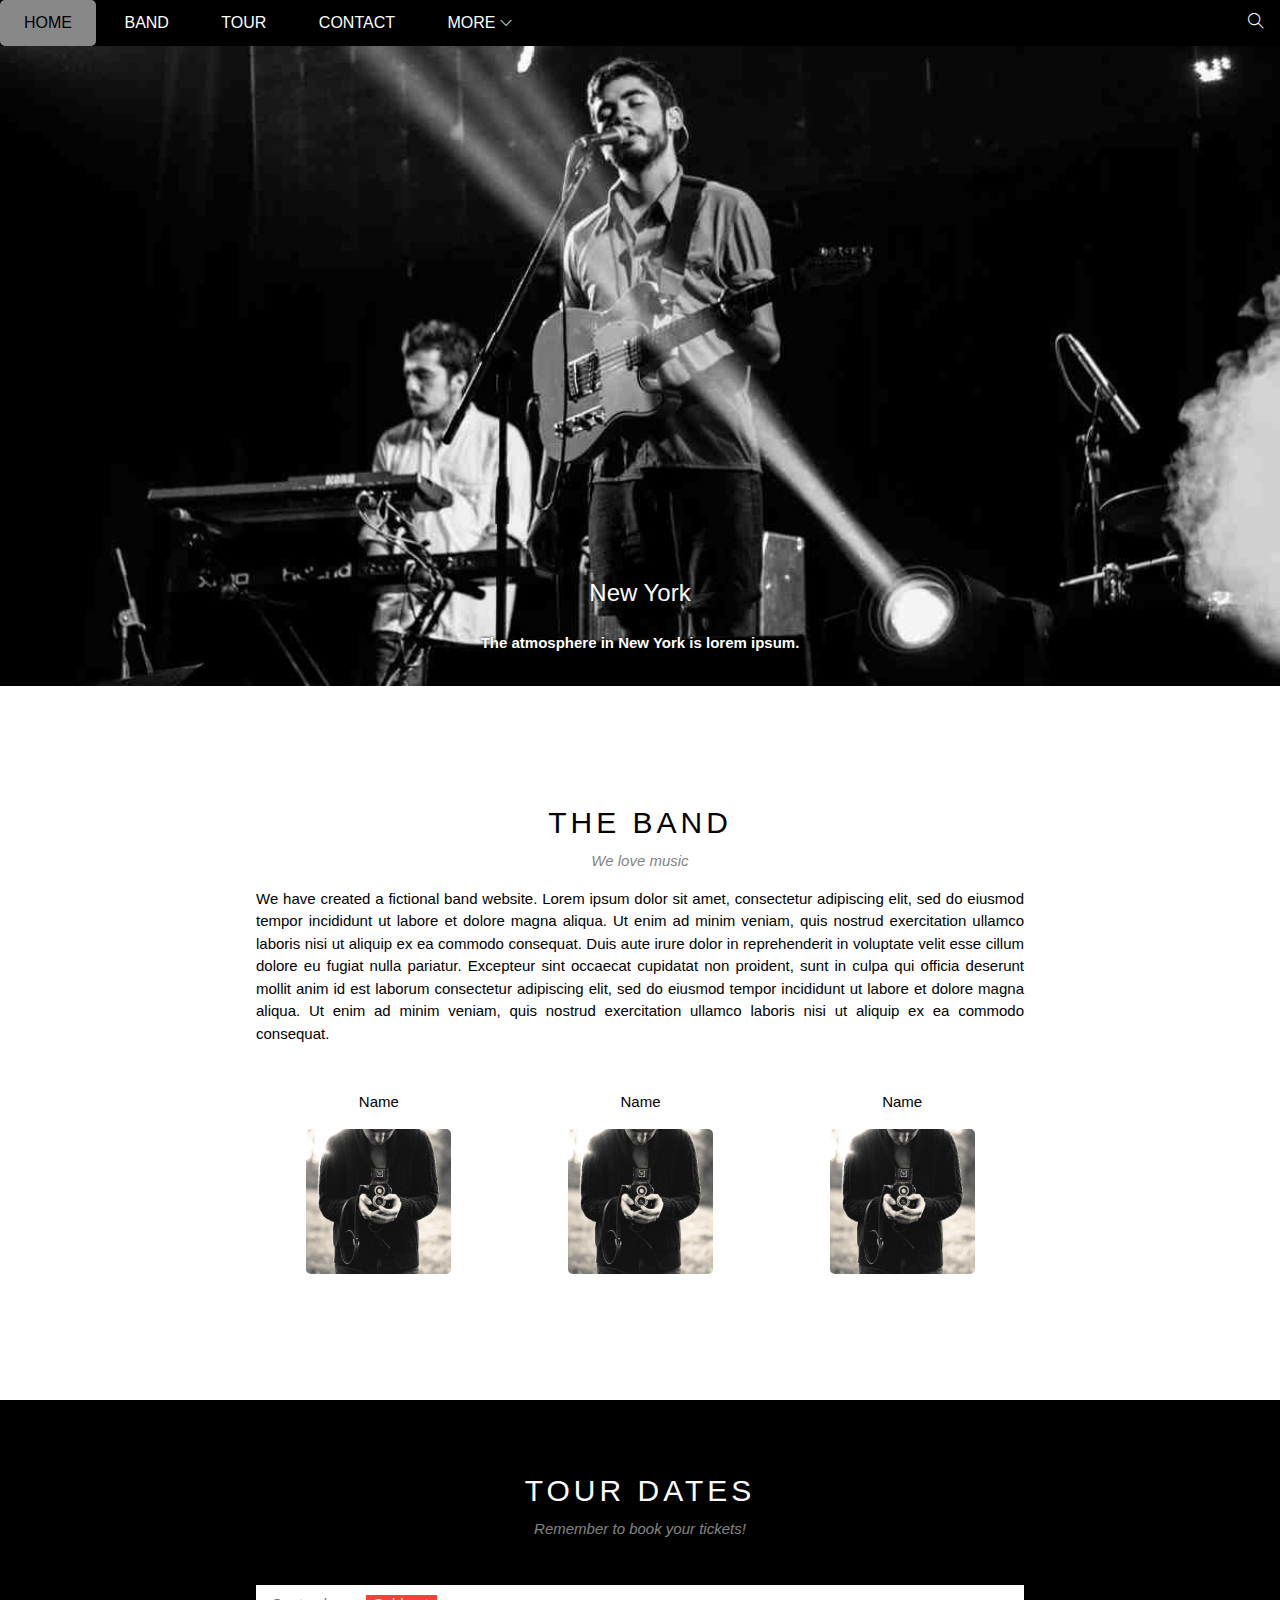
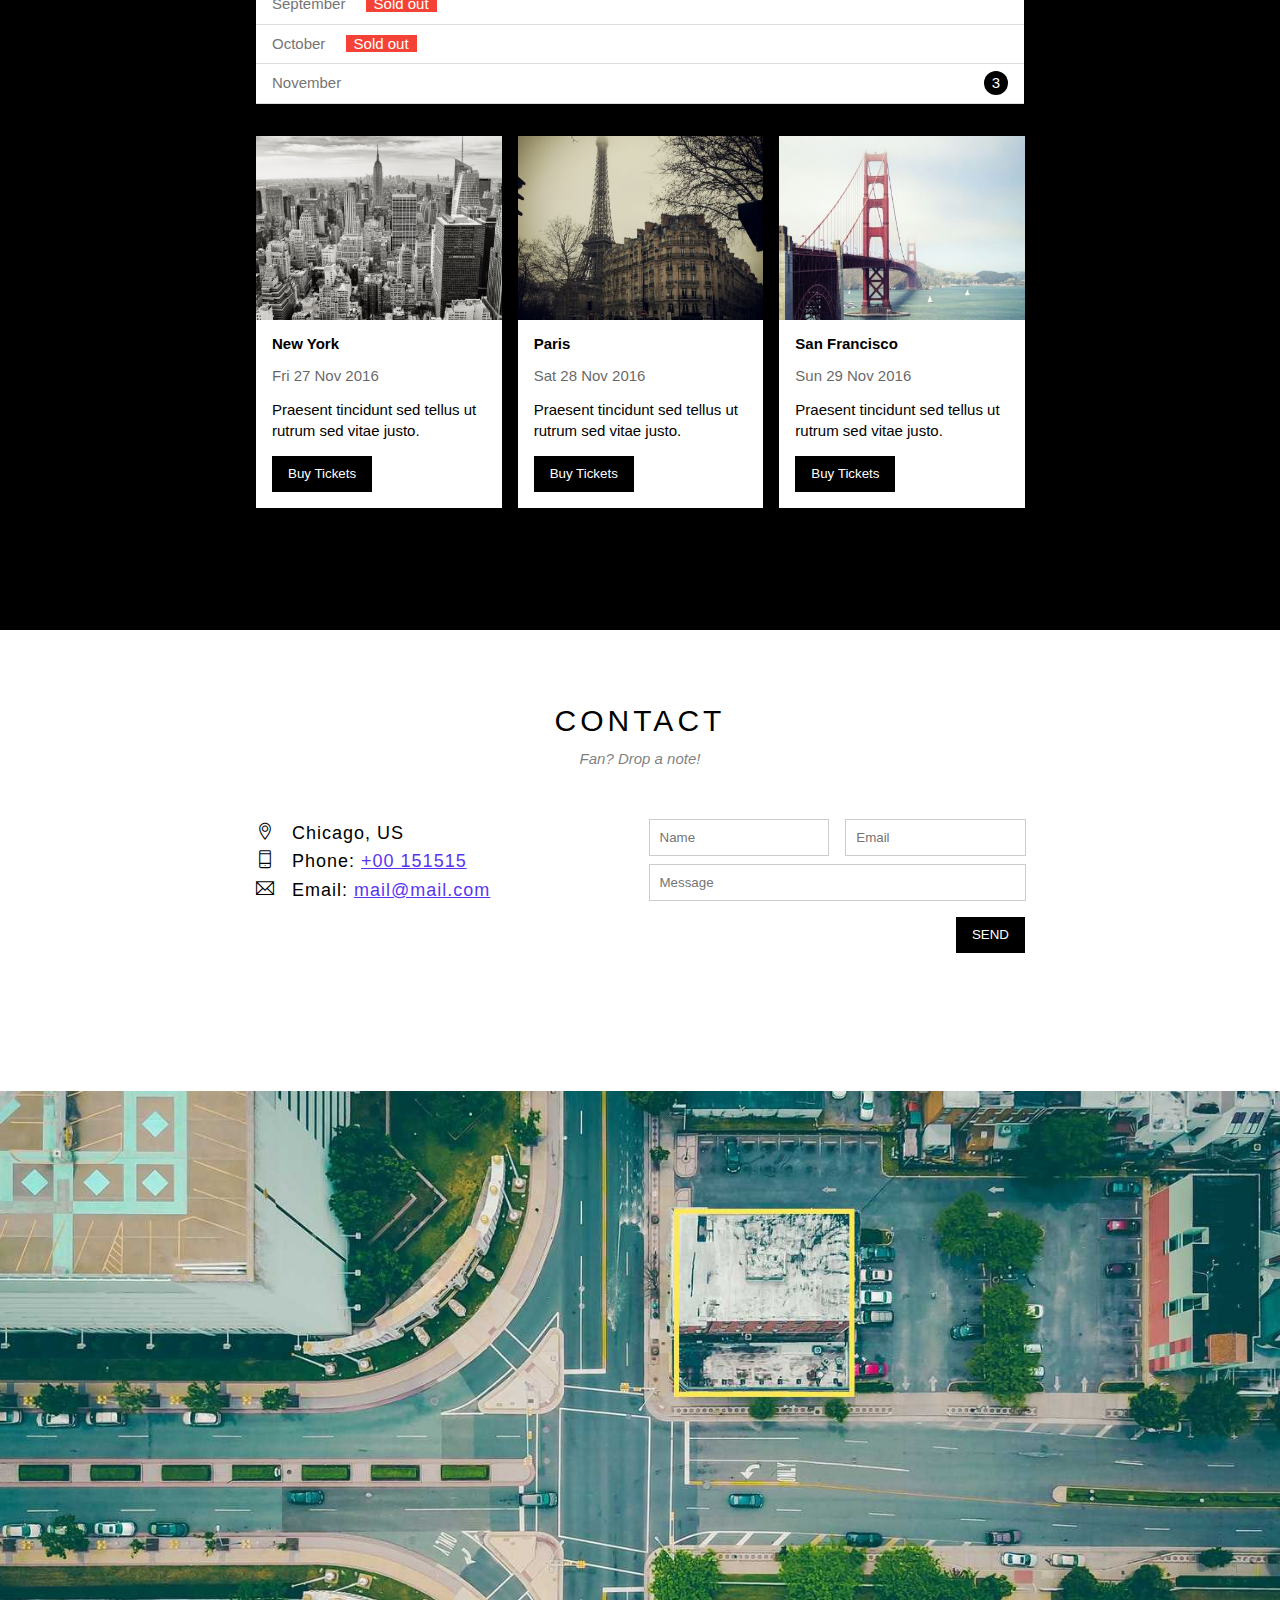
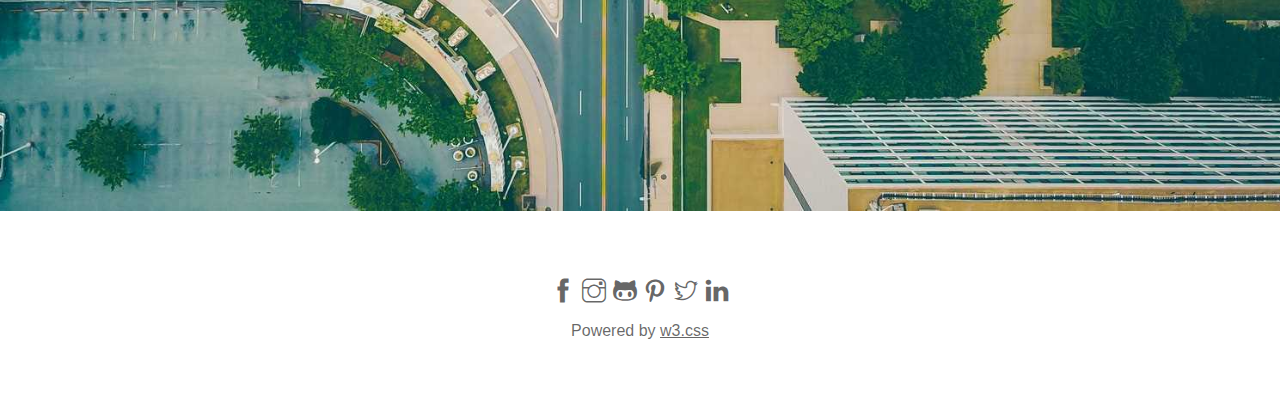
<file: index.html>
<!DOCTYPE html>
<html lang="en">

<head>
    <meta charset="UTF-8">
    <meta http-equiv="X-UA-Compatible" content="IE=edge">
    <meta name="viewport" content="width=device-width, initial-scale=1.0">
    <title>The band</title>
    <link rel="shortcut icon" href="https://blog.prusa3d.com/wp-content/uploads/2022/10/clanek_nahledovka-scaled.jpg"
        type="image/x-icon">
    <link rel="stylesheet" href="./assets/css/style.css">
    <link rel="stylesheet" href="./assets/css/responsive.css">
    <link rel="stylesheet" href="./assets/fonts/themify-icons-font/themify-icons/themify-icons.css">
</head>

<body>
    <div id="main">
        <div id="header">
            <!-- Begin :nav -->
            <ul id="nav">
                <li><a href="#">Home</a></li>
                <li><a href="#band">Band</a></li>
                <li><a href="#tour">Tour</a></li>
                <li><a href="#contact">Contact</a></li>
                <li>
                    <a href="#">
                        More
                        <i class="nav-arrow-dropdown ti-angle-down"></i>
                    </a>
                    <ul class="subnav">
                        <li><a href="#">Merchandise</a></li>
                        <li><a href="#">Extras</a></li>
                        <li><a href="#">Media</a></li>
                    </ul>

                </li>
            </ul>
            <!-- End :nav -->

            <!-- Begin: search Button -->
            <div class="search-btn">
                <i class="ti-search"></i>
            </div>
            <div id="mobile-menu" class="mobile-menu-btn">
                <i class="ti-menu"></i>
            </div>
            <!-- End: search Button -->
        </div>

        <div id="slider">
            <div class="text-content">
                <h2 class="text-heading">New York</h2>
                <p class="text-description">The atmosphere in New York is lorem ipsum.</p>
            </div>
        </div>

        <div id="content">

            <!-- About section -->
            <div id="band" class="content-section">
                <h2 class="section-heading">THE BAND</h2>
                <p class="section-sub-heading">We love music</p>
                <p class="about-text">
                    We have created a fictional band website. Lorem ipsum dolor sit amet, consectetur
                    adipiscing elit, sed do eiusmod tempor incididunt ut labore et dolore magna aliqua. Ut enim ad minim
                    veniam, quis nostrud exercitation ullamco laboris nisi ut aliquip ex ea commodo consequat. Duis aute
                    irure dolor in reprehenderit in voluptate velit esse cillum dolore eu fugiat nulla pariatur.
                    Excepteur sint occaecat cupidatat non proident, sunt in culpa qui officia deserunt mollit anim id
                    est laborum consectetur adipiscing elit, sed do eiusmod tempor incididunt ut labore et dolore magna
                    aliqua. Ut enim ad minim veniam, quis nostrud exercitation ullamco laboris nisi ut aliquip ex ea
                    commodo consequat.
                </p>

                <!--    Members -->
                <div class="row members-list">
                    <div class=" col col-third s-col-full mt-16 text-center">
                        <p class="member-name"> Name </p>
                        <img src="./assets/img/band/bandmember.jpg" alt="Name" class="member-image">
                    </div>

                    <div class=" col col-third s-col-full mt-16 text-center">
                        <p class="member-name"> Name </p>
                        <img src="./assets/img/band/bandmember.jpg" alt="Name" class="member-image">
                    </div>
                    <div class=" col col-third s-col-full mt-16 text-center">
                        <p class="member-name"> Name </p>
                        <img src="./assets/img/band/bandmember.jpg" alt="Name" class="member-image">
                    </div>
                </div>
            </div>

            <!-- Tour section -->
            <div id="tour" class="tour-section">
                <div class="content-section text-white">
                    <h2 class="section-heading">TOUR DATES</h2>
                    <p class="section-sub-heading">Remember to book your tickets!</p>

                    <ul class="tickets-list">
                        <li>September <span class="sold-out">Sold out</span></li>
                        <li> October <span class="sold-out">Sold out</span> </li>
                        <li> November <span class="quantity text-white">3</span></li>
                    </ul>

                    <!-- places -->
                    <div class="row places-list">

                        <div class="col col-third mt-16 s-col-full">
                            <img src="./assets/img/places/newyork.jpg" alt="newyork" class="place-img" />
                            <div class="place-body">
                                <h3 class="place-heading">New York</h3>
                                <p class="place-time">Fri 27 Nov 2016</p>
                                <p class="place-desc">Praesent tincidunt sed tellus ut rutrum sed vitae justo.</p>
                                <button href="#" class="btn js-buy-ticket s-full-width">Buy Tickets</button>
                            </div>
                        </div>

                        <div class="col col-third mt-16 s-col-full">
                            <img src="./assets/img/places/paris.jpg" alt="Paris" class="place-img" />
                            <div class="place-body">
                                <h3 class="place-heading">Paris</h3>
                                <p class="place-time">Sat 28 Nov 2016</p>
                                <p class="place-desc">Praesent tincidunt sed tellus ut rutrum sed vitae justo.</p>
                                <button href="#" class="btn js-buy-ticket s-full-width">Buy Tickets</button>
                            </div>
                        </div>

                        <div class="col col-third mt-16 s-col-full">
                            <img src="./assets/img/places/sanfran.jpg" alt="San Francisco" class="place-img" />
                            <div class="place-body">
                                <h3 class="place-heading">San Francisco</h3>
                                <p class="place-time">Sun 29 Nov 2016</p>
                                <p class="place-desc">Praesent tincidunt sed tellus ut rutrum sed vitae justo.</p>
                                <button href="#" class="btn js-buy-ticket s-full-width">Buy Tickets</button>
                            </div>
                        </div>
                    </div>




                </div>
            </div>


            <!-- Begin Contact section -->
            <div id="contact" class="content-section">
                <h2 class="section-heading">CONTACT</h2>
                <p class="section-sub-heading">Fan? Drop a note!</p>

                <div class="row contact-content">
                    <div class="col col-half s-col-full contact-info">
                        <p><i class="ti-location-pin"></i> Chicago, US </p>
                        <p><i class="ti-mobile"></i> Phone: <a href="tel:+00 151515"> +00 151515 </a>  </p>
                        <p><i class="ti-email"></i> Email: <a href="mailto:mail@mail.com">mail@mail.com</a> </p>
                    </div>
                    <div class="col col-half s-col-full contact-form">
                        <form action="">
                            <div class="row">
                                <div class="col col-half s-col-full">
                                    <input type="text" name="" id="" placeholder="Name" class="form-control" required>
                                </div>

                                <div class="col col-half s-col-full s-mt-8">
                                    <input type="email" name="" id="" placeholder="Email" class="form-control" required>
                                </div>
                            </div>

                            <div class="row mt-8">
                                <div class="col col-full">
                                    <input type="text" name="" id="" placeholder="Message" class="form-control"
                                        required>
                                </div>
                            </div>

                            <input class="btn pull-right mt-16 s-full-width" type="submit" value="SEND">

                        </form>

                    </div>
                </div>
            </div>
            <!-- End: contact section -->
            <div class="map-section">
                <img src="./assets/img/map.jpg" alt="Map">
            </div>
        </div>


        <div id="footer">
            <div class="socials-list">
                <a href="#"><i class="ti-facebook"></i></a>
                <a href="#"><i class="ti-instagram"></i></a>
                <a href="#"><i class="ti-github"></i></a>
                <a href="#"><i class="ti-pinterest"></i></a>
                <a href="#"><i class="ti-twitter"></i></a>
                <a href="#"><i class="ti-linkedin"></i></a>
            </div>
            <p class="copyright"> Powered by <a href="#">w3.css</a></p>
        </div>

        <!-- modal -->
        <div class="modal js-modal">
            <div class="modal-container js-modal-container">
                <div class="modal-close js-modal-close">
                    <i class="ti-close"></i>
                </div>
                <header class="modal-header">
                    <i class="ti-bag modal-spacing-header"></i>
                    Tickets
                </header>

                <div class="modal-body">
                    <label for="ticket-quantity" class="modal-label">
                        <i class="ti-shopping-cart"></i>
                        Tickets, $15 per person
                    </label>
                    <input type="text" id="ticket-quantity" class="modal-input" placeholder="How many?" />
                    <label for="ticket-email" class="modal-label">
                        <i class="ti-user"></i>
                        Tickets, $15 per person
                    </label>
                    <input type="text" id="ticket-email" class="modal-input" placeholder="Enter email ..." />

                    <button id="buy-tickets">
                        Pay
                        <i class="ti-check"></i>
                    </button>
                </div>
                <footer class="modal-footer">
                    <p class="modal-help">
                        Need
                        <a href="#">help?</a>
                    </p>
                </footer>
            </div>
        </div>

        <!-- end modal -->

        <script src="./index.js"></script>
    </div>
</body>

</html>
</file>
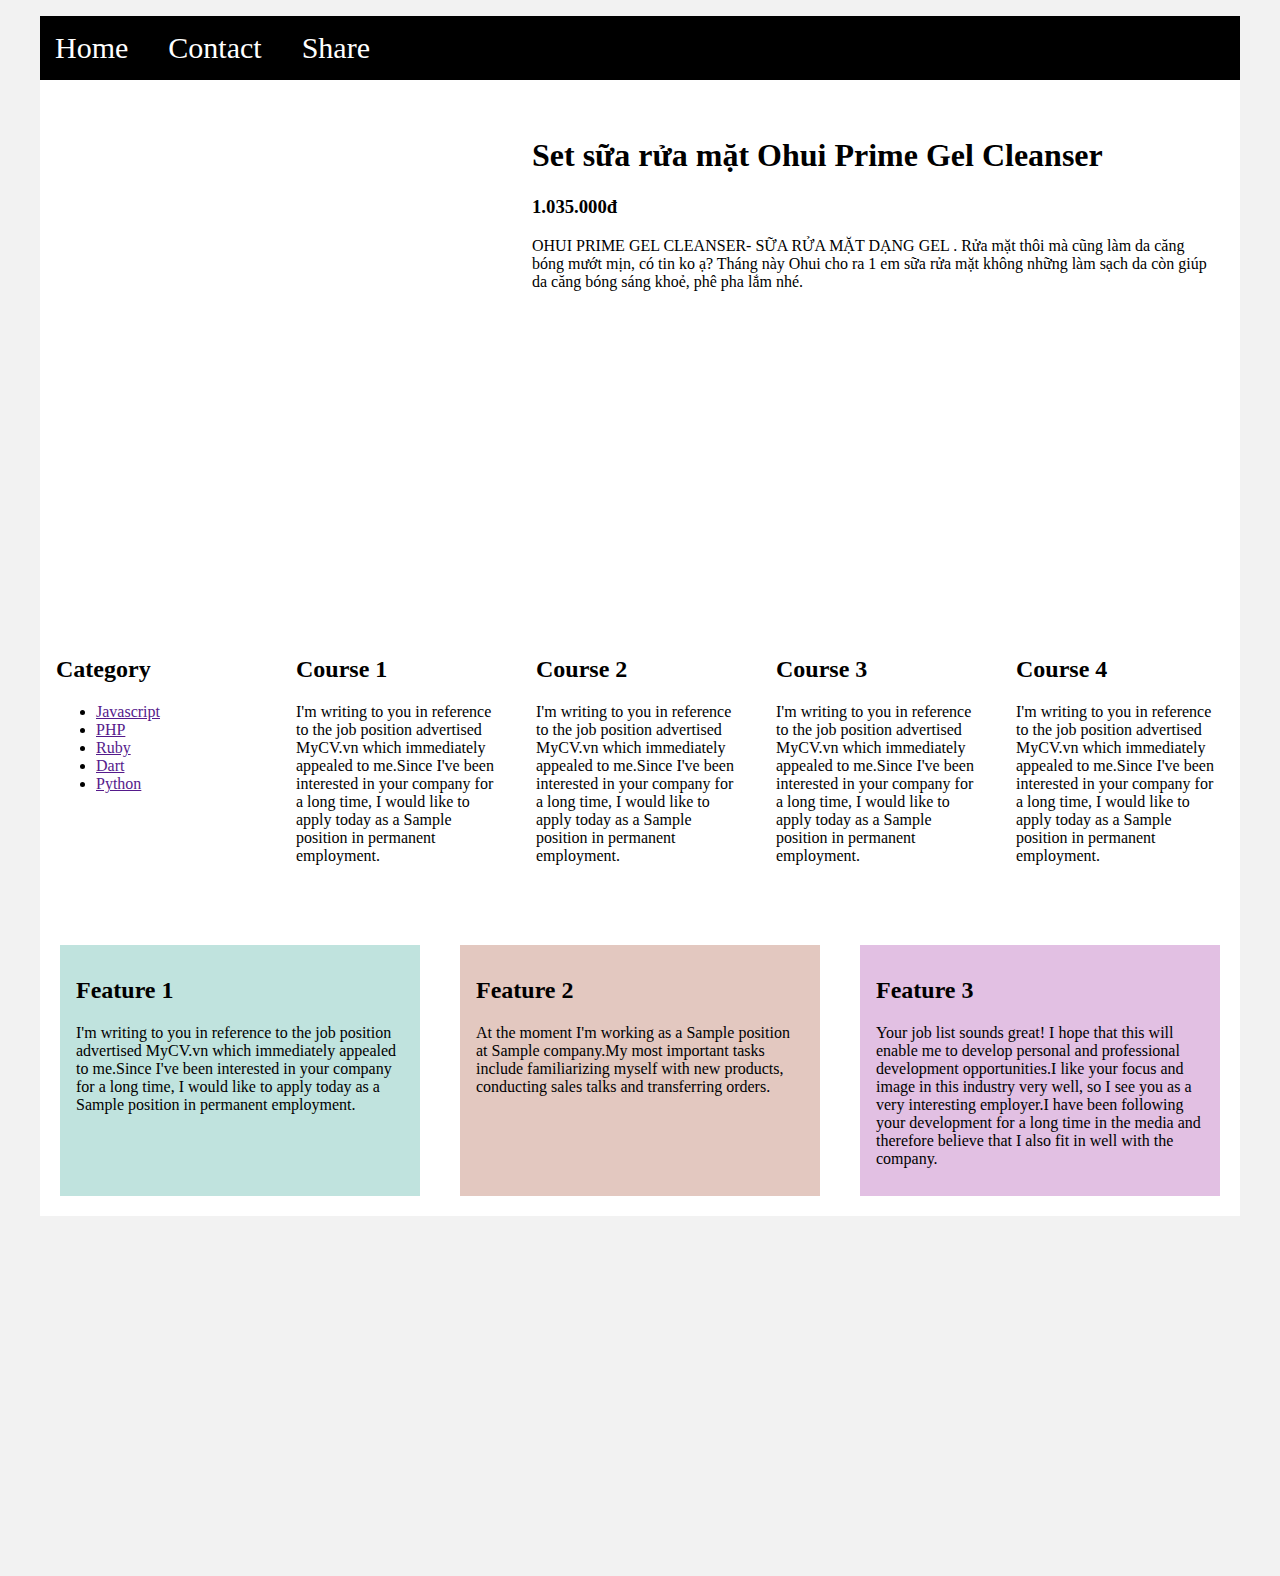
<file: responsive/index.html>
<!DOCTYPE html>
<html lang="en">

<head>
    <meta charset="UTF-8">
    <meta name="viewport" content="width=device-width, initial-scale=1.0">
    <title>Document</title>
    <link rel="stylesheet" href="./style.css">
</head>

<body>
    <div class="main">
        <div class="nav">
            <ul class="nav__list">
                <li class="nav__item">Home</li>
                <li class="nav__item">Contact</li>
                <li class="nav__item">Share</li>
            </ul>
            <div class="mobile__nav">
                <svg xmlns="http://www.w3.org/2000/svg"
                    viewBox="0 0 448 512"><!--! Font Awesome Pro 6.4.2 by @fontawesome - https://fontawesome.com License - https://fontawesome.com/license (Commercial License) Copyright 2023 Fonticons, Inc. -->
                    <path
                        d="M0 96C0 78.3 14.3 64 32 64H416c17.7 0 32 14.3 32 32s-14.3 32-32 32H32C14.3 128 0 113.7 0 96zM0 256c0-17.7 14.3-32 32-32H416c17.7 0 32 14.3 32 32s-14.3 32-32 32H32c-17.7 0-32-14.3-32-32zM448 416c0 17.7-14.3 32-32 32H32c-17.7 0-32-14.3-32-32s14.3-32 32-32H416c17.7 0 32 14.3 32 32z" />
                </svg>
            </div>
        </div>


        <!-- Product -->
        <div class="main__product">
            <div class="main__product-img"
                style="background-image: url(https://cdn.shopify.com/s/files/1/0548/8702/2729/products/elprofesor_black_woocommerce_2_600x.jpg?v=1634054954);">
            </div>

            <div class="main__product-info">
                <h1 class="main__product-name">
                    Set sữa rửa mặt Ohui Prime Gel Cleanser
                </h1>
                <h3 class="main__product-price">1.035.000đ</h3>
                <p class="main__product-desc">
                    OHUI PRIME GEL CLEANSER- SỮA RỬA MẶT DẠNG GEL .
                    Rửa mặt thôi mà cũng làm da căng bóng mướt mịn, có tin ko ạ?
                    Tháng này Ohui cho ra 1 em sữa rửa mặt không những làm sạch da còn giúp da căng bóng sáng khoẻ, phê
                    pha lắm nhé.
                </p>
            </div>
        </div>
        <!-- Column layout -->
        <div class="column-layout">
            <div class="column-layout__category">
                <h2>Category</h2>
                <ul class="column-layout__list">
                    <li class="column-layout__item">
                        <a href="">Javascript</a>
                    </li>
                    <li class="column-layout__item">
                        <a href="">PHP</a>
                    </li>
                    <li class="column-layout__item">
                        <a href="">Ruby</a>
                    </li>
                    <li class="column-layout__item">
                        <a href="">Dart</a>
                    </li>
                    <li class="column-layout__item">
                        <a href="">Python</a>
                    </li>
                </ul>
            </div>

            <div class="column-layout__container">
                <div class="column-item">
                    <h2>Course 1</h2>
                    <p>I'm writing to you in reference to the job position advertised MyCV.vn which immediately appealed
                        to me.Since I've been interested in your company for a long time, I would like to apply today as
                        a Sample position in permanent employment.</p>
                </div>
                <div class="column-item">
                    <h2>Course 2</h2>
                    <p>I'm writing to you in reference to the job position advertised MyCV.vn which immediately appealed
                        to me.Since I've been interested in your company for a long time, I would like to apply today as
                        a Sample position in permanent employment.</p>
                </div>
                <div class="column-item">
                    <h2>Course 3</h2>
                    <p>I'm writing to you in reference to the job position advertised MyCV.vn which immediately appealed
                        to me.Since I've been interested in your company for a long time, I would like to apply today as
                        a Sample position in permanent employment.</p>
                </div>
                <div class="column-item">
                    <h2>Course 4</h2>
                    <p>I'm writing to you in reference to the job position advertised MyCV.vn which immediately appealed
                        to me.Since I've been interested in your company for a long time, I would like to apply today as
                        a Sample position in permanent employment.</p>
                </div>
            </div>
        </div>

        <!-- Feature layout -->
        <div class="feature-layout">
            <div class="feature-item">
                <h2>Feature 1</h2>
                <p>I'm writing to you in reference to the job position advertised MyCV.vn which immediately appealed to
                    me.Since I've been interested in your company for a long time, I would like to apply today as a
                    Sample position in permanent employment.</p>
            </div>
            <div class="feature-item">
                <h2>Feature 2</h2>
                <p>At the moment I'm working as a Sample position at Sample company.My most important tasks include
                    familiarizing myself with new products, conducting sales talks and transferring orders.</p>
            </div>
            <div class="feature-item">
                <h2>Feature 3</h2>
                <p>Your job list sounds great! I hope that this will enable me to develop personal and professional
                    development opportunities.I like your focus and image in this industry very well, so I see you as a
                    very interesting employer.I have been following your development for a long time in the media and
                    therefore believe that I also fit in well with the company.</p>
            </div>
        </div>
    </div>
</body>

</html>
</file>
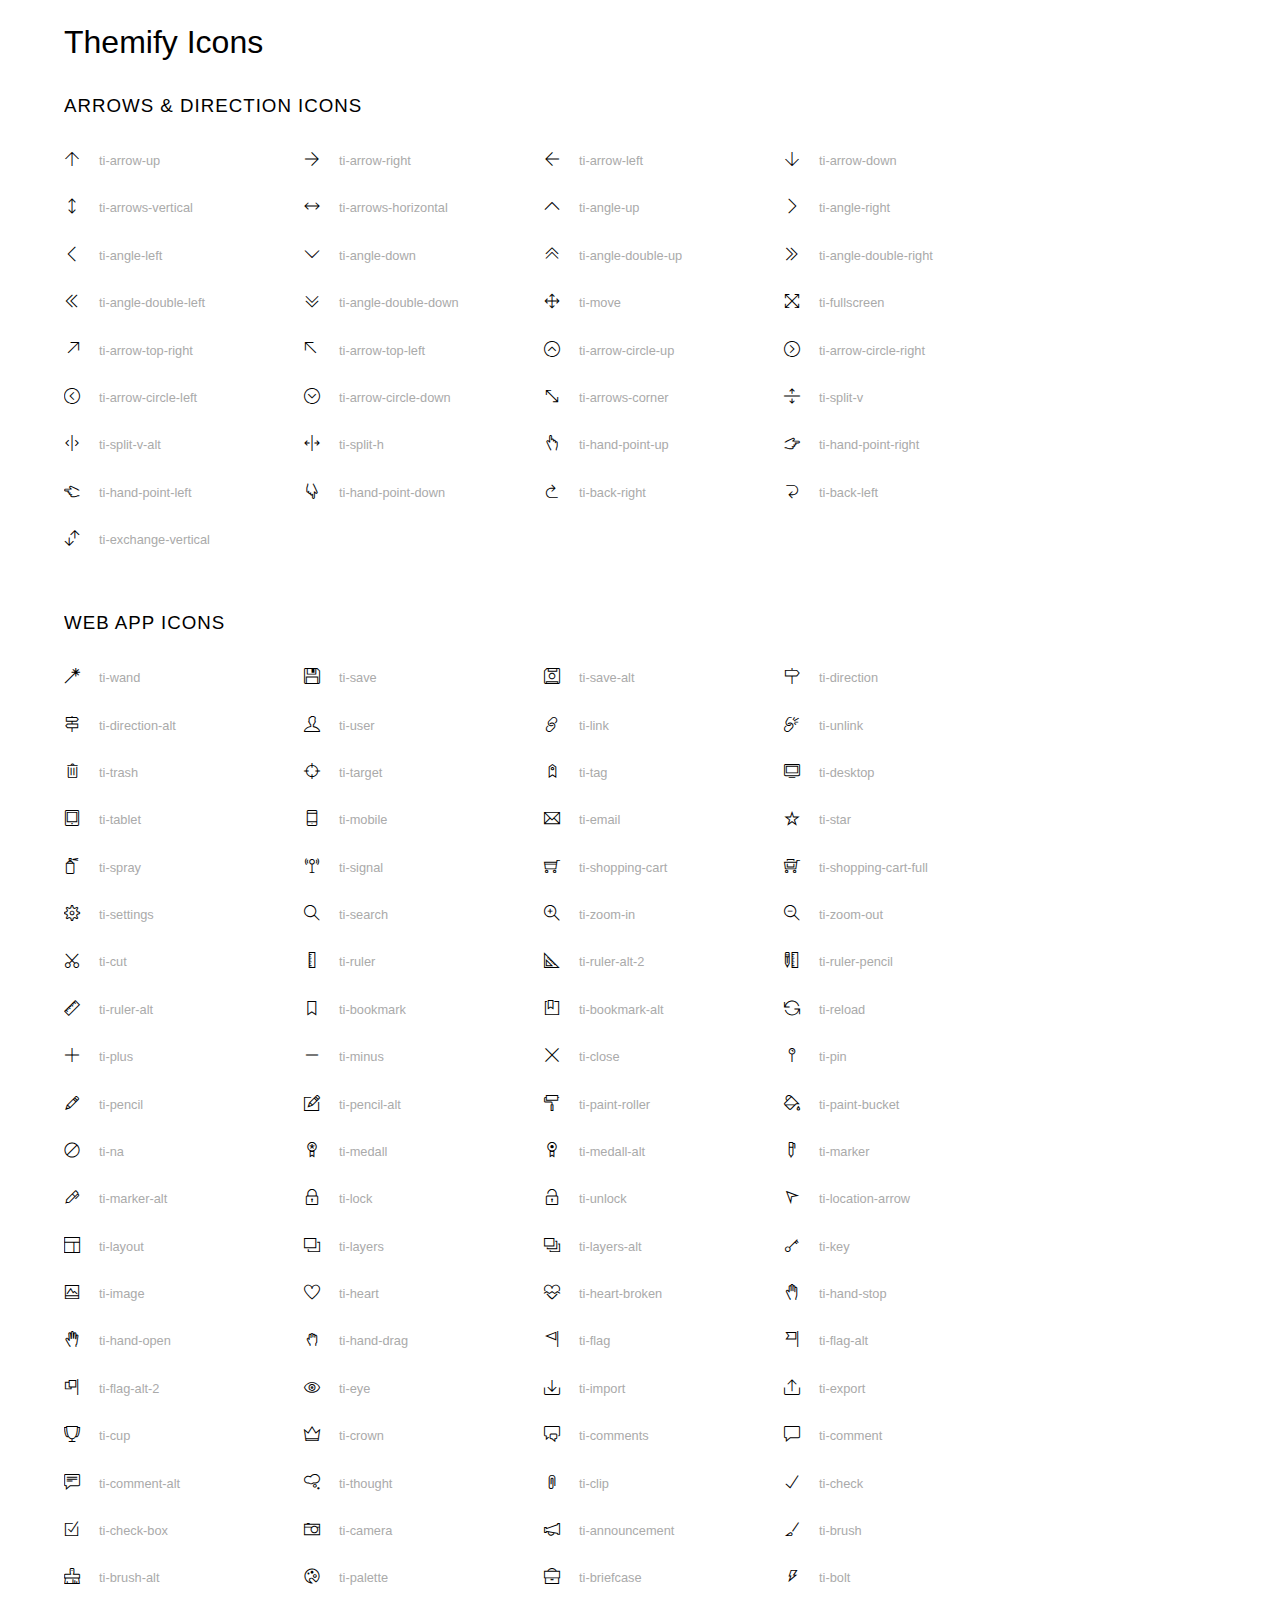
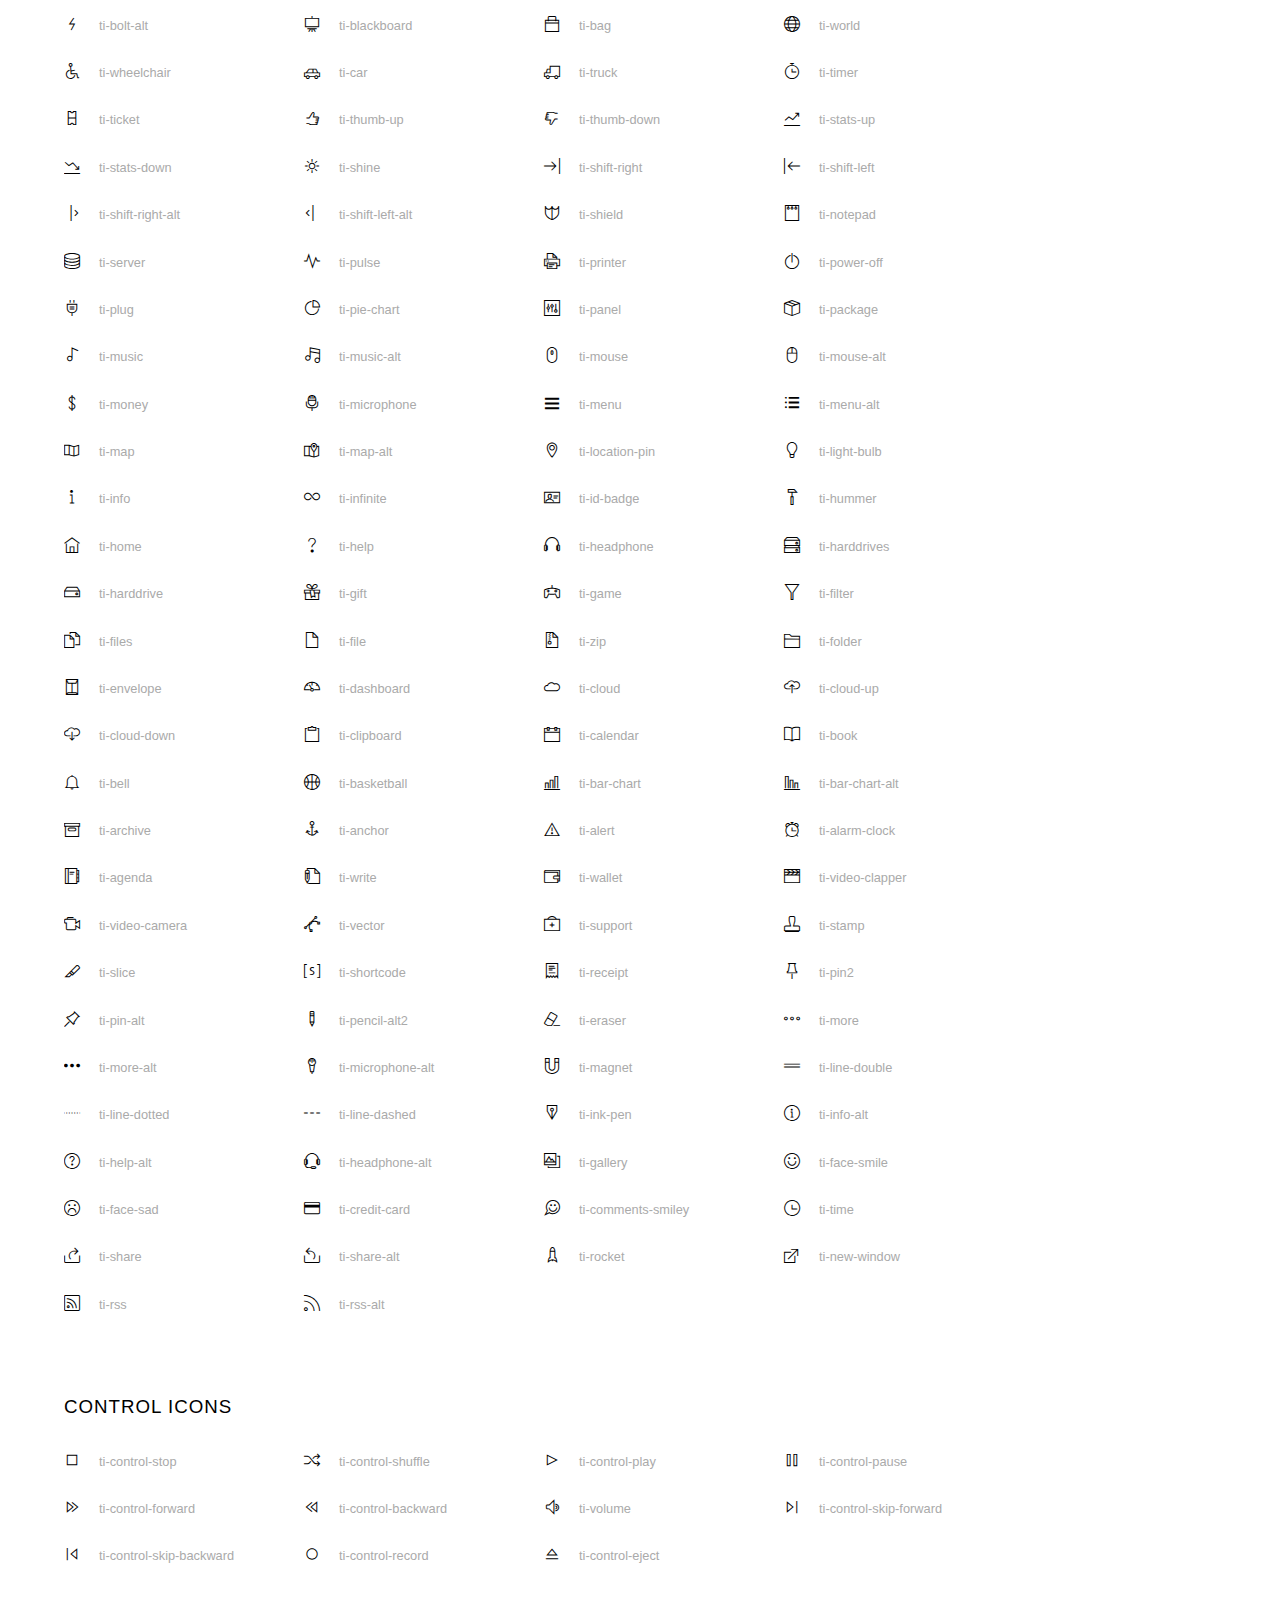
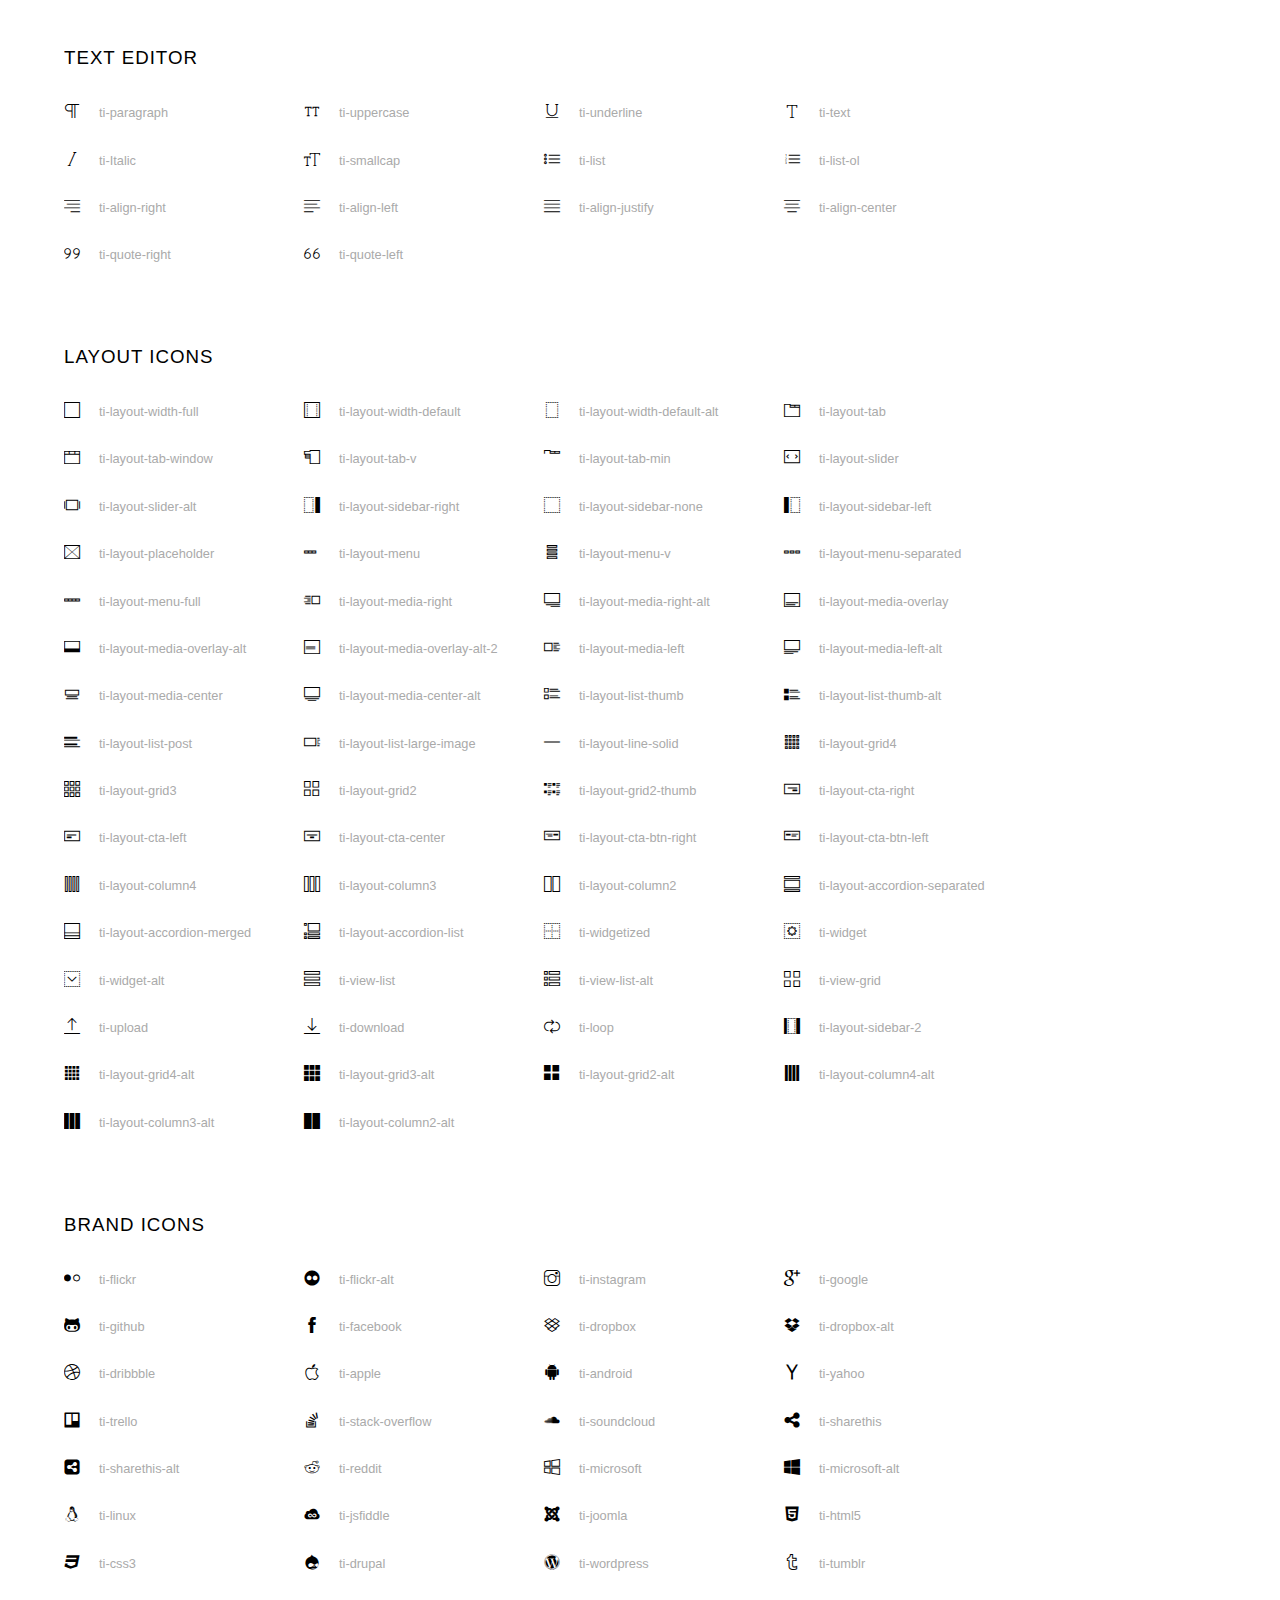
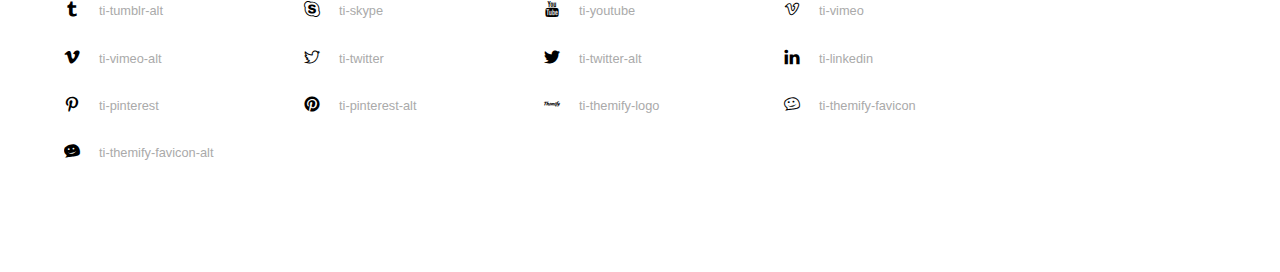
<file: assets/fonts/themify-icons-font/themify-icons/index.html>
<!doctype html>
<html>
<head>
	<meta charset="utf-8">
	<title>Themify Icon Font</title>
	<meta name="viewport" content="width=device-width">
	<link rel="stylesheet" href="demo-files/demo.css">
	<link rel="stylesheet" href="themify-icons.css">
	<!--[if lt IE 8]><!-->
	<link rel="stylesheet" href="ie7/ie7.css">
	<!--<![endif]-->
</head>
<body>
	<h1>Themify Icons</h1>

	<div class="icon-section">

		<div class="icon-section">
			<h3>Arrows &amp; Direction Icons </h3>

			<div class="icon-container">
				<span class="ti-arrow-up"></span><span class="icon-name"> ti-arrow-up</span>
			</div>
			<div class="icon-container">
				<span class="ti-arrow-right"></span><span class="icon-name"> ti-arrow-right</span>
			</div>
			<div class="icon-container">
				<span class="ti-arrow-left"></span><span class="icon-name"> ti-arrow-left</span>
			</div>
			<div class="icon-container">
				<span class="ti-arrow-down"></span><span class="icon-name"> ti-arrow-down</span>
			</div>
			<div class="icon-container">
				<span class="ti-arrows-vertical"></span><span class="icon-name"> ti-arrows-vertical</span>
			</div>
			<div class="icon-container">
				<span class="ti-arrows-horizontal"></span><span class="icon-name"> ti-arrows-horizontal</span>
			</div>
			<div class="icon-container">
				<span class="ti-angle-up"></span><span class="icon-name"> ti-angle-up</span>
			</div>
			<div class="icon-container">
				<span class="ti-angle-right"></span><span class="icon-name"> ti-angle-right</span>
			</div>
			<div class="icon-container">
				<span class="ti-angle-left"></span><span class="icon-name"> ti-angle-left</span>
			</div>
			<div class="icon-container">
				<span class="ti-angle-down"></span><span class="icon-name"> ti-angle-down</span>
			</div>	
			<div class="icon-container">
				<span class="ti-angle-double-up"></span><span class="icon-name"> ti-angle-double-up</span>
			</div>
			<div class="icon-container">
				<span class="ti-angle-double-right"></span><span class="icon-name"> ti-angle-double-right</span>
			</div>
			<div class="icon-container">
				<span class="ti-angle-double-left"></span><span class="icon-name"> ti-angle-double-left</span>
			</div>
			<div class="icon-container">
				<span class="ti-angle-double-down"></span><span class="icon-name"> ti-angle-double-down</span>
			</div>					
			<div class="icon-container">
				<span class="ti-move"></span><span class="icon-name"> ti-move</span>
			</div>
			<div class="icon-container">
				<span class="ti-fullscreen"></span><span class="icon-name"> ti-fullscreen</span>
			</div>
			<div class="icon-container">
				<span class="ti-arrow-top-right"></span><span class="icon-name"> ti-arrow-top-right</span>
			</div>
			<div class="icon-container">
				<span class="ti-arrow-top-left"></span><span class="icon-name"> ti-arrow-top-left</span>
			</div>
			<div class="icon-container">
				<span class="ti-arrow-circle-up"></span><span class="icon-name"> ti-arrow-circle-up</span>
			</div>
			<div class="icon-container">
				<span class="ti-arrow-circle-right"></span><span class="icon-name"> ti-arrow-circle-right</span>
			</div>
			<div class="icon-container">
				<span class="ti-arrow-circle-left"></span><span class="icon-name"> ti-arrow-circle-left</span>
			</div>
			<div class="icon-container">
				<span class="ti-arrow-circle-down"></span><span class="icon-name"> ti-arrow-circle-down</span>
			</div>
			<div class="icon-container">
				<span class="ti-arrows-corner"></span><span class="icon-name"> ti-arrows-corner</span>
			</div>
			<div class="icon-container">
				<span class="ti-split-v"></span><span class="icon-name"> ti-split-v</span>
			</div>

			<div class="icon-container">
				<span class="ti-split-v-alt"></span><span class="icon-name"> ti-split-v-alt</span>
			</div>
			<div class="icon-container">
				<span class="ti-split-h"></span><span class="icon-name"> ti-split-h</span>
			</div>
			<div class="icon-container">
				<span class="ti-hand-point-up"></span><span class="icon-name"> ti-hand-point-up</span>
			</div>
			<div class="icon-container">
				<span class="ti-hand-point-right"></span><span class="icon-name"> ti-hand-point-right</span>
			</div>
			<div class="icon-container">
				<span class="ti-hand-point-left"></span><span class="icon-name"> ti-hand-point-left</span>
			</div>
			<div class="icon-container">
				<span class="ti-hand-point-down"></span><span class="icon-name"> ti-hand-point-down</span>
			</div>
			<div class="icon-container">
				<span class="ti-back-right"></span><span class="icon-name"> ti-back-right</span>
			</div>
			<div class="icon-container">
				<span class="ti-back-left"></span><span class="icon-name"> ti-back-left</span>
			</div>
			<div class="icon-container">
				<span class="ti-exchange-vertical"></span><span class="icon-name"> ti-exchange-vertical</span>
			</div>

		</div> <!-- Arrows Icons -->



		<h3>Web App Icons</h3>
		
		<div class="icon-section">

			<div class="icon-container">
				<span class="ti-wand"></span><span class="icon-name"> ti-wand</span>
			</div>
			<div class="icon-container">
				<span class="ti-save"></span><span class="icon-name"> ti-save</span>
			</div>
			<div class="icon-container">
				<span class="ti-save-alt"></span><span class="icon-name"> ti-save-alt</span>
			</div>

			<div class="icon-container">
				<span class="ti-direction"></span><span class="icon-name"> ti-direction</span>
			</div>
			<div class="icon-container">
				<span class="ti-direction-alt"></span><span class="icon-name"> ti-direction-alt</span>
			</div>
			<div class="icon-container">
				<span class="ti-user"></span><span class="icon-name"> ti-user</span>
			</div>
			<div class="icon-container">
				<span class="ti-link"></span><span class="icon-name"> ti-link</span>
			</div>
			<div class="icon-container">
				<span class="ti-unlink"></span><span class="icon-name"> ti-unlink</span>
			</div>
			<div class="icon-container">
				<span class="ti-trash"></span><span class="icon-name"> ti-trash</span>
			</div>
			<div class="icon-container">
				<span class="ti-target"></span><span class="icon-name"> ti-target</span>
			</div>
			<div class="icon-container">
				<span class="ti-tag"></span><span class="icon-name"> ti-tag</span>
			</div>
			<div class="icon-container">
				<span class="ti-desktop"></span><span class="icon-name"> ti-desktop</span>
			</div>
			<div class="icon-container">
				<span class="ti-tablet"></span><span class="icon-name"> ti-tablet</span>
			</div>
			<div class="icon-container">
				<span class="ti-mobile"></span><span class="icon-name"> ti-mobile</span>
			</div>
			<div class="icon-container">
				<span class="ti-email"></span><span class="icon-name"> ti-email</span>
			</div>	
			<div class="icon-container">
				<span class="ti-star"></span><span class="icon-name"> ti-star</span>
			</div>
			<div class="icon-container">
				<span class="ti-spray"></span><span class="icon-name"> ti-spray</span>
			</div>
			<div class="icon-container">
				<span class="ti-signal"></span><span class="icon-name"> ti-signal</span>
			</div>
			<div class="icon-container">
				<span class="ti-shopping-cart"></span><span class="icon-name"> ti-shopping-cart</span>
			</div>
			<div class="icon-container">
				<span class="ti-shopping-cart-full"></span><span class="icon-name"> ti-shopping-cart-full</span>
			</div>
			<div class="icon-container">
				<span class="ti-settings"></span><span class="icon-name"> ti-settings</span>
			</div>
			<div class="icon-container">
				<span class="ti-search"></span><span class="icon-name"> ti-search</span>
			</div>
			<div class="icon-container">
				<span class="ti-zoom-in"></span><span class="icon-name"> ti-zoom-in</span>
			</div>
			<div class="icon-container">
				<span class="ti-zoom-out"></span><span class="icon-name"> ti-zoom-out</span>
			</div>
			<div class="icon-container">
				<span class="ti-cut"></span><span class="icon-name"> ti-cut</span>
			</div>
			<div class="icon-container">
				<span class="ti-ruler"></span><span class="icon-name"> ti-ruler</span>
			</div>
			<div class="icon-container">
				<span class="ti-ruler-alt-2"></span><span class="icon-name"> ti-ruler-alt-2</span>
			</div>			
			<div class="icon-container">
				<span class="ti-ruler-pencil"></span><span class="icon-name"> ti-ruler-pencil</span>
			</div>
			<div class="icon-container">
				<span class="ti-ruler-alt"></span><span class="icon-name"> ti-ruler-alt</span>
			</div>
			<div class="icon-container">
				<span class="ti-bookmark"></span><span class="icon-name"> ti-bookmark</span>
			</div>
			<div class="icon-container">
				<span class="ti-bookmark-alt"></span><span class="icon-name"> ti-bookmark-alt</span>
			</div>
			<div class="icon-container">
				<span class="ti-reload"></span><span class="icon-name"> ti-reload</span>
			</div>
			<div class="icon-container">
				<span class="ti-plus"></span><span class="icon-name"> ti-plus</span>
			</div>
			<div class="icon-container">
				<span class="ti-minus"></span><span class="icon-name"> ti-minus</span>
			</div>
			<div class="icon-container">
				<span class="ti-close"></span><span class="icon-name"> ti-close</span>
			</div>			
			<div class="icon-container">
				<span class="ti-pin"></span><span class="icon-name"> ti-pin</span>
			</div>
			<div class="icon-container">
				<span class="ti-pencil"></span><span class="icon-name"> ti-pencil</span>
			</div>
					
		  	<div class="icon-container">
				<span class="ti-pencil-alt"></span><span class="icon-name"> ti-pencil-alt</span>
			</div>
			<div class="icon-container">
				<span class="ti-paint-roller"></span><span class="icon-name"> ti-paint-roller</span>
			</div>
			<div class="icon-container">
				<span class="ti-paint-bucket"></span><span class="icon-name"> ti-paint-bucket</span>
			</div>
			<div class="icon-container">
				<span class="ti-na"></span><span class="icon-name"> ti-na</span>
			</div>
			<div class="icon-container">
				<span class="ti-medall"></span><span class="icon-name"> ti-medall</span>
			</div>
			<div class="icon-container">
				<span class="ti-medall-alt"></span><span class="icon-name"> ti-medall-alt</span>
			</div>
			<div class="icon-container">
				<span class="ti-marker"></span><span class="icon-name"> ti-marker</span>
			</div>
			<div class="icon-container">
				<span class="ti-marker-alt"></span><span class="icon-name"> ti-marker-alt</span>
			</div>

			<div class="icon-container">
				<span class="ti-lock"></span><span class="icon-name"> ti-lock</span>
			</div>
			<div class="icon-container">
				<span class="ti-unlock"></span><span class="icon-name"> ti-unlock</span>
			</div>
			<div class="icon-container">
				<span class="ti-location-arrow"></span><span class="icon-name"> ti-location-arrow</span>
			</div>
			<div class="icon-container">
				<span class="ti-layout"></span><span class="icon-name"> ti-layout</span>
			</div>
			<div class="icon-container">
				<span class="ti-layers"></span><span class="icon-name"> ti-layers</span>
			</div>
			<div class="icon-container">
				<span class="ti-layers-alt"></span><span class="icon-name"> ti-layers-alt</span>
			</div>
			<div class="icon-container">
				<span class="ti-key"></span><span class="icon-name"> ti-key</span>
			</div>
			<div class="icon-container">
				<span class="ti-image"></span><span class="icon-name"> ti-image</span>
			</div>
			<div class="icon-container">
				<span class="ti-heart"></span><span class="icon-name"> ti-heart</span>
			</div>
			<div class="icon-container">
				<span class="ti-heart-broken"></span><span class="icon-name"> ti-heart-broken</span>
			</div>
			<div class="icon-container">
				<span class="ti-hand-stop"></span><span class="icon-name"> ti-hand-stop</span>
			</div>
			<div class="icon-container">
				<span class="ti-hand-open"></span><span class="icon-name"> ti-hand-open</span>
			</div>
			<div class="icon-container">
				<span class="ti-hand-drag"></span><span class="icon-name"> ti-hand-drag</span>
			</div>
			<div class="icon-container">
				<span class="ti-flag"></span><span class="icon-name"> ti-flag</span>
			</div>
			<div class="icon-container">
				<span class="ti-flag-alt"></span><span class="icon-name"> ti-flag-alt</span>
			</div>
			<div class="icon-container">
				<span class="ti-flag-alt-2"></span><span class="icon-name"> ti-flag-alt-2</span>
			</div>
			<div class="icon-container">
				<span class="ti-eye"></span><span class="icon-name"> ti-eye</span>
			</div>
			<div class="icon-container">
				<span class="ti-import"></span><span class="icon-name"> ti-import</span>
			</div>			
			<div class="icon-container">
				<span class="ti-export"></span><span class="icon-name"> ti-export</span>
			</div>
			<div class="icon-container">
				<span class="ti-cup"></span><span class="icon-name"> ti-cup</span>
			</div>
			<div class="icon-container">
				<span class="ti-crown"></span><span class="icon-name"> ti-crown</span>
			</div>
			<div class="icon-container">
				<span class="ti-comments"></span><span class="icon-name"> ti-comments</span>
			</div>
			<div class="icon-container">
				<span class="ti-comment"></span><span class="icon-name"> ti-comment</span>
			</div>
			<div class="icon-container">
				<span class="ti-comment-alt"></span><span class="icon-name"> ti-comment-alt</span>
			</div>
			<div class="icon-container">
				<span class="ti-thought"></span><span class="icon-name"> ti-thought</span>
			</div>			
			<div class="icon-container">
				<span class="ti-clip"></span><span class="icon-name"> ti-clip</span>
			</div>

			<div class="icon-container">
				<span class="ti-check"></span><span class="icon-name"> ti-check</span>
			</div>
			<div class="icon-container">
				<span class="ti-check-box"></span><span class="icon-name"> ti-check-box</span>
			</div>
			<div class="icon-container">
				<span class="ti-camera"></span><span class="icon-name"> ti-camera</span>
			</div>
			<div class="icon-container">
				<span class="ti-announcement"></span><span class="icon-name"> ti-announcement</span>
			</div>
			<div class="icon-container">
				<span class="ti-brush"></span><span class="icon-name"> ti-brush</span>
			</div>
			<div class="icon-container">
				<span class="ti-brush-alt"></span><span class="icon-name"> ti-brush-alt</span>
			</div>
			<div class="icon-container">
				<span class="ti-palette"></span><span class="icon-name"> ti-palette</span>
			</div>			
			<div class="icon-container">
				<span class="ti-briefcase"></span><span class="icon-name"> ti-briefcase</span>
			</div>
			<div class="icon-container">
				<span class="ti-bolt"></span><span class="icon-name"> ti-bolt</span>
			</div>
			<div class="icon-container">
				<span class="ti-bolt-alt"></span><span class="icon-name"> ti-bolt-alt</span>
			</div>
			<div class="icon-container">
				<span class="ti-blackboard"></span><span class="icon-name"> ti-blackboard</span>
			</div>
			<div class="icon-container">
				<span class="ti-bag"></span><span class="icon-name"> ti-bag</span>
			</div>
			<div class="icon-container">
				<span class="ti-world"></span><span class="icon-name"> ti-world</span>
			</div>
			<div class="icon-container">
				<span class="ti-wheelchair"></span><span class="icon-name"> ti-wheelchair</span>
			</div>
			<div class="icon-container">
				<span class="ti-car"></span><span class="icon-name"> ti-car</span>
			</div>
			<div class="icon-container">
				<span class="ti-truck"></span><span class="icon-name"> ti-truck</span>
			</div>
			<div class="icon-container">
				<span class="ti-timer"></span><span class="icon-name"> ti-timer</span>
			</div>
			<div class="icon-container">
				<span class="ti-ticket"></span><span class="icon-name"> ti-ticket</span>
			</div>
			<div class="icon-container">
				<span class="ti-thumb-up"></span><span class="icon-name"> ti-thumb-up</span>
			</div>
			<div class="icon-container">
				<span class="ti-thumb-down"></span><span class="icon-name"> ti-thumb-down</span>
			</div>

			<div class="icon-container">
				<span class="ti-stats-up"></span><span class="icon-name"> ti-stats-up</span>
			</div>
			<div class="icon-container">
				<span class="ti-stats-down"></span><span class="icon-name"> ti-stats-down</span>
			</div>
			<div class="icon-container">
				<span class="ti-shine"></span><span class="icon-name"> ti-shine</span>
			</div>
			<div class="icon-container">
				<span class="ti-shift-right"></span><span class="icon-name"> ti-shift-right</span>
			</div>
			<div class="icon-container">
				<span class="ti-shift-left"></span><span class="icon-name"> ti-shift-left</span>
			</div>

			<div class="icon-container">
				<span class="ti-shift-right-alt"></span><span class="icon-name"> ti-shift-right-alt</span>
			</div>
			<div class="icon-container">
				<span class="ti-shift-left-alt"></span><span class="icon-name"> ti-shift-left-alt</span>
			</div>
			<div class="icon-container">
				<span class="ti-shield"></span><span class="icon-name"> ti-shield</span>
			</div>
			<div class="icon-container">
				<span class="ti-notepad"></span><span class="icon-name"> ti-notepad</span>
			</div>
			<div class="icon-container">
				<span class="ti-server"></span><span class="icon-name"> ti-server</span>
			</div>

			<div class="icon-container">
				<span class="ti-pulse"></span><span class="icon-name"> ti-pulse</span>
			</div>
			<div class="icon-container">
				<span class="ti-printer"></span><span class="icon-name"> ti-printer</span>
			</div>
			<div class="icon-container">
				<span class="ti-power-off"></span><span class="icon-name"> ti-power-off</span>
			</div>
			<div class="icon-container">
				<span class="ti-plug"></span><span class="icon-name"> ti-plug</span>
			</div>
			<div class="icon-container">
				<span class="ti-pie-chart"></span><span class="icon-name"> ti-pie-chart</span>
			</div>

			<div class="icon-container">
				<span class="ti-panel"></span><span class="icon-name"> ti-panel</span>
			</div>
			<div class="icon-container">
				<span class="ti-package"></span><span class="icon-name"> ti-package</span>
			</div>
			<div class="icon-container">
				<span class="ti-music"></span><span class="icon-name"> ti-music</span>
			</div>
			<div class="icon-container">
				<span class="ti-music-alt"></span><span class="icon-name"> ti-music-alt</span>
			</div>
			<div class="icon-container">
				<span class="ti-mouse"></span><span class="icon-name"> ti-mouse</span>
			</div>
			<div class="icon-container">
				<span class="ti-mouse-alt"></span><span class="icon-name"> ti-mouse-alt</span>
			</div>
			<div class="icon-container">
				<span class="ti-money"></span><span class="icon-name"> ti-money</span>
			</div>
			<div class="icon-container">
				<span class="ti-microphone"></span><span class="icon-name"> ti-microphone</span>
			</div>
			<div class="icon-container">
				<span class="ti-menu"></span><span class="icon-name"> ti-menu</span>
			</div>
			<div class="icon-container">
				<span class="ti-menu-alt"></span><span class="icon-name"> ti-menu-alt</span>
			</div>
			<div class="icon-container">
				<span class="ti-map"></span><span class="icon-name"> ti-map</span>
			</div>
			<div class="icon-container">
				<span class="ti-map-alt"></span><span class="icon-name"> ti-map-alt</span>
			</div>

			<div class="icon-container">
				<span class="ti-location-pin"></span><span class="icon-name"> ti-location-pin</span>
			</div>

			<div class="icon-container">
				<span class="ti-light-bulb"></span><span class="icon-name"> ti-light-bulb</span>
			</div>
			<div class="icon-container">
				<span class="ti-info"></span><span class="icon-name"> ti-info</span>
			</div>
			<div class="icon-container">
				<span class="ti-infinite"></span><span class="icon-name"> ti-infinite</span>
			</div>
			<div class="icon-container">
				<span class="ti-id-badge"></span><span class="icon-name"> ti-id-badge</span>
			</div>
			<div class="icon-container">
				<span class="ti-hummer"></span><span class="icon-name"> ti-hummer</span>
			</div>
			<div class="icon-container">
				<span class="ti-home"></span><span class="icon-name"> ti-home</span>
			</div>
			<div class="icon-container">
				<span class="ti-help"></span><span class="icon-name"> ti-help</span>
			</div>
			<div class="icon-container">
				<span class="ti-headphone"></span><span class="icon-name"> ti-headphone</span>
			</div>
			<div class="icon-container">
				<span class="ti-harddrives"></span><span class="icon-name"> ti-harddrives</span>
			</div>
			<div class="icon-container">
				<span class="ti-harddrive"></span><span class="icon-name"> ti-harddrive</span>
			</div>
			<div class="icon-container">
				<span class="ti-gift"></span><span class="icon-name"> ti-gift</span>
			</div>
			<div class="icon-container">
				<span class="ti-game"></span><span class="icon-name"> ti-game</span>
			</div>
			<div class="icon-container">
				<span class="ti-filter"></span><span class="icon-name"> ti-filter</span>
			</div>
			<div class="icon-container">
				<span class="ti-files"></span><span class="icon-name"> ti-files</span>
			</div>
			<div class="icon-container">
				<span class="ti-file"></span><span class="icon-name"> ti-file</span>
			</div>
			<div class="icon-container">
				<span class="ti-zip"></span><span class="icon-name"> ti-zip</span>
			</div>
			<div class="icon-container">
				<span class="ti-folder"></span><span class="icon-name"> ti-folder</span>
			</div>			
			<div class="icon-container">
				<span class="ti-envelope"></span><span class="icon-name"> ti-envelope</span>
			</div>


			<div class="icon-container">
				<span class="ti-dashboard"></span><span class="icon-name"> ti-dashboard</span>
			</div>
			<div class="icon-container">
				<span class="ti-cloud"></span><span class="icon-name"> ti-cloud</span>
			</div>
			<div class="icon-container">
				<span class="ti-cloud-up"></span><span class="icon-name"> ti-cloud-up</span>
			</div>
			<div class="icon-container">
				<span class="ti-cloud-down"></span><span class="icon-name"> ti-cloud-down</span>
			</div>
			<div class="icon-container">
				<span class="ti-clipboard"></span><span class="icon-name"> ti-clipboard</span>
			</div>
			<div class="icon-container">
				<span class="ti-calendar"></span><span class="icon-name"> ti-calendar</span>
			</div>
			<div class="icon-container">
				<span class="ti-book"></span><span class="icon-name"> ti-book</span>
			</div>
			<div class="icon-container">
				<span class="ti-bell"></span><span class="icon-name"> ti-bell</span>
			</div>
			<div class="icon-container">
				<span class="ti-basketball"></span><span class="icon-name"> ti-basketball</span>
			</div>
			<div class="icon-container">
				<span class="ti-bar-chart"></span><span class="icon-name"> ti-bar-chart</span>
			</div>
			<div class="icon-container">
				<span class="ti-bar-chart-alt"></span><span class="icon-name"> ti-bar-chart-alt</span>
			</div>


			<div class="icon-container">
				<span class="ti-archive"></span><span class="icon-name"> ti-archive</span>
			</div>
			<div class="icon-container">
				<span class="ti-anchor"></span><span class="icon-name"> ti-anchor</span>
			</div>

			<div class="icon-container">
				<span class="ti-alert"></span><span class="icon-name"> ti-alert</span>
			</div>
			<div class="icon-container">
				<span class="ti-alarm-clock"></span><span class="icon-name"> ti-alarm-clock</span>
			</div>
			<div class="icon-container">
				<span class="ti-agenda"></span><span class="icon-name"> ti-agenda</span>
			</div>
			<div class="icon-container">
				<span class="ti-write"></span><span class="icon-name"> ti-write</span>
			</div>

			<div class="icon-container">
				<span class="ti-wallet"></span><span class="icon-name"> ti-wallet</span>
			</div>
			<div class="icon-container">
				<span class="ti-video-clapper"></span><span class="icon-name"> ti-video-clapper</span>
			</div>
			<div class="icon-container">
				<span class="ti-video-camera"></span><span class="icon-name"> ti-video-camera</span>
			</div>
			<div class="icon-container">
				<span class="ti-vector"></span><span class="icon-name"> ti-vector</span>
			</div>

			<div class="icon-container">
				<span class="ti-support"></span><span class="icon-name"> ti-support</span>
			</div>
			<div class="icon-container">
				<span class="ti-stamp"></span><span class="icon-name"> ti-stamp</span>
			</div>
			<div class="icon-container">
				<span class="ti-slice"></span><span class="icon-name"> ti-slice</span>
			</div>
			<div class="icon-container">
				<span class="ti-shortcode"></span><span class="icon-name"> ti-shortcode</span>
			</div>
			<div class="icon-container">
				<span class="ti-receipt"></span><span class="icon-name"> ti-receipt</span>
			</div>
			<div class="icon-container">
				<span class="ti-pin2"></span><span class="icon-name"> ti-pin2</span>
			</div>
			<div class="icon-container">
				<span class="ti-pin-alt"></span><span class="icon-name"> ti-pin-alt</span>
			</div>
			<div class="icon-container">
				<span class="ti-pencil-alt2"></span><span class="icon-name"> ti-pencil-alt2</span>
			</div>
			<div class="icon-container">
				<span class="ti-eraser"></span><span class="icon-name"> ti-eraser</span>
			</div>			
			<div class="icon-container">
				<span class="ti-more"></span><span class="icon-name"> ti-more</span>
			</div>
			<div class="icon-container">
				<span class="ti-more-alt"></span><span class="icon-name"> ti-more-alt</span>
			</div>
			<div class="icon-container">
				<span class="ti-microphone-alt"></span><span class="icon-name"> ti-microphone-alt</span>
			</div>
			<div class="icon-container">
				<span class="ti-magnet"></span><span class="icon-name"> ti-magnet</span>
			</div>
			<div class="icon-container">
				<span class="ti-line-double"></span><span class="icon-name"> ti-line-double</span>
			</div>
			<div class="icon-container">
				<span class="ti-line-dotted"></span><span class="icon-name"> ti-line-dotted</span>
			</div>
			<div class="icon-container">
				<span class="ti-line-dashed"></span><span class="icon-name"> ti-line-dashed</span>
			</div>

			<div class="icon-container">
				<span class="ti-ink-pen"></span><span class="icon-name"> ti-ink-pen</span>
			</div>
			<div class="icon-container">
				<span class="ti-info-alt"></span><span class="icon-name"> ti-info-alt</span>
			</div>
			<div class="icon-container">
				<span class="ti-help-alt"></span><span class="icon-name"> ti-help-alt</span>
			</div>
			<div class="icon-container">
				<span class="ti-headphone-alt"></span><span class="icon-name"> ti-headphone-alt</span>
			</div>

			<div class="icon-container">
				<span class="ti-gallery"></span><span class="icon-name"> ti-gallery</span>
			</div>
			<div class="icon-container">
				<span class="ti-face-smile"></span><span class="icon-name"> ti-face-smile</span>
			</div>
			<div class="icon-container">
				<span class="ti-face-sad"></span><span class="icon-name"> ti-face-sad</span>
			</div>
			<div class="icon-container">
				<span class="ti-credit-card"></span><span class="icon-name"> ti-credit-card</span>
			</div>
			<div class="icon-container">
				<span class="ti-comments-smiley"></span><span class="icon-name"> ti-comments-smiley</span>
			</div>
			<div class="icon-container">
				<span class="ti-time"></span><span class="icon-name"> ti-time</span>
			</div>
			<div class="icon-container">
				<span class="ti-share"></span><span class="icon-name"> ti-share</span>
			</div>
			<div class="icon-container">
				<span class="ti-share-alt"></span><span class="icon-name"> ti-share-alt</span>
			</div>
			<div class="icon-container">
				<span class="ti-rocket"></span><span class="icon-name"> ti-rocket</span>
			</div>

			<div class="icon-container">
				<span class="ti-new-window"></span><span class="icon-name"> ti-new-window</span>
			</div>

			<div class="icon-container">
				<span class="ti-rss"></span><span class="icon-name"> ti-rss</span>
			</div>

			<div class="icon-container">
				<span class="ti-rss-alt"></span><span class="icon-name"> ti-rss-alt</span>
			</div>
			
		</div><!-- Web App Icons -->


		<div class="icon-section">
			<h3>Control Icons</h3>
			<div class="icon-container">
				<span class="ti-control-stop"></span><span class="icon-name"> ti-control-stop</span>
			</div>
			<div class="icon-container">
				<span class="ti-control-shuffle"></span><span class="icon-name"> ti-control-shuffle</span>
			</div>
			<div class="icon-container">
				<span class="ti-control-play"></span><span class="icon-name"> ti-control-play</span>
			</div>
			<div class="icon-container">
				<span class="ti-control-pause"></span><span class="icon-name"> ti-control-pause</span>
			</div>
			<div class="icon-container">
				<span class="ti-control-forward"></span><span class="icon-name"> ti-control-forward</span>
			</div>
			<div class="icon-container">
				<span class="ti-control-backward"></span><span class="icon-name"> ti-control-backward</span>
			</div>	
			<div class="icon-container">
				<span class="ti-volume"></span><span class="icon-name"> ti-volume</span>
			</div>
			<div class="icon-container">
				<span class="ti-control-skip-forward"></span><span class="icon-name"> ti-control-skip-forward</span>
			</div>
			<div class="icon-container">
				<span class="ti-control-skip-backward"></span><span class="icon-name"> ti-control-skip-backward</span>
			</div>
			<div class="icon-container">
				<span class="ti-control-record"></span><span class="icon-name"> ti-control-record</span>
			</div>
			<div class="icon-container">
				<span class="ti-control-eject"></span><span class="icon-name"> ti-control-eject</span>
			</div>			
		</div> <!-- Control Icons -->


		<div class="icon-section">
			<h3>Text Editor</h3>

			<div class="icon-container">
				<span class="ti-paragraph"></span><span class="icon-name"> ti-paragraph</span>
			</div>
			<div class="icon-container">
				<span class="ti-uppercase"></span><span class="icon-name"> ti-uppercase</span>
			</div>

			<div class="icon-container">
				<span class="ti-underline"></span><span class="icon-name"> ti-underline</span>
			</div>
			<div class="icon-container">
				<span class="ti-text"></span><span class="icon-name"> ti-text</span>
			</div>
			<div class="icon-container">
				<span class="ti-Italic"></span><span class="icon-name"> ti-Italic</span>
			</div>
			<div class="icon-container">
				<span class="ti-smallcap"></span><span class="icon-name"> ti-smallcap</span>
			</div>
			<div class="icon-container">
				<span class="ti-list"></span><span class="icon-name"> ti-list</span>
			</div>
			<div class="icon-container">
				<span class="ti-list-ol"></span><span class="icon-name"> ti-list-ol</span>
			</div>
			<div class="icon-container">
				<span class="ti-align-right"></span><span class="icon-name"> ti-align-right</span>
			</div>
			<div class="icon-container">
				<span class="ti-align-left"></span><span class="icon-name"> ti-align-left</span>
			</div>
			<div class="icon-container">
				<span class="ti-align-justify"></span><span class="icon-name"> ti-align-justify</span>
			</div>
			<div class="icon-container">
				<span class="ti-align-center"></span><span class="icon-name"> ti-align-center</span>
			</div>
			<div class="icon-container">
				<span class="ti-quote-right"></span><span class="icon-name"> ti-quote-right</span>
			</div>
			<div class="icon-container">
				<span class="ti-quote-left"></span><span class="icon-name"> ti-quote-left</span>
			</div>

		</div> <!-- Text Editor -->



		<div class="icon-section">
			<h3>Layout Icons</h3>
			<div class="icon-container">
				<span class="ti-layout-width-full"></span><span class="icon-name"> ti-layout-width-full</span>
			</div>
			<div class="icon-container">
				<span class="ti-layout-width-default"></span><span class="icon-name"> ti-layout-width-default</span>
			</div>
			<div class="icon-container">
				<span class="ti-layout-width-default-alt"></span><span class="icon-name"> ti-layout-width-default-alt</span>
			</div>
			<div class="icon-container">
				<span class="ti-layout-tab"></span><span class="icon-name"> ti-layout-tab</span>
			</div>
			<div class="icon-container">
				<span class="ti-layout-tab-window"></span><span class="icon-name"> ti-layout-tab-window</span>
			</div>
			<div class="icon-container">
				<span class="ti-layout-tab-v"></span><span class="icon-name"> ti-layout-tab-v</span>
			</div>
			<div class="icon-container">
				<span class="ti-layout-tab-min"></span><span class="icon-name"> ti-layout-tab-min</span>
			</div>
			<div class="icon-container">
				<span class="ti-layout-slider"></span><span class="icon-name"> ti-layout-slider</span>
			</div>
			<div class="icon-container">
				<span class="ti-layout-slider-alt"></span><span class="icon-name"> ti-layout-slider-alt</span>
			</div>
			<div class="icon-container">
				<span class="ti-layout-sidebar-right"></span><span class="icon-name"> ti-layout-sidebar-right</span>
			</div>
			<div class="icon-container">
				<span class="ti-layout-sidebar-none"></span><span class="icon-name"> ti-layout-sidebar-none</span>
			</div>
			<div class="icon-container">
				<span class="ti-layout-sidebar-left"></span><span class="icon-name"> ti-layout-sidebar-left</span>
			</div>
			<div class="icon-container">
				<span class="ti-layout-placeholder"></span><span class="icon-name"> ti-layout-placeholder</span>
			</div>
			<div class="icon-container">
				<span class="ti-layout-menu"></span><span class="icon-name"> ti-layout-menu</span>
			</div>
			<div class="icon-container">
				<span class="ti-layout-menu-v"></span><span class="icon-name"> ti-layout-menu-v</span>
			</div>
			<div class="icon-container">
				<span class="ti-layout-menu-separated"></span><span class="icon-name"> ti-layout-menu-separated</span>
			</div>
			<div class="icon-container">
				<span class="ti-layout-menu-full"></span><span class="icon-name"> ti-layout-menu-full</span>
			</div>
			<div class="icon-container">
				<span class="ti-layout-media-right"></span><span class="icon-name"> ti-layout-media-right</span>
			</div>
			<div class="icon-container">
				<span class="ti-layout-media-right-alt"></span><span class="icon-name"> ti-layout-media-right-alt</span>
			</div>
			<div class="icon-container">
				<span class="ti-layout-media-overlay"></span><span class="icon-name"> ti-layout-media-overlay</span>
			</div>
			<div class="icon-container">
				<span class="ti-layout-media-overlay-alt"></span><span class="icon-name"> ti-layout-media-overlay-alt</span>
			</div>
			<div class="icon-container">
				<span class="ti-layout-media-overlay-alt-2"></span><span class="icon-name"> ti-layout-media-overlay-alt-2</span>
			</div>
			<div class="icon-container">
				<span class="ti-layout-media-left"></span><span class="icon-name"> ti-layout-media-left</span>
			</div>
			<div class="icon-container">
				<span class="ti-layout-media-left-alt"></span><span class="icon-name"> ti-layout-media-left-alt</span>
			</div>
			<div class="icon-container">
				<span class="ti-layout-media-center"></span><span class="icon-name"> ti-layout-media-center</span>
			</div>
			<div class="icon-container">
				<span class="ti-layout-media-center-alt"></span><span class="icon-name"> ti-layout-media-center-alt</span>
			</div>
			<div class="icon-container">
				<span class="ti-layout-list-thumb"></span><span class="icon-name"> ti-layout-list-thumb</span>
			</div>
			<div class="icon-container">
				<span class="ti-layout-list-thumb-alt"></span><span class="icon-name"> ti-layout-list-thumb-alt</span>
			</div>
			<div class="icon-container">
				<span class="ti-layout-list-post"></span><span class="icon-name"> ti-layout-list-post</span>
			</div>
			<div class="icon-container">
				<span class="ti-layout-list-large-image"></span><span class="icon-name"> ti-layout-list-large-image</span>
			</div>
			<div class="icon-container">
				<span class="ti-layout-line-solid"></span><span class="icon-name"> ti-layout-line-solid</span>
			</div>
			<div class="icon-container">
				<span class="ti-layout-grid4"></span><span class="icon-name"> ti-layout-grid4</span>
			</div>
			<div class="icon-container">
				<span class="ti-layout-grid3"></span><span class="icon-name"> ti-layout-grid3</span>
			</div>
			<div class="icon-container">
				<span class="ti-layout-grid2"></span><span class="icon-name"> ti-layout-grid2</span>
			</div>
			<div class="icon-container">
				<span class="ti-layout-grid2-thumb"></span><span class="icon-name"> ti-layout-grid2-thumb</span>
			</div>
			<div class="icon-container">
				<span class="ti-layout-cta-right"></span><span class="icon-name"> ti-layout-cta-right</span>
			</div>
			<div class="icon-container">
				<span class="ti-layout-cta-left"></span><span class="icon-name"> ti-layout-cta-left</span>
			</div>
			<div class="icon-container">
				<span class="ti-layout-cta-center"></span><span class="icon-name"> ti-layout-cta-center</span>
			</div>
			<div class="icon-container">
				<span class="ti-layout-cta-btn-right"></span><span class="icon-name"> ti-layout-cta-btn-right</span>
			</div>
			<div class="icon-container">
				<span class="ti-layout-cta-btn-left"></span><span class="icon-name"> ti-layout-cta-btn-left</span>
			</div>
			<div class="icon-container">
				<span class="ti-layout-column4"></span><span class="icon-name"> ti-layout-column4</span>
			</div>
			<div class="icon-container">
				<span class="ti-layout-column3"></span><span class="icon-name"> ti-layout-column3</span>
			</div>
			<div class="icon-container">
				<span class="ti-layout-column2"></span><span class="icon-name"> ti-layout-column2</span>
			</div>
			<div class="icon-container">
				<span class="ti-layout-accordion-separated"></span><span class="icon-name"> ti-layout-accordion-separated</span>
			</div>
			<div class="icon-container">
				<span class="ti-layout-accordion-merged"></span><span class="icon-name"> ti-layout-accordion-merged</span>
			</div>
			<div class="icon-container">
				<span class="ti-layout-accordion-list"></span><span class="icon-name"> ti-layout-accordion-list</span>
			</div>
			<div class="icon-container">
				<span class="ti-widgetized"></span><span class="icon-name"> ti-widgetized</span>
			</div>
			<div class="icon-container">
				<span class="ti-widget"></span><span class="icon-name"> ti-widget</span>
			</div>
			<div class="icon-container">
				<span class="ti-widget-alt"></span><span class="icon-name"> ti-widget-alt</span>
			</div>
			<div class="icon-container">
				<span class="ti-view-list"></span><span class="icon-name"> ti-view-list</span>
			</div>
			<div class="icon-container">
				<span class="ti-view-list-alt"></span><span class="icon-name"> ti-view-list-alt</span>
			</div>
			<div class="icon-container">
				<span class="ti-view-grid"></span><span class="icon-name"> ti-view-grid</span>
			</div>
			<div class="icon-container">
				<span class="ti-upload"></span><span class="icon-name"> ti-upload</span>
			</div>
			<div class="icon-container">
				<span class="ti-download"></span><span class="icon-name"> ti-download</span>
			</div>	
			<div class="icon-container">
				<span class="ti-loop"></span><span class="icon-name"> ti-loop</span>
			</div>
			<div class="icon-container">
				<span class="ti-layout-sidebar-2"></span><span class="icon-name"> ti-layout-sidebar-2</span>
			</div>
			<div class="icon-container">
				<span class="ti-layout-grid4-alt"></span><span class="icon-name"> ti-layout-grid4-alt</span>
			</div>
			<div class="icon-container">
				<span class="ti-layout-grid3-alt"></span><span class="icon-name"> ti-layout-grid3-alt</span>
			</div>
			<div class="icon-container">
				<span class="ti-layout-grid2-alt"></span><span class="icon-name"> ti-layout-grid2-alt</span>
			</div>
			<div class="icon-container">
				<span class="ti-layout-column4-alt"></span><span class="icon-name"> ti-layout-column4-alt</span>
			</div>
			<div class="icon-container">
				<span class="ti-layout-column3-alt"></span><span class="icon-name"> ti-layout-column3-alt</span>
			</div>
			<div class="icon-container">
				<span class="ti-layout-column2-alt"></span><span class="icon-name"> ti-layout-column2-alt</span>
			</div>		


		</div> <!-- Layout Icons -->


		<div class="icon-section">
			<h3>Brand Icons</h3>

			<div class="icon-container">
				<span class="ti-flickr"></span><span class="icon-name"> ti-flickr</span>
			</div>
			<div class="icon-container">
				<span class="ti-flickr-alt"></span><span class="icon-name"> ti-flickr-alt</span>
			</div>			
			<div class="icon-container">
				<span class="ti-instagram"></span><span class="icon-name"> ti-instagram</span>
			</div>
			<div class="icon-container">
				<span class="ti-google"></span><span class="icon-name"> ti-google</span>
			</div>
			<div class="icon-container">
				<span class="ti-github"></span><span class="icon-name"> ti-github</span>
			</div>

			<div class="icon-container">
				<span class="ti-facebook"></span><span class="icon-name"> ti-facebook</span>
			</div>
			<div class="icon-container">
				<span class="ti-dropbox"></span><span class="icon-name"> ti-dropbox</span>
			</div>
			<div class="icon-container">
				<span class="ti-dropbox-alt"></span><span class="icon-name"> ti-dropbox-alt</span>
			</div>
			<div class="icon-container">
				<span class="ti-dribbble"></span><span class="icon-name"> ti-dribbble</span>
			</div>
			<div class="icon-container">
				<span class="ti-apple"></span><span class="icon-name"> ti-apple</span>
			</div>
			<div class="icon-container">
				<span class="ti-android"></span><span class="icon-name"> ti-android</span>
			</div>
			<div class="icon-container">
				<span class="ti-yahoo"></span><span class="icon-name"> ti-yahoo</span>
			</div>
			<div class="icon-container">
				<span class="ti-trello"></span><span class="icon-name"> ti-trello</span>
			</div>
			<div class="icon-container">
				<span class="ti-stack-overflow"></span><span class="icon-name"> ti-stack-overflow</span>
			</div>
			<div class="icon-container">
				<span class="ti-soundcloud"></span><span class="icon-name"> ti-soundcloud</span>
			</div>
			<div class="icon-container">
				<span class="ti-sharethis"></span><span class="icon-name"> ti-sharethis</span>
			</div>
			<div class="icon-container">
				<span class="ti-sharethis-alt"></span><span class="icon-name"> ti-sharethis-alt</span>
			</div>
			<div class="icon-container">
				<span class="ti-reddit"></span><span class="icon-name"> ti-reddit</span>
			</div>

			<div class="icon-container">
				<span class="ti-microsoft"></span><span class="icon-name"> ti-microsoft</span>
			</div>
			<div class="icon-container">
				<span class="ti-microsoft-alt"></span><span class="icon-name"> ti-microsoft-alt</span>
			</div>
			<div class="icon-container">
				<span class="ti-linux"></span><span class="icon-name"> ti-linux</span>
			</div>
			<div class="icon-container">
				<span class="ti-jsfiddle"></span><span class="icon-name"> ti-jsfiddle</span>
			</div>
			<div class="icon-container">
				<span class="ti-joomla"></span><span class="icon-name"> ti-joomla</span>
			</div>
			<div class="icon-container">
				<span class="ti-html5"></span><span class="icon-name"> ti-html5</span>
			</div>
			<div class="icon-container">
				<span class="ti-css3"></span><span class="icon-name"> ti-css3</span>
			</div>	
			<div class="icon-container">
				<span class="ti-drupal"></span><span class="icon-name"> ti-drupal</span>
			</div>
			<div class="icon-container">
				<span class="ti-wordpress"></span><span class="icon-name"> ti-wordpress</span>
			</div>		
			<div class="icon-container">
				<span class="ti-tumblr"></span><span class="icon-name"> ti-tumblr</span>
			</div>
			<div class="icon-container">
				<span class="ti-tumblr-alt"></span><span class="icon-name"> ti-tumblr-alt</span>
			</div>
			<div class="icon-container">
				<span class="ti-skype"></span><span class="icon-name"> ti-skype</span>
			</div>
			<div class="icon-container">
				<span class="ti-youtube"></span><span class="icon-name"> ti-youtube</span>
			</div>
			<div class="icon-container">
				<span class="ti-vimeo"></span><span class="icon-name"> ti-vimeo</span>
			</div>
			<div class="icon-container">
				<span class="ti-vimeo-alt"></span><span class="icon-name"> ti-vimeo-alt</span>
			</div>			
			<div class="icon-container">
				<span class="ti-twitter"></span><span class="icon-name"> ti-twitter</span>
			</div>
			<div class="icon-container">
				<span class="ti-twitter-alt"></span><span class="icon-name"> ti-twitter-alt</span>
			</div>
			<div class="icon-container">
				<span class="ti-linkedin"></span><span class="icon-name"> ti-linkedin</span>
			</div>
			<div class="icon-container">
				<span class="ti-pinterest"></span><span class="icon-name"> ti-pinterest</span>
			</div>

			<div class="icon-container">
				<span class="ti-pinterest-alt"></span><span class="icon-name"> ti-pinterest-alt</span>
			</div>
			<div class="icon-container">
				<span class="ti-themify-logo"></span><span class="icon-name"> ti-themify-logo</span>
			</div>
			<div class="icon-container">
				<span class="ti-themify-favicon"></span><span class="icon-name"> ti-themify-favicon</span>
			</div>
			<div class="icon-container">
				<span class="ti-themify-favicon-alt"></span><span class="icon-name"> ti-themify-favicon-alt</span>
			</div>

		</div> <!-- brand Icons -->

	</div>

</body>
</html>
</file>
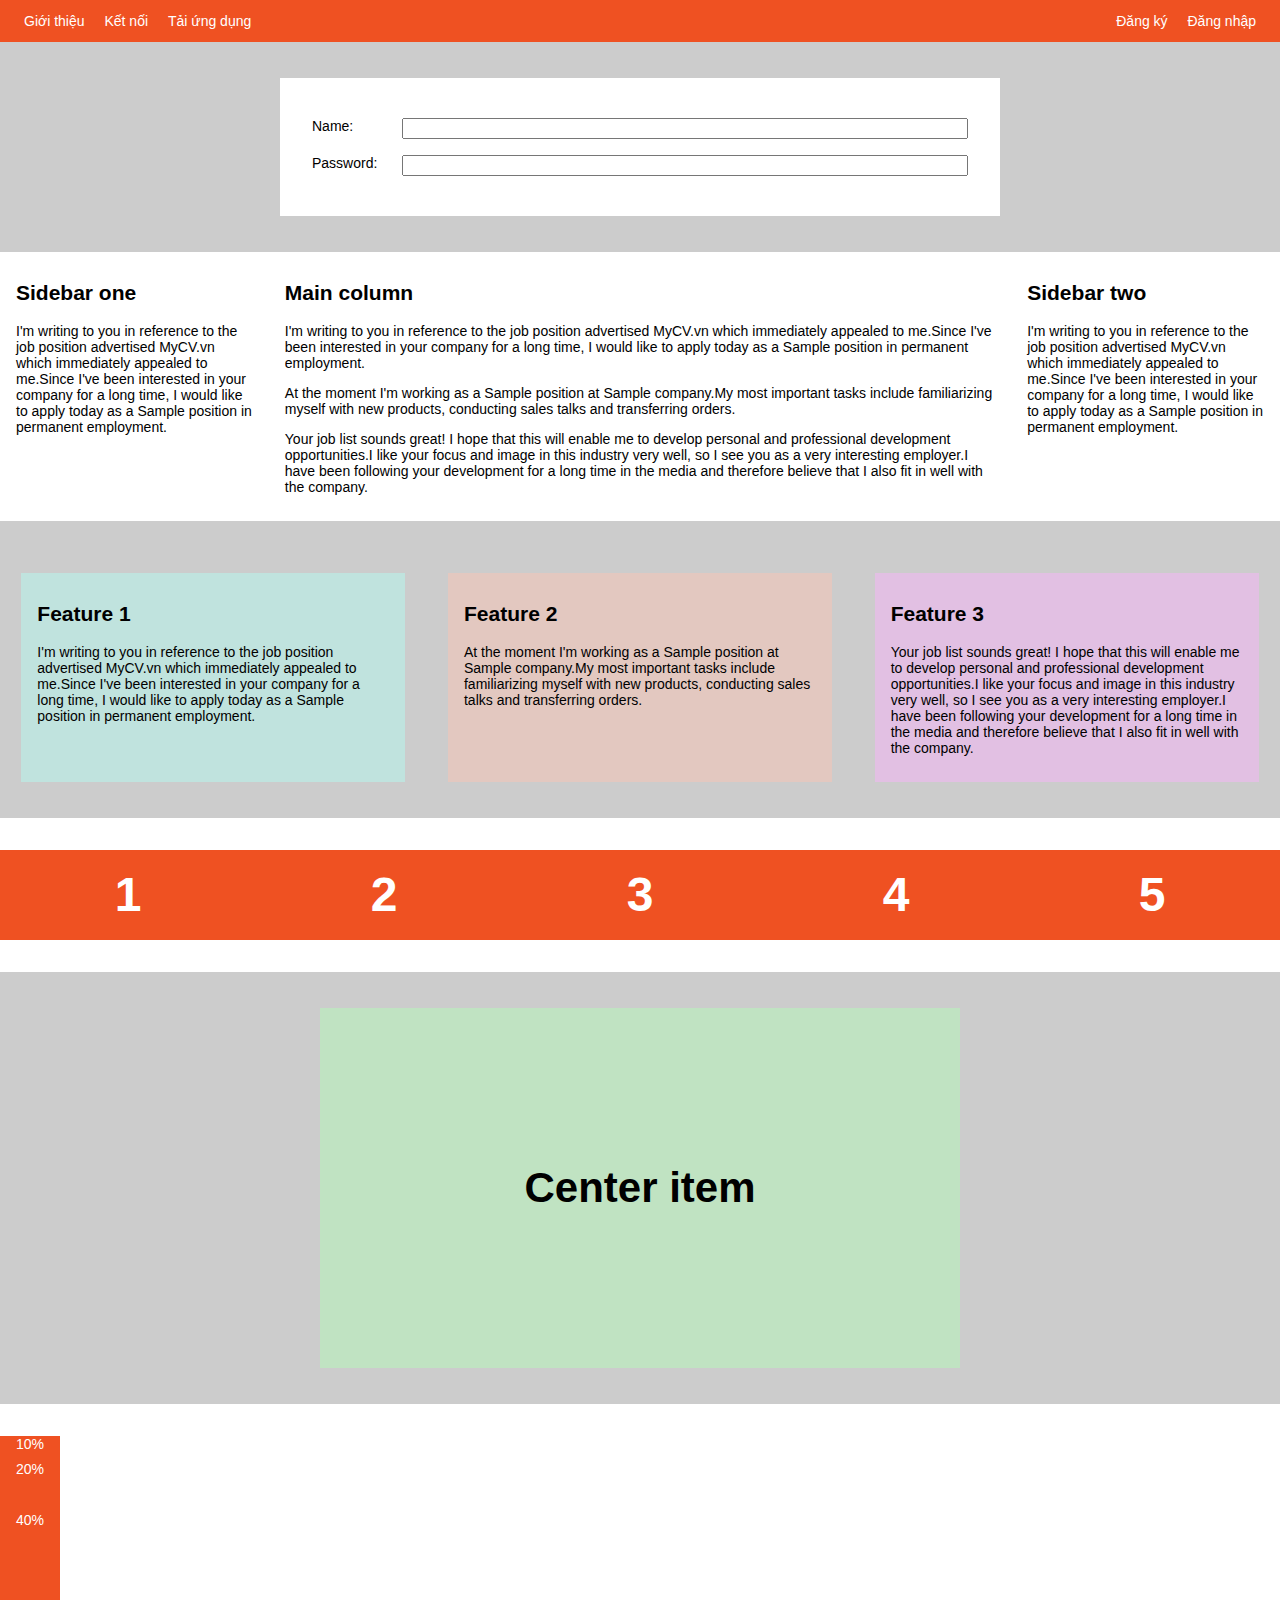
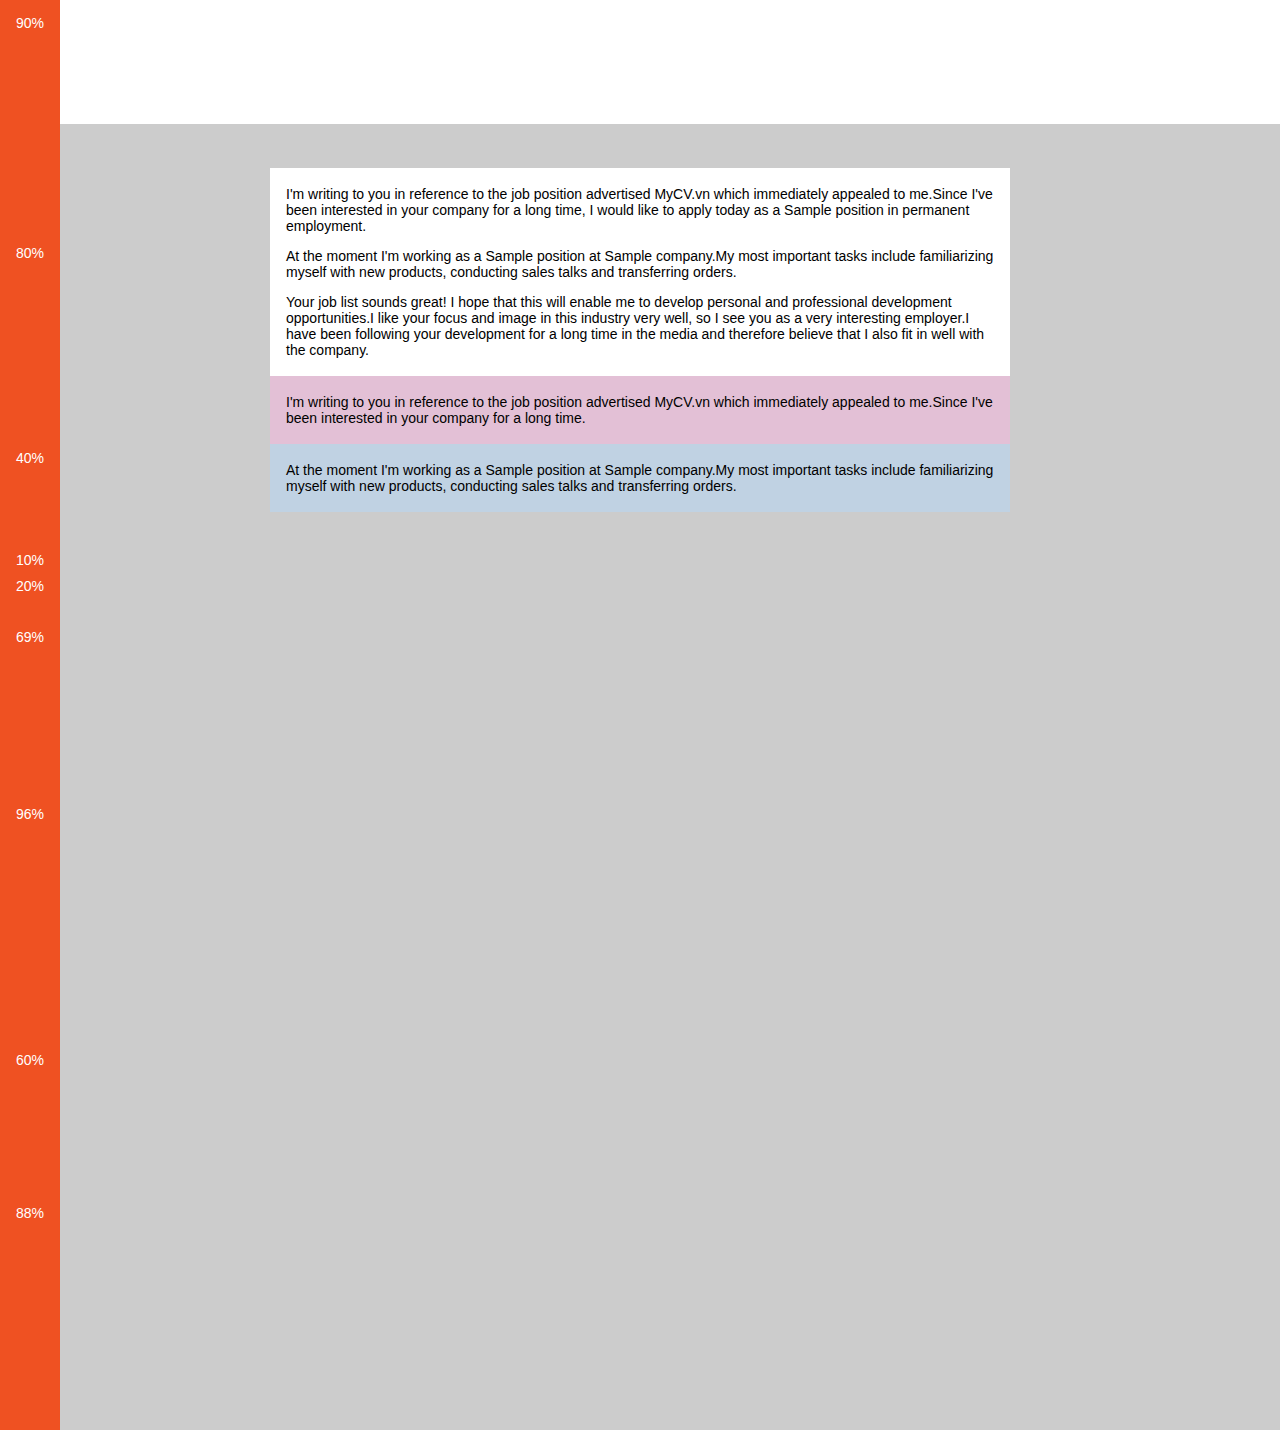
<file: flex-box/flexbox.html>
<!DOCTYPE html>
<html>

<head>
    <title>F8 - Shop</title>
    <meta charset="utf-8">
    <link rel="stylesheet" href="./flexbox.css">
</head>

<body>
    <!-- Navbar -->
    <div class="nav">
        <ul class="nav-list">
            <li class="nav-item">Giới thiệu</li>
            <li class="nav-item">Kết nối</li>
            <li class="nav-item">Tải ứng dụng</li>
        </ul>
        <ul class="nav-list">
            <li class="nav-item">Đăng ký</li>
            <li class="nav-item">Đăng nhập</li>
        </ul>
    </div>

    <!-- Form layout -->
    <div class="form-container">
        <form action="" class="form">
            <div class="form__row">
                <label class="form__label" for="name">Name:</label>
                <input class="form__input" type="text" id="name">
            </div>
            <div class="form__row">
                <label class="form__label" for="password">Password:</label>
                <input class="form__input" type="password" id="password">
            </div>
        </form>
    </div>

    <!-- Column layout -->
    <div class="column-layout">
        <div class="column-item sidebar-one">
            <h2>Sidebar one</h2>
            <p>I'm writing to you in reference to the job position advertised MyCV.vn which immediately appealed to
                me.Since I've been interested in your company for a long time, I would like to apply today as a Sample
                position in permanent employment.</p>
        </div>
        <div class="column-item main-column">
            <h2>Main column</h2>
            <p>I'm writing to you in reference to the job position advertised MyCV.vn which immediately appealed to
                me.Since I've been interested in your company for a long time, I would like to apply today as a Sample
                position in permanent employment.</p>
            <p>At the moment I'm working as a Sample position at Sample company.My most important tasks include
                familiarizing myself with new products, conducting sales talks and transferring orders.</p>
            <p>Your job list sounds great! I hope that this will enable me to develop personal and professional
                development opportunities.I like your focus and image in this industry very well, so I see you as a very
                interesting employer.I have been following your development for a long time in the media and therefore
                believe that I also fit in well with the company.</p>
        </div>
        <div class="column-item sidebar-two">
            <h2>Sidebar two</h2>
            <p>I'm writing to you in reference to the job position advertised MyCV.vn which immediately appealed to
                me.Since I've been interested in your company for a long time, I would like to apply today as a Sample
                position in permanent employment.</p>
        </div>
    </div>

    <!-- Feature layout -->
    <div class="feature-layout">
        <div class="feature-item">
            <h2>Feature 1</h2>
            <p>I'm writing to you in reference to the job position advertised MyCV.vn which immediately appealed to
                me.Since I've been interested in your company for a long time, I would like to apply today as a Sample
                position in permanent employment.</p>
        </div>
        <div class="feature-item">
            <h2>Feature 2</h2>
            <p>At the moment I'm working as a Sample position at Sample company.My most important tasks include
                familiarizing myself with new products, conducting sales talks and transferring orders.</p>
        </div>
        <div class="feature-item">
            <h2>Feature 3</h2>
            <p>Your job list sounds great! I hope that this will enable me to develop personal and professional
                development opportunities.I like your focus and image in this industry very well, so I see you as a very
                interesting employer.I have been following your development for a long time in the media and therefore
                believe that I also fit in well with the company.</p>
        </div>
    </div>

    <!-- Wrap layout -->
    <div class="wrap-layout">
        <div class="wrap-layout__item">1</div>
        <div class="wrap-layout__item">2</div>
        <div class="wrap-layout__item">3</div>
        <div class="wrap-layout__item">4</div>
        <div class="wrap-layout__item">5</div>
    </div>

    <!-- Center layout -->
    <div class="center-layout">
        <h3 class="center-layout__item">Center item</h3>
    </div>

    <!-- Chart -->
    <div class="chart-layout">
        <div class="chart-layout__item" style="--percent: 10%">10%</div>
        <div class="chart-layout__item" style="--percent: 20%">20%</div>
        <div class="chart-layout__item" style="--percent: 40%">40%</div>
        <div class="chart-layout__item" style="--percent: 90%">90%</div>
        <div class="chart-layout__item" style="--percent: 80%">80%</div>
        <div class="chart-layout__item" style="--percent: 40%">40%</div>
        <div class="chart-layout__item" style="--percent: 10%">10%</div>
        <div class="chart-layout__item" style="--percent: 20%">20%</div>
        <div class="chart-layout__item" style="--percent: 69%">69%</div>
        <div class="chart-layout__item" style="--percent: 96%">96%</div>
        <div class="chart-layout__item" style="--percent: 60%">60%</div>
        <div class="chart-layout__item" style="--percent: 88%">88%</div>
    </div>

    <!-- End -->
    <div class="the-end">
        <div class="the-end__first">
            <p>I'm writing to you in reference to the job position advertised MyCV.vn which immediately appealed to
                me.Since I've been interested in your company for a long time, I would like to apply today as a Sample
                position in permanent employment.</p>
            <p>At the moment I'm working as a Sample position at Sample company.My most important tasks include
                familiarizing myself with new products, conducting sales talks and transferring orders.</p>
            <p>Your job list sounds great! I hope that this will enable me to develop personal and professional
                development opportunities.I like your focus and image in this industry very well, so I see you as a very
                interesting employer.I have been following your development for a long time in the media and therefore
                believe that I also fit in well with the company.</p>
        </div>
        <div class="the-end__second">
            <div class="the-end__second-one">
                <p>I'm writing to you in reference to the job position advertised MyCV.vn which immediately appealed to
                    me.Since I've been interested in your company for a long time.</p>
            </div>
            <div class="the-end__second-two">
                <p>At the moment I'm working as a Sample position at Sample company.My most important tasks include
                    familiarizing myself with new products, conducting sales talks and transferring orders.</p>
            </div>
        </div>
    </div>
</body>

</html>
</file>
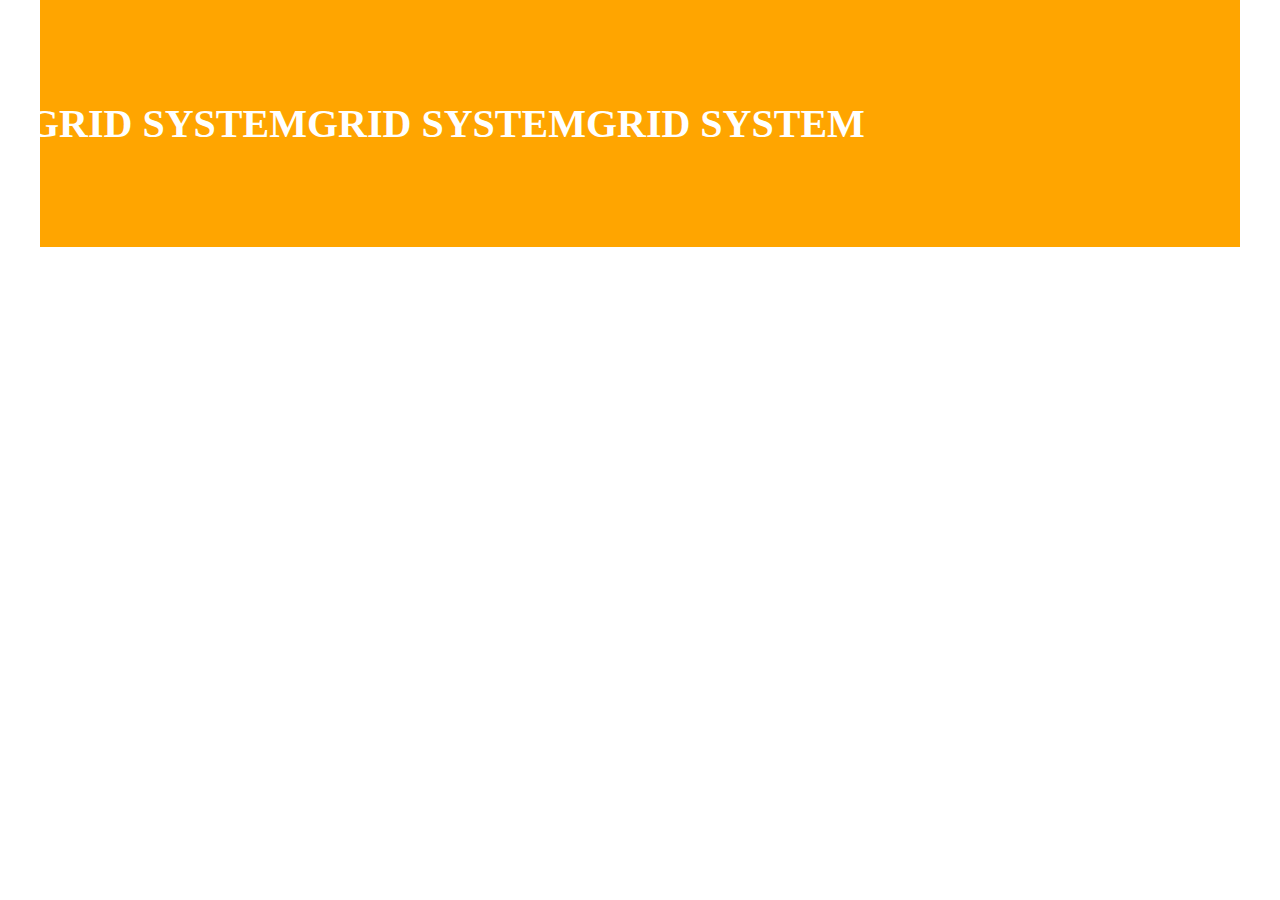
<file: grid-system/grid_system.html>
<!DOCTYPE html>
<html lang="en">

<head>
    <meta charset="UTF-8">
    <meta name="viewport" content="width=device-width, initial-scale=1.0">
    <title>Document</title>
    <link rel="stylesheet" href="grid.css">
</head>

<style>
    * {
        padding: 0;
        margin: 0;
    }

    body {
        margin-top: 0;
        margin: 0;
    }

    .container {
        background: orange;
        text-align: center;
    }

    h1 {
        font-size:40px;
        padding: 100px 0px;
        color: #fff;
    }
</style>

<body>
    <div class="grid wide container">
        <div class="row">
            <h1>GRID SYSTEM</h1>
            <h1>GRID SYSTEM</h1>
            <h1>GRID SYSTEM</h1>
        </div>
    </div>
</body>

</html>
</file>
<file: assets/css/style.css>
/* 
html, body, div, span, applet, object, iframe,
h1, h2, h3, h4, h5, h6, p, blockquote, pre,
a, abbr, acronym, address, big, cite, code,
del, dfn, em, img, ins, kbd, q, s, samp,
small, strike, strong, sub, sup, tt, var,
b, u, i, center,
dl, dt, dd, ol, ul, li,
fieldset, form, label, legend,
table, caption, tbody, tfoot, thead, tr, th, td,
article, aside, canvas, details, embed, 
figure, figcaption, footer, header, hgroup, 
menu, nav, output, ruby, section, summary,
time, mark, audio, video {
	margin: 0;
	padding: 0;
	border: 0;
	font-size: 100%;
	font: inherit;
	vertical-align: baseline;
} */
/* HTML5 display-role reset for older browsers */
/* article, aside, details, figcaption, figure, 
footer, header, hgroup, menu, nav, section {
	display: block;
}
body {
	line-height: 1;
}
ol, ul {
	list-style: none;
}
blockquote, q {
	quotes: none;
}
blockquote:before, blockquote:after,
q:before, q:after {
	content: '';
	content: none;
}
table {
	border-collapse: collapse;
	border-spacing: 0;
} */


/* 
1.Từ ngoài vào trong
2. Từ trên xuống dưới.
3. Tổng quan chi tiết.
*/
/* 
1. Vị trí.
2. Kích thước.
3. Màu sắc.
4. Kiểu dáng (kiểu chử, hình tròn, vuông).

*/
html {
	font-family: Arial, Helvetica, sans-serif;
}

* {
	padding: 0;
	margin: 0;
	box-sizing: border-box;
}

/* common --------------------- */
:root {
	--cl-black: #000;
	--cl-white: #fff;
	--bg-cl-secondary-hover: #888;
	--bg-cl-red-hover: #f44336;
}

@keyframes modalFadeIn {
	from {
		opacity: 0;
		transform: translateY(-500px);
	}

	to {
		transform: translateY(0);
		opacity: 1;
	}
}

.text-white {
	color: var(--cl-white) !important;
}

.text-center {
	text-align: center !important;
}

.clear {
	clear: both;
}

.row {
	margin-left: -8px;
	margin-right: -9px;
}

.row::after {
	content: "";
	display: block;
	clear: both;
}

.mt-8 {
	margin-top: 8px !important;
}

.mt-16 {
	margin-top: 16px !important;
}

.pull-right {
	float: right !important;
}

.col {
	float: left;
	padding-left: 8px;
	padding-right: 8px;
}

.col-third {
	width: 33.33333%;
}

.col-full {
	width: 100%;
}

.col-half {
	width: 50%;
}

.btn {
	display: inline-block;
	padding: 8px 16px;
	background: var(--cl-black);
	margin: 0 0 16px;
	cursor: pointer;
	text-decoration: none;
	color: var(--cl-white);
	line-height: 1.5;
	border: none;
}

.btn:hover {
	background: var(--bg-cl-secondary-hover);
	color: var(--cl-black);
}



/* main ----------------------------- */
#main {}

#header {
	position: fixed;
	left: 0;
	top: 0;
	right: 0;
	height: 46px;
	background-color: var(--cl-black);
	color: var(--cl-white);
	z-index: 1;
	overflow: visible;
}

#nav {
	display: inline-block;
}

#nav>li {
	display: inline-block;
	position: relative;
}

#nav>li>a {
	display: block;
	text-decoration: none;
	color: var(--cl-white);
	line-height: 46px;
	padding: 0px 24px;
	text-transform: uppercase;
	border-radius: 5px;
}

#nav li:hover>a {
	background-color: var(--bg-cl-secondary-hover);
	color: var(--cl-black);
}

.nav-arrow-dropdown {
	font-size: 12px;
	font-weight: bold;
}

#nav .subnav {
	display: none;
	position: absolute;
	top: 100%;
	left: 0;
	background-color: var(--cl-white);
	box-shadow: 0px 0px 20px var(--cl-black);
	border-radius: 5px;
}

#nav .subnav>li {
	display: block;
	min-width: 150px;
}

#nav>li:hover>.subnav {
	display: block
}

#nav .subnav>li a {
	display: block;
	text-decoration: none;
	color: var(--cl-black);
	line-height: 46px;
	border-radius: 5px;
	padding-left: 15px;
}


#header .mobile-menu-btn,
.search-btn {
	float: inline-end;
	line-height: 46px;
	padding: 0px 16px;
}

.search-btn:hover {
	cursor: pointer;
	background-color: var(--bg-cl-red-hover);
}

#header .mobile-menu-btn:hover {
	background: #ccc;
	color: var(--cl-black);
}



/* End header............ */

#slider {
	position: relative;
	margin: 46px 0;
	padding-top: 50%;
	/* padding 50% là lấy 50% chiều ngang của màn hình. */
	background: url('../img/sliders/slider1.jpg') bottom /contain no-repeat;
}

#slider .text-content {
	position: absolute;
	bottom: 0;
	left: 50%;
	transform: translateX(-50%);
	color: var(--cl-white);
	text-align: center;
	padding: 32px 16px;
}

#slider .text-heading {
	margin-bottom: 25px;
	font-size: 24px;
	font-weight: 400;
}

#slider .text-description {
	font-size: 15px;
	line-height: 1.5;
	font-weight: bolder;
	text-shadow:0 0 3px black;

}

#content {}

#content .content-section {
	padding: 64px 16px 122px;
	width: 800px;
	max-width: 100%;
	margin-left: auto;
	margin-right: auto;
}

#content .section-heading {
	text-align: center;
	font-size: 30px;
	letter-spacing: 4px;
	font-weight: 400;
	margin: 10px;
}

#content .section-sub-heading {
	text-align: center;
	font-size: 15px;
	line-height: 1.5;
	font-style: italic;
	opacity: 0.5;
}

#content .about-text {
	text-align: justify;
	line-height: 1.5;
	margin: 15px 0px;
	font-size: 15px;
}

#content .member-name {
	font-size: 15px;
	line-height: 1.5;
	margin: 15px 0px;
}

#content .member-image {
	width: 145px;
	border-radius: 5px;
}


#content .tour-section {
	background: var(--cl-black);
}

#content .tickets-list {
	background: var(--cl-white);
}

.tickets-list {
	margin-top: 45px;
	width: 100%;
}

#content .tickets-list li {
	border-bottom: 1px solid #ddd;
	list-style-type: none;
	line-height: 1.5;
	padding: 8px 16px;
	font-size: 15px;
	color: #757575;
	line-height: 1.5;
}

#content .sold-out {
	background: #f44336;
	color: #fff;
	padding: 0px 8px;
	margin-left: 16px;
}

#content .quantity {
	float: right;
	width: 24px;
	height: 24px;
	background: var(--cl-black);
	text-align: center;
	margin-top: -1px;
	border-radius: 50%;
	line-height: 24px;
}

/* Places */
#content .places-list {
	margin-top: 16px;
}

#content .place-img {
	width: 100%;
	height: 100%;
	display: block;
}

#content .place-img:hover {
	opacity: 0.60;
}

#content .place-body {
	font-size: 15px;
	background: var(--cl-white);
	color: var(--cl-black);
	padding: 0.16px 16px;
}

#content .place-heading {
	font-size: 15px;
	font-weight: 600;
	padding: 15px 0;

}

#content .place-time {
	opacity: 0.60;
	margin: 0px 0px 15px;
}

#content .place-desc {
	margin: 15px 0px;
	line-height: 1.4;
}

/* End place --------------- */


/* Contact form ---------------------- */
.contact-content {
	margin-top: 48px;
}

.contact-info {
	font-size: 18px;
	letter-spacing: 1px;
	line-height: 1.6;
}

.contact-info i[class*="ti-"] {
	width: 30px;
	display: inline-block;
}
.contact-info a {
	color:#2f00ef;
	opacity: 0.8;
}

.contact-info a:hover {
	opacity:1;
}

.contact-form {
	font-size: 15px;
}

.contact-form .form-control {
	padding: 10px;
	border: 1px solid #ccc;
	width: 100%;
}

.contact-form .form-submit-btn {
	background-color: var(--cl-black);
	color: var(--cl-white);
	padding: 4px 9px;
	border: 1px solid var(--cl-black);
	float: right;
}

.contact-form .form-submit-btn:hover {
	background-color: var(--bg-cl-secondary-hover);
	color: var(--cl-white);
	cursor: pointer;
	border: 1px solid var(--bg-cl-secondary-hover);
}

/* Map ----------- */

.map-section img {
	width: 100%;

}


/* Footer ------------------------------------------- */
#footer {
	padding: 64px 16px;
	text-align: center;
}

#footer .socials-list {
	font-size: 24px;
}

#footer .socials-list a {
	color: rgba(0, 0, 0, 0.6);
	text-decoration: none;
}

#footer .socials-list a:hover {
	color: rgba(0, 0, 0, 0.3);
}

#footer .copyright {
	margin-top: 15px;
	color: rgba(0, 0, 0, 0.6);
}

#footer .copyright a {
	color: rgba(0, 0, 0, 0.6);
}

#footer .copyright a:hover {
	color: rgba(0, 0, 0, 0.3);

}

/* Modal ----------------- */
.modal {
	position: fixed;
	top: 0;
	bottom: 0;
	left: 0;
	right: 0;
	background: rgba(0, 0, 0, 0.4);
	justify-content: center;
	align-items: center;
	display: none;
}

/* End modal ----------------------- */

.modal-open {
	display: flex;
}

.modal-container {
	position: relative;
	background: var(--cl-white);
	min-height: 200px;
	width: 900px;
	max-width: calc(100% - 32px);
	animation: modalFadeIn ease 0.6s;
}

.modal-close {
	position: absolute;
	top: 0;
	right: 0;
	padding: 10px;
	font-size: 24px;
	;
}

.modal-close:hover {
	background: var(--bg-cl-secondary-hover);
	color: var(--cl-black);
}

.modal-header {
	display: block;
	background: #009688;
	color: var(--cl-white);
	padding: 32px 0;
	display: flex;
	justify-content: center;
	align-items: center;
	font-size: 15px;
	line-height: 1.5;
	letter-spacing: 4px;
	font-size: 30px;
	font-weight: 400;
}

.modal-spacing-header {
	margin: 0 20px;
}

.modal-body {
	padding: 16px;
}

.modal-label {
	display: block;
	margin-bottom: 14px;
	font-size: 15px;
	line-height: 1.5;

}

.modal-input {
	width: 100%;
	font-size: 15px;
	padding: 10px;
	border: 1px solid var(--bg-cl-secondary-hover);
	margin-bottom: 24px;
	;
}

#buy-tickets {
	background: #009688;
	color: var(--cl-white);
	width: 100%;
	border: none;
	font-size: 15px;
	padding: 18px;
	text-transform: uppercase;
}

#buy-tickets:hover {
	cursor: pointer;
	opacity: 0.9;
}

.modal-footer {
	padding: 16px;
	text-align: right;
}

.modal-footer a {
	color: #2196F3;
}
</file>
<file: assets/css/responsive.css>
/* PC */
@media screen and (min-width: 64em) {
    #mobile-menu {
        display: none;
    }
}



/* Tablet */
@media screen and (min-width: 46.25em) and (max-width:63.9375em) {
    #mobile-menu {
        display: none;
    }
}


/* Tablet and mobile */
@media screen and (max-width:63.9375em) {
    .btn {
        padding: 15px 16px;
    }

    .contact-form {
        margin: 32px 0;

    }

    .contact-form .form-control {
        padding: 15px;

    }

    .contact-info p {
        line-height: 2;
    }

    .socials-list a {
        font-size: 38px;
        margin: 0 8px;
    }

    #footer .copyright a {
        padding: 15px;
        margin-top: 14px;
        display: inline-block;
    }
}


/* Mobile */
@media screen and (max-width:46.1875em) {

    .s-full-width,
    .s-col-full {
        width: 100% !important;
    }

    .s-mt-8 {
        margin-top: 8px !important;
    }

    #header {
        overflow: hidden;
    }

    #nav {
        display: block;
    }

    #nav>li {
        display: block;
    }

    #nav>li:first-child {
        display: inline-block;
    }

    #nav .subnav {
        background-color: #333;
        right: 0;
        border-radius: 0;
        padding-left: 24px;
        box-shadow: 0px 0px 20px var(--cl-white);

    }

    #nav .subnav>li a {
        color: var(--cl-white);
        border-radius: 0;

    }

    #nav .subnav a:hover {
        color: var(--cl-black);
    }

    #header .mobile-menu-btn {
        position: absolute;
        top: 0;
        right: 0;
    }


    #header .search-btn {
        display: none;
    }

    #content .member-image {
        width: 60%;
    }

}
</file>
<file: assets/fonts/themify-icons-font/themify-icons/themify-icons.css>
@font-face {
	font-family: 'themify';
	src:url('fonts/themify.eot?-fvbane');
	src:url('fonts/themify.eot?#iefix-fvbane') format('embedded-opentype'),
		url('fonts/themify.woff?-fvbane') format('woff'),
		url('fonts/themify.ttf?-fvbane') format('truetype'),
		url('fonts/themify.svg?-fvbane#themify') format('svg');
	font-weight: normal;
	font-style: normal;
}

[class^="ti-"], [class*=" ti-"] {
	font-family: 'themify';
	speak: none;
	font-style: normal;
	font-weight: normal;
	font-variant: normal;
	text-transform: none;
	line-height: 1;

	/* Better Font Rendering =========== */
	-webkit-font-smoothing: antialiased;
	-moz-osx-font-smoothing: grayscale;
}

.ti-wand:before {
	content: "\e600";
}
.ti-volume:before {
	content: "\e601";
}
.ti-user:before {
	content: "\e602";
}
.ti-unlock:before {
	content: "\e603";
}
.ti-unlink:before {
	content: "\e604";
}
.ti-trash:before {
	content: "\e605";
}
.ti-thought:before {
	content: "\e606";
}
.ti-target:before {
	content: "\e607";
}
.ti-tag:before {
	content: "\e608";
}
.ti-tablet:before {
	content: "\e609";
}
.ti-star:before {
	content: "\e60a";
}
.ti-spray:before {
	content: "\e60b";
}
.ti-signal:before {
	content: "\e60c";
}
.ti-shopping-cart:before {
	content: "\e60d";
}
.ti-shopping-cart-full:before {
	content: "\e60e";
}
.ti-settings:before {
	content: "\e60f";
}
.ti-search:before {
	content: "\e610";
}
.ti-zoom-in:before {
	content: "\e611";
}
.ti-zoom-out:before {
	content: "\e612";
}
.ti-cut:before {
	content: "\e613";
}
.ti-ruler:before {
	content: "\e614";
}
.ti-ruler-pencil:before {
	content: "\e615";
}
.ti-ruler-alt:before {
	content: "\e616";
}
.ti-bookmark:before {
	content: "\e617";
}
.ti-bookmark-alt:before {
	content: "\e618";
}
.ti-reload:before {
	content: "\e619";
}
.ti-plus:before {
	content: "\e61a";
}
.ti-pin:before {
	content: "\e61b";
}
.ti-pencil:before {
	content: "\e61c";
}
.ti-pencil-alt:before {
	content: "\e61d";
}
.ti-paint-roller:before {
	content: "\e61e";
}
.ti-paint-bucket:before {
	content: "\e61f";
}
.ti-na:before {
	content: "\e620";
}
.ti-mobile:before {
	content: "\e621";
}
.ti-minus:before {
	content: "\e622";
}
.ti-medall:before {
	content: "\e623";
}
.ti-medall-alt:before {
	content: "\e624";
}
.ti-marker:before {
	content: "\e625";
}
.ti-marker-alt:before {
	content: "\e626";
}
.ti-arrow-up:before {
	content: "\e627";
}
.ti-arrow-right:before {
	content: "\e628";
}
.ti-arrow-left:before {
	content: "\e629";
}
.ti-arrow-down:before {
	content: "\e62a";
}
.ti-lock:before {
	content: "\e62b";
}
.ti-location-arrow:before {
	content: "\e62c";
}
.ti-link:before {
	content: "\e62d";
}
.ti-layout:before {
	content: "\e62e";
}
.ti-layers:before {
	content: "\e62f";
}
.ti-layers-alt:before {
	content: "\e630";
}
.ti-key:before {
	content: "\e631";
}
.ti-import:before {
	content: "\e632";
}
.ti-image:before {
	content: "\e633";
}
.ti-heart:before {
	content: "\e634";
}
.ti-heart-broken:before {
	content: "\e635";
}
.ti-hand-stop:before {
	content: "\e636";
}
.ti-hand-open:before {
	content: "\e637";
}
.ti-hand-drag:before {
	content: "\e638";
}
.ti-folder:before {
	content: "\e639";
}
.ti-flag:before {
	content: "\e63a";
}
.ti-flag-alt:before {
	content: "\e63b";
}
.ti-flag-alt-2:before {
	content: "\e63c";
}
.ti-eye:before {
	content: "\e63d";
}
.ti-export:before {
	content: "\e63e";
}
.ti-exchange-vertical:before {
	content: "\e63f";
}
.ti-desktop:before {
	content: "\e640";
}
.ti-cup:before {
	content: "\e641";
}
.ti-crown:before {
	content: "\e642";
}
.ti-comments:before {
	content: "\e643";
}
.ti-comment:before {
	content: "\e644";
}
.ti-comment-alt:before {
	content: "\e645";
}
.ti-close:before {
	content: "\e646";
}
.ti-clip:before {
	content: "\e647";
}
.ti-angle-up:before {
	content: "\e648";
}
.ti-angle-right:before {
	content: "\e649";
}
.ti-angle-left:before {
	content: "\e64a";
}
.ti-angle-down:before {
	content: "\e64b";
}
.ti-check:before {
	content: "\e64c";
}
.ti-check-box:before {
	content: "\e64d";
}
.ti-camera:before {
	content: "\e64e";
}
.ti-announcement:before {
	content: "\e64f";
}
.ti-brush:before {
	content: "\e650";
}
.ti-briefcase:before {
	content: "\e651";
}
.ti-bolt:before {
	content: "\e652";
}
.ti-bolt-alt:before {
	content: "\e653";
}
.ti-blackboard:before {
	content: "\e654";
}
.ti-bag:before {
	content: "\e655";
}
.ti-move:before {
	content: "\e656";
}
.ti-arrows-vertical:before {
	content: "\e657";
}
.ti-arrows-horizontal:before {
	content: "\e658";
}
.ti-fullscreen:before {
	content: "\e659";
}
.ti-arrow-top-right:before {
	content: "\e65a";
}
.ti-arrow-top-left:before {
	content: "\e65b";
}
.ti-arrow-circle-up:before {
	content: "\e65c";
}
.ti-arrow-circle-right:before {
	content: "\e65d";
}
.ti-arrow-circle-left:before {
	content: "\e65e";
}
.ti-arrow-circle-down:before {
	content: "\e65f";
}
.ti-angle-double-up:before {
	content: "\e660";
}
.ti-angle-double-right:before {
	content: "\e661";
}
.ti-angle-double-left:before {
	content: "\e662";
}
.ti-angle-double-down:before {
	content: "\e663";
}
.ti-zip:before {
	content: "\e664";
}
.ti-world:before {
	content: "\e665";
}
.ti-wheelchair:before {
	content: "\e666";
}
.ti-view-list:before {
	content: "\e667";
}
.ti-view-list-alt:before {
	content: "\e668";
}
.ti-view-grid:before {
	content: "\e669";
}
.ti-uppercase:before {
	content: "\e66a";
}
.ti-upload:before {
	content: "\e66b";
}
.ti-underline:before {
	content: "\e66c";
}
.ti-truck:before {
	content: "\e66d";
}
.ti-timer:before {
	content: "\e66e";
}
.ti-ticket:before {
	content: "\e66f";
}
.ti-thumb-up:before {
	content: "\e670";
}
.ti-thumb-down:before {
	content: "\e671";
}
.ti-text:before {
	content: "\e672";
}
.ti-stats-up:before {
	content: "\e673";
}
.ti-stats-down:before {
	content: "\e674";
}
.ti-split-v:before {
	content: "\e675";
}
.ti-split-h:before {
	content: "\e676";
}
.ti-smallcap:before {
	content: "\e677";
}
.ti-shine:before {
	content: "\e678";
}
.ti-shift-right:before {
	content: "\e679";
}
.ti-shift-left:before {
	content: "\e67a";
}
.ti-shield:before {
	content: "\e67b";
}
.ti-notepad:before {
	content: "\e67c";
}
.ti-server:before {
	content: "\e67d";
}
.ti-quote-right:before {
	content: "\e67e";
}
.ti-quote-left:before {
	content: "\e67f";
}
.ti-pulse:before {
	content: "\e680";
}
.ti-printer:before {
	content: "\e681";
}
.ti-power-off:before {
	content: "\e682";
}
.ti-plug:before {
	content: "\e683";
}
.ti-pie-chart:before {
	content: "\e684";
}
.ti-paragraph:before {
	content: "\e685";
}
.ti-panel:before {
	content: "\e686";
}
.ti-package:before {
	content: "\e687";
}
.ti-music:before {
	content: "\e688";
}
.ti-music-alt:before {
	content: "\e689";
}
.ti-mouse:before {
	content: "\e68a";
}
.ti-mouse-alt:before {
	content: "\e68b";
}
.ti-money:before {
	content: "\e68c";
}
.ti-microphone:before {
	content: "\e68d";
}
.ti-menu:before {
	content: "\e68e";
}
.ti-menu-alt:before {
	content: "\e68f";
}
.ti-map:before {
	content: "\e690";
}
.ti-map-alt:before {
	content: "\e691";
}
.ti-loop:before {
	content: "\e692";
}
.ti-location-pin:before {
	content: "\e693";
}
.ti-list:before {
	content: "\e694";
}
.ti-light-bulb:before {
	content: "\e695";
}
.ti-Italic:before {
	content: "\e696";
}
.ti-info:before {
	content: "\e697";
}
.ti-infinite:before {
	content: "\e698";
}
.ti-id-badge:before {
	content: "\e699";
}
.ti-hummer:before {
	content: "\e69a";
}
.ti-home:before {
	content: "\e69b";
}
.ti-help:before {
	content: "\e69c";
}
.ti-headphone:before {
	content: "\e69d";
}
.ti-harddrives:before {
	content: "\e69e";
}
.ti-harddrive:before {
	content: "\e69f";
}
.ti-gift:before {
	content: "\e6a0";
}
.ti-game:before {
	content: "\e6a1";
}
.ti-filter:before {
	content: "\e6a2";
}
.ti-files:before {
	content: "\e6a3";
}
.ti-file:before {
	content: "\e6a4";
}
.ti-eraser:before {
	content: "\e6a5";
}
.ti-envelope:before {
	content: "\e6a6";
}
.ti-download:before {
	content: "\e6a7";
}
.ti-direction:before {
	content: "\e6a8";
}
.ti-direction-alt:before {
	content: "\e6a9";
}
.ti-dashboard:before {
	content: "\e6aa";
}
.ti-control-stop:before {
	content: "\e6ab";
}
.ti-control-shuffle:before {
	content: "\e6ac";
}
.ti-control-play:before {
	content: "\e6ad";
}
.ti-control-pause:before {
	content: "\e6ae";
}
.ti-control-forward:before {
	content: "\e6af";
}
.ti-control-backward:before {
	content: "\e6b0";
}
.ti-cloud:before {
	content: "\e6b1";
}
.ti-cloud-up:before {
	content: "\e6b2";
}
.ti-cloud-down:before {
	content: "\e6b3";
}
.ti-clipboard:before {
	content: "\e6b4";
}
.ti-car:before {
	content: "\e6b5";
}
.ti-calendar:before {
	content: "\e6b6";
}
.ti-book:before {
	content: "\e6b7";
}
.ti-bell:before {
	content: "\e6b8";
}
.ti-basketball:before {
	content: "\e6b9";
}
.ti-bar-chart:before {
	content: "\e6ba";
}
.ti-bar-chart-alt:before {
	content: "\e6bb";
}
.ti-back-right:before {
	content: "\e6bc";
}
.ti-back-left:before {
	content: "\e6bd";
}
.ti-arrows-corner:before {
	content: "\e6be";
}
.ti-archive:before {
	content: "\e6bf";
}
.ti-anchor:before {
	content: "\e6c0";
}
.ti-align-right:before {
	content: "\e6c1";
}
.ti-align-left:before {
	content: "\e6c2";
}
.ti-align-justify:before {
	content: "\e6c3";
}
.ti-align-center:before {
	content: "\e6c4";
}
.ti-alert:before {
	content: "\e6c5";
}
.ti-alarm-clock:before {
	content: "\e6c6";
}
.ti-agenda:before {
	content: "\e6c7";
}
.ti-write:before {
	content: "\e6c8";
}
.ti-window:before {
	content: "\e6c9";
}
.ti-widgetized:before {
	content: "\e6ca";
}
.ti-widget:before {
	content: "\e6cb";
}
.ti-widget-alt:before {
	content: "\e6cc";
}
.ti-wallet:before {
	content: "\e6cd";
}
.ti-video-clapper:before {
	content: "\e6ce";
}
.ti-video-camera:before {
	content: "\e6cf";
}
.ti-vector:before {
	content: "\e6d0";
}
.ti-themify-logo:before {
	content: "\e6d1";
}
.ti-themify-favicon:before {
	content: "\e6d2";
}
.ti-themify-favicon-alt:before {
	content: "\e6d3";
}
.ti-support:before {
	content: "\e6d4";
}
.ti-stamp:before {
	content: "\e6d5";
}
.ti-split-v-alt:before {
	content: "\e6d6";
}
.ti-slice:before {
	content: "\e6d7";
}
.ti-shortcode:before {
	content: "\e6d8";
}
.ti-shift-right-alt:before {
	content: "\e6d9";
}
.ti-shift-left-alt:before {
	content: "\e6da";
}
.ti-ruler-alt-2:before {
	content: "\e6db";
}
.ti-receipt:before {
	content: "\e6dc";
}
.ti-pin2:before {
	content: "\e6dd";
}
.ti-pin-alt:before {
	content: "\e6de";
}
.ti-pencil-alt2:before {
	content: "\e6df";
}
.ti-palette:before {
	content: "\e6e0";
}
.ti-more:before {
	content: "\e6e1";
}
.ti-more-alt:before {
	content: "\e6e2";
}
.ti-microphone-alt:before {
	content: "\e6e3";
}
.ti-magnet:before {
	content: "\e6e4";
}
.ti-line-double:before {
	content: "\e6e5";
}
.ti-line-dotted:before {
	content: "\e6e6";
}
.ti-line-dashed:before {
	content: "\e6e7";
}
.ti-layout-width-full:before {
	content: "\e6e8";
}
.ti-layout-width-default:before {
	content: "\e6e9";
}
.ti-layout-width-default-alt:before {
	content: "\e6ea";
}
.ti-layout-tab:before {
	content: "\e6eb";
}
.ti-layout-tab-window:before {
	content: "\e6ec";
}
.ti-layout-tab-v:before {
	content: "\e6ed";
}
.ti-layout-tab-min:before {
	content: "\e6ee";
}
.ti-layout-slider:before {
	content: "\e6ef";
}
.ti-layout-slider-alt:before {
	content: "\e6f0";
}
.ti-layout-sidebar-right:before {
	content: "\e6f1";
}
.ti-layout-sidebar-none:before {
	content: "\e6f2";
}
.ti-layout-sidebar-left:before {
	content: "\e6f3";
}
.ti-layout-placeholder:before {
	content: "\e6f4";
}
.ti-layout-menu:before {
	content: "\e6f5";
}
.ti-layout-menu-v:before {
	content: "\e6f6";
}
.ti-layout-menu-separated:before {
	content: "\e6f7";
}
.ti-layout-menu-full:before {
	content: "\e6f8";
}
.ti-layout-media-right-alt:before {
	content: "\e6f9";
}
.ti-layout-media-right:before {
	content: "\e6fa";
}
.ti-layout-media-overlay:before {
	content: "\e6fb";
}
.ti-layout-media-overlay-alt:before {
	content: "\e6fc";
}
.ti-layout-media-overlay-alt-2:before {
	content: "\e6fd";
}
.ti-layout-media-left-alt:before {
	content: "\e6fe";
}
.ti-layout-media-left:before {
	content: "\e6ff";
}
.ti-layout-media-center-alt:before {
	content: "\e700";
}
.ti-layout-media-center:before {
	content: "\e701";
}
.ti-layout-list-thumb:before {
	content: "\e702";
}
.ti-layout-list-thumb-alt:before {
	content: "\e703";
}
.ti-layout-list-post:before {
	content: "\e704";
}
.ti-layout-list-large-image:before {
	content: "\e705";
}
.ti-layout-line-solid:before {
	content: "\e706";
}
.ti-layout-grid4:before {
	content: "\e707";
}
.ti-layout-grid3:before {
	content: "\e708";
}
.ti-layout-grid2:before {
	content: "\e709";
}
.ti-layout-grid2-thumb:before {
	content: "\e70a";
}
.ti-layout-cta-right:before {
	content: "\e70b";
}
.ti-layout-cta-left:before {
	content: "\e70c";
}
.ti-layout-cta-center:before {
	content: "\e70d";
}
.ti-layout-cta-btn-right:before {
	content: "\e70e";
}
.ti-layout-cta-btn-left:before {
	content: "\e70f";
}
.ti-layout-column4:before {
	content: "\e710";
}
.ti-layout-column3:before {
	content: "\e711";
}
.ti-layout-column2:before {
	content: "\e712";
}
.ti-layout-accordion-separated:before {
	content: "\e713";
}
.ti-layout-accordion-merged:before {
	content: "\e714";
}
.ti-layout-accordion-list:before {
	content: "\e715";
}
.ti-ink-pen:before {
	content: "\e716";
}
.ti-info-alt:before {
	content: "\e717";
}
.ti-help-alt:before {
	content: "\e718";
}
.ti-headphone-alt:before {
	content: "\e719";
}
.ti-hand-point-up:before {
	content: "\e71a";
}
.ti-hand-point-right:before {
	content: "\e71b";
}
.ti-hand-point-left:before {
	content: "\e71c";
}
.ti-hand-point-down:before {
	content: "\e71d";
}
.ti-gallery:before {
	content: "\e71e";
}
.ti-face-smile:before {
	content: "\e71f";
}
.ti-face-sad:before {
	content: "\e720";
}
.ti-credit-card:before {
	content: "\e721";
}
.ti-control-skip-forward:before {
	content: "\e722";
}
.ti-control-skip-backward:before {
	content: "\e723";
}
.ti-control-record:before {
	content: "\e724";
}
.ti-control-eject:before {
	content: "\e725";
}
.ti-comments-smiley:before {
	content: "\e726";
}
.ti-brush-alt:before {
	content: "\e727";
}
.ti-youtube:before {
	content: "\e728";
}
.ti-vimeo:before {
	content: "\e729";
}
.ti-twitter:before {
	content: "\e72a";
}
.ti-time:before {
	content: "\e72b";
}
.ti-tumblr:before {
	content: "\e72c";
}
.ti-skype:before {
	content: "\e72d";
}
.ti-share:before {
	content: "\e72e";
}
.ti-share-alt:before {
	content: "\e72f";
}
.ti-rocket:before {
	content: "\e730";
}
.ti-pinterest:before {
	content: "\e731";
}
.ti-new-window:before {
	content: "\e732";
}
.ti-microsoft:before {
	content: "\e733";
}
.ti-list-ol:before {
	content: "\e734";
}
.ti-linkedin:before {
	content: "\e735";
}
.ti-layout-sidebar-2:before {
	content: "\e736";
}
.ti-layout-grid4-alt:before {
	content: "\e737";
}
.ti-layout-grid3-alt:before {
	content: "\e738";
}
.ti-layout-grid2-alt:before {
	content: "\e739";
}
.ti-layout-column4-alt:before {
	content: "\e73a";
}
.ti-layout-column3-alt:before {
	content: "\e73b";
}
.ti-layout-column2-alt:before {
	content: "\e73c";
}
.ti-instagram:before {
	content: "\e73d";
}
.ti-google:before {
	content: "\e73e";
}
.ti-github:before {
	content: "\e73f";
}
.ti-flickr:before {
	content: "\e740";
}
.ti-facebook:before {
	content: "\e741";
}
.ti-dropbox:before {
	content: "\e742";
}
.ti-dribbble:before {
	content: "\e743";
}
.ti-apple:before {
	content: "\e744";
}
.ti-android:before {
	content: "\e745";
}
.ti-save:before {
	content: "\e746";
}
.ti-save-alt:before {
	content: "\e747";
}
.ti-yahoo:before {
	content: "\e748";
}
.ti-wordpress:before {
	content: "\e749";
}
.ti-vimeo-alt:before {
	content: "\e74a";
}
.ti-twitter-alt:before {
	content: "\e74b";
}
.ti-tumblr-alt:before {
	content: "\e74c";
}
.ti-trello:before {
	content: "\e74d";
}
.ti-stack-overflow:before {
	content: "\e74e";
}
.ti-soundcloud:before {
	content: "\e74f";
}
.ti-sharethis:before {
	content: "\e750";
}
.ti-sharethis-alt:before {
	content: "\e751";
}
.ti-reddit:before {
	content: "\e752";
}
.ti-pinterest-alt:before {
	content: "\e753";
}
.ti-microsoft-alt:before {
	content: "\e754";
}
.ti-linux:before {
	content: "\e755";
}
.ti-jsfiddle:before {
	content: "\e756";
}
.ti-joomla:before {
	content: "\e757";
}
.ti-html5:before {
	content: "\e758";
}
.ti-flickr-alt:before {
	content: "\e759";
}
.ti-email:before {
	content: "\e75a";
}
.ti-drupal:before {
	content: "\e75b";
}
.ti-dropbox-alt:before {
	content: "\e75c";
}
.ti-css3:before {
	content: "\e75d";
}
.ti-rss:before {
	content: "\e75e";
}
.ti-rss-alt:before {
	content: "\e75f";
}
</file>
<file: responsive/style.css>
* {
    box-sizing: border-box;
}

body {
    margin: 0;
    background-color: rgba(0, 0, 0, 0.05);
}

.main {
    width: 1200px;
    min-height: 100vh;
    max-width: 100%;
    margin: 10px auto 360px;
    background-color: #fff;
    padding-bottom: 20px;
}

/* Nav ---------------- */

.nav {}

.nav__list {
    display: fixed;
    top: 0px;
    display: flex;
    padding-inline-start: 0px;
    column-gap: 20px;
    background: black;
    padding: 5px;
}

.nav__item {
    list-style-type: none;
    font-size: 30px;
    padding: 10px;
    color: white;
}

.nav__item:hover {
    background: white;
    color: black;
}

.mobile__nav {
    width: 50px;
    height: 50px;
    display: none;
}

/* Product */
.main__product {
    display: flex;
    padding: 10px;
}

.main__product-img {
    width: 40%;
    padding-top: 40%;
    background-repeat: no-repeat;
    background-position: center;
    background-size: cover;
    margin: 0 auto;
}

.main__product-info {
    width: 60%;
    padding: 10px;
}

/* Column layout */
.column-layout {
    margin-top: 36px;
    padding: 12px 0;
    background-color: #fff;
    display: flex;
}

.column-layout__category {
    width: 20%;
    padding: 0 16px;

}

.column-layout__container {
    width: 80%;
    display: flex;
    flex-wrap: wrap;
}

.column-item {
    width: 25%;
    padding: 0 16px;
}

/* Feature layout */
.feature-layout {
    margin-top: 36px;
    display: flex;
    justify-content: space-around;
}

.feature-item {
    padding: 12px 16px;
    margin-top: 16px;
    flex-basis: 30%;
}

.feature-item:nth-child(1) {
    background-color: rgb(192, 227, 222);
}

.feature-item:nth-child(2) {
    background-color: rgb(227, 200, 192);
}

.feature-item:nth-child(3) {
    background-color: rgb(226, 192, 227);
}

/* Mobile: width < 740px */
/* @media only screen and (max-width: 46.1875em) {} */

/* Tablet: width >= 740px and width < 1024px     (min-width: 46.25em) = 740px */

@media only screen and (max-width: 63.9375em) {
    .main__product {
        flex-direction: column-reverse;
    }

    .main__product-info {
        width: 100%;
    }

    .main__product-desc {
        display: none;
    }

    .main__product-img {
        width: 85%;
        padding-top: 85%;
    }
}

/* This is Smart watch 500 px */
@media screen and (max-width:31.25em) {

    .column-item {
        width: calc(100%);
    }

    .column-layout__category {
        display: none;
    }

    .column-layout__container {
        display: flex;
        justify-content: center;
    }

    .column-item {
        width: 100%;
    }

}

/* This is mobile min-width:312px; max-width:739px */
@media screen and (min-width:19.5em) and (max-width:46.1875em) {


    .main__product-img {
        width: 95%;
        padding-top: 85%;
    }

    .column-layout__container {
        width: 100%;
    }

    .column-layout__category {
        display: none;
    }

    .column-item {
        width: calc(100%/2);


    }
}

/* This is Tablet min-width: 740px  max-width < 1023px*/
@media screen and (min-width:46.25em) and (max-width:63.9375em) {

    .column-item {
        width: calc(100%/2);
    }

    .feature-layout {
        width: 100%;
        margin-top: 36px;
        display: flex;
        flex-wrap: wrap;
        margin: 20px;
    }

    .feature-item {
        width: 50%;
        flex-basis: 50%;
    }
    .nav__list{
        display: none;
    }
    .mobile__nav{
        display: block;
    }

}

/* This is PC
@media screen and (min-width:64em) {
    .pc {
        display: block;
        color: green;
    }

} */



@media screen and (min-width:46.25em) and (max-width:63.9375em) {
    .pc {
        display: block;
        color: green;
    }

    .main {
        /* background-color: green; */
    }

}
</file>
<file: assets/fonts/themify-icons-font/themify-icons/demo-files/demo.css>
body {
	font: normal 1em/1.5em Arial, Helvetica, sans-serif;
	max-width: 90%;
	margin: 30px auto 0;
}
h1, h3 {
	font-weight: normal;
}
h3 {
	font-size: 1.4;
	text-transform: uppercase;
	letter-spacing: 1px;
}

.icon-section {
	margin: 0 0 3em;
	clear: both;
	overflow: hidden;
}
.icon-container {
	width: 240px; 
	padding: .7em 0;
	float: left; 
	position: relative;
	text-align: left;
}
.icon-container [class^="ti-"], 
.icon-container [class*=" ti-"] {
	color: #000;
	position: absolute;
	margin-top: 3px;
	transition: .3s;
}
.icon-container:hover [class^="ti-"],
.icon-container:hover [class*=" ti-"] {
	font-size: 2.2em;
	margin-top: -5px;
}
.icon-container:hover .icon-name {
	color: #000;
}
.icon-name {
	color: #aaa;
	margin-left: 35px;
	font-size: .8em;
	transition: .3s;
}
.icon-container:hover .icon-name {
	margin-left: 45px;
}
</file>
<file: assets/fonts/themify-icons-font/themify-icons/ie7/ie7.css>
.ti-wand {
	*zoom: expression(this.runtimeStyle['zoom'] = '1', this.innerHTML = '&#xe600;');
}
.ti-volume {
	*zoom: expression(this.runtimeStyle['zoom'] = '1', this.innerHTML = '&#xe601;');
}
.ti-user {
	*zoom: expression(this.runtimeStyle['zoom'] = '1', this.innerHTML = '&#xe602;');
}
.ti-unlock {
	*zoom: expression(this.runtimeStyle['zoom'] = '1', this.innerHTML = '&#xe603;');
}
.ti-unlink {
	*zoom: expression(this.runtimeStyle['zoom'] = '1', this.innerHTML = '&#xe604;');
}
.ti-trash {
	*zoom: expression(this.runtimeStyle['zoom'] = '1', this.innerHTML = '&#xe605;');
}
.ti-thought {
	*zoom: expression(this.runtimeStyle['zoom'] = '1', this.innerHTML = '&#xe606;');
}
.ti-target {
	*zoom: expression(this.runtimeStyle['zoom'] = '1', this.innerHTML = '&#xe607;');
}
.ti-tag {
	*zoom: expression(this.runtimeStyle['zoom'] = '1', this.innerHTML = '&#xe608;');
}
.ti-tablet {
	*zoom: expression(this.runtimeStyle['zoom'] = '1', this.innerHTML = '&#xe609;');
}
.ti-star {
	*zoom: expression(this.runtimeStyle['zoom'] = '1', this.innerHTML = '&#xe60a;');
}
.ti-spray {
	*zoom: expression(this.runtimeStyle['zoom'] = '1', this.innerHTML = '&#xe60b;');
}
.ti-signal {
	*zoom: expression(this.runtimeStyle['zoom'] = '1', this.innerHTML = '&#xe60c;');
}
.ti-shopping-cart {
	*zoom: expression(this.runtimeStyle['zoom'] = '1', this.innerHTML = '&#xe60d;');
}
.ti-shopping-cart-full {
	*zoom: expression(this.runtimeStyle['zoom'] = '1', this.innerHTML = '&#xe60e;');
}
.ti-settings {
	*zoom: expression(this.runtimeStyle['zoom'] = '1', this.innerHTML = '&#xe60f;');
}
.ti-search {
	*zoom: expression(this.runtimeStyle['zoom'] = '1', this.innerHTML = '&#xe610;');
}
.ti-zoom-in {
	*zoom: expression(this.runtimeStyle['zoom'] = '1', this.innerHTML = '&#xe611;');
}
.ti-zoom-out {
	*zoom: expression(this.runtimeStyle['zoom'] = '1', this.innerHTML = '&#xe612;');
}
.ti-cut {
	*zoom: expression(this.runtimeStyle['zoom'] = '1', this.innerHTML = '&#xe613;');
}
.ti-ruler {
	*zoom: expression(this.runtimeStyle['zoom'] = '1', this.innerHTML = '&#xe614;');
}
.ti-ruler-pencil {
	*zoom: expression(this.runtimeStyle['zoom'] = '1', this.innerHTML = '&#xe615;');
}
.ti-ruler-alt {
	*zoom: expression(this.runtimeStyle['zoom'] = '1', this.innerHTML = '&#xe616;');
}
.ti-bookmark {
	*zoom: expression(this.runtimeStyle['zoom'] = '1', this.innerHTML = '&#xe617;');
}
.ti-bookmark-alt {
	*zoom: expression(this.runtimeStyle['zoom'] = '1', this.innerHTML = '&#xe618;');
}
.ti-reload {
	*zoom: expression(this.runtimeStyle['zoom'] = '1', this.innerHTML = '&#xe619;');
}
.ti-plus {
	*zoom: expression(this.runtimeStyle['zoom'] = '1', this.innerHTML = '&#xe61a;');
}
.ti-pin {
	*zoom: expression(this.runtimeStyle['zoom'] = '1', this.innerHTML = '&#xe61b;');
}
.ti-pencil {
	*zoom: expression(this.runtimeStyle['zoom'] = '1', this.innerHTML = '&#xe61c;');
}
.ti-pencil-alt {
	*zoom: expression(this.runtimeStyle['zoom'] = '1', this.innerHTML = '&#xe61d;');
}
.ti-paint-roller {
	*zoom: expression(this.runtimeStyle['zoom'] = '1', this.innerHTML = '&#xe61e;');
}
.ti-paint-bucket {
	*zoom: expression(this.runtimeStyle['zoom'] = '1', this.innerHTML = '&#xe61f;');
}
.ti-na {
	*zoom: expression(this.runtimeStyle['zoom'] = '1', this.innerHTML = '&#xe620;');
}
.ti-mobile {
	*zoom: expression(this.runtimeStyle['zoom'] = '1', this.innerHTML = '&#xe621;');
}
.ti-minus {
	*zoom: expression(this.runtimeStyle['zoom'] = '1', this.innerHTML = '&#xe622;');
}
.ti-medall {
	*zoom: expression(this.runtimeStyle['zoom'] = '1', this.innerHTML = '&#xe623;');
}
.ti-medall-alt {
	*zoom: expression(this.runtimeStyle['zoom'] = '1', this.innerHTML = '&#xe624;');
}
.ti-marker {
	*zoom: expression(this.runtimeStyle['zoom'] = '1', this.innerHTML = '&#xe625;');
}
.ti-marker-alt {
	*zoom: expression(this.runtimeStyle['zoom'] = '1', this.innerHTML = '&#xe626;');
}
.ti-arrow-up {
	*zoom: expression(this.runtimeStyle['zoom'] = '1', this.innerHTML = '&#xe627;');
}
.ti-arrow-right {
	*zoom: expression(this.runtimeStyle['zoom'] = '1', this.innerHTML = '&#xe628;');
}
.ti-arrow-left {
	*zoom: expression(this.runtimeStyle['zoom'] = '1', this.innerHTML = '&#xe629;');
}
.ti-arrow-down {
	*zoom: expression(this.runtimeStyle['zoom'] = '1', this.innerHTML = '&#xe62a;');
}
.ti-lock {
	*zoom: expression(this.runtimeStyle['zoom'] = '1', this.innerHTML = '&#xe62b;');
}
.ti-location-arrow {
	*zoom: expression(this.runtimeStyle['zoom'] = '1', this.innerHTML = '&#xe62c;');
}
.ti-link {
	*zoom: expression(this.runtimeStyle['zoom'] = '1', this.innerHTML = '&#xe62d;');
}
.ti-layout {
	*zoom: expression(this.runtimeStyle['zoom'] = '1', this.innerHTML = '&#xe62e;');
}
.ti-layers {
	*zoom: expression(this.runtimeStyle['zoom'] = '1', this.innerHTML = '&#xe62f;');
}
.ti-layers-alt {
	*zoom: expression(this.runtimeStyle['zoom'] = '1', this.innerHTML = '&#xe630;');
}
.ti-key {
	*zoom: expression(this.runtimeStyle['zoom'] = '1', this.innerHTML = '&#xe631;');
}
.ti-import {
	*zoom: expression(this.runtimeStyle['zoom'] = '1', this.innerHTML = '&#xe632;');
}
.ti-image {
	*zoom: expression(this.runtimeStyle['zoom'] = '1', this.innerHTML = '&#xe633;');
}
.ti-heart {
	*zoom: expression(this.runtimeStyle['zoom'] = '1', this.innerHTML = '&#xe634;');
}
.ti-heart-broken {
	*zoom: expression(this.runtimeStyle['zoom'] = '1', this.innerHTML = '&#xe635;');
}
.ti-hand-stop {
	*zoom: expression(this.runtimeStyle['zoom'] = '1', this.innerHTML = '&#xe636;');
}
.ti-hand-open {
	*zoom: expression(this.runtimeStyle['zoom'] = '1', this.innerHTML = '&#xe637;');
}
.ti-hand-drag {
	*zoom: expression(this.runtimeStyle['zoom'] = '1', this.innerHTML = '&#xe638;');
}
.ti-folder {
	*zoom: expression(this.runtimeStyle['zoom'] = '1', this.innerHTML = '&#xe639;');
}
.ti-flag {
	*zoom: expression(this.runtimeStyle['zoom'] = '1', this.innerHTML = '&#xe63a;');
}
.ti-flag-alt {
	*zoom: expression(this.runtimeStyle['zoom'] = '1', this.innerHTML = '&#xe63b;');
}
.ti-flag-alt-2 {
	*zoom: expression(this.runtimeStyle['zoom'] = '1', this.innerHTML = '&#xe63c;');
}
.ti-eye {
	*zoom: expression(this.runtimeStyle['zoom'] = '1', this.innerHTML = '&#xe63d;');
}
.ti-export {
	*zoom: expression(this.runtimeStyle['zoom'] = '1', this.innerHTML = '&#xe63e;');
}
.ti-exchange-vertical {
	*zoom: expression(this.runtimeStyle['zoom'] = '1', this.innerHTML = '&#xe63f;');
}
.ti-desktop {
	*zoom: expression(this.runtimeStyle['zoom'] = '1', this.innerHTML = '&#xe640;');
}
.ti-cup {
	*zoom: expression(this.runtimeStyle['zoom'] = '1', this.innerHTML = '&#xe641;');
}
.ti-crown {
	*zoom: expression(this.runtimeStyle['zoom'] = '1', this.innerHTML = '&#xe642;');
}
.ti-comments {
	*zoom: expression(this.runtimeStyle['zoom'] = '1', this.innerHTML = '&#xe643;');
}
.ti-comment {
	*zoom: expression(this.runtimeStyle['zoom'] = '1', this.innerHTML = '&#xe644;');
}
.ti-comment-alt {
	*zoom: expression(this.runtimeStyle['zoom'] = '1', this.innerHTML = '&#xe645;');
}
.ti-close {
	*zoom: expression(this.runtimeStyle['zoom'] = '1', this.innerHTML = '&#xe646;');
}
.ti-clip {
	*zoom: expression(this.runtimeStyle['zoom'] = '1', this.innerHTML = '&#xe647;');
}
.ti-angle-up {
	*zoom: expression(this.runtimeStyle['zoom'] = '1', this.innerHTML = '&#xe648;');
}
.ti-angle-right {
	*zoom: expression(this.runtimeStyle['zoom'] = '1', this.innerHTML = '&#xe649;');
}
.ti-angle-left {
	*zoom: expression(this.runtimeStyle['zoom'] = '1', this.innerHTML = '&#xe64a;');
}
.ti-angle-down {
	*zoom: expression(this.runtimeStyle['zoom'] = '1', this.innerHTML = '&#xe64b;');
}
.ti-check {
	*zoom: expression(this.runtimeStyle['zoom'] = '1', this.innerHTML = '&#xe64c;');
}
.ti-check-box {
	*zoom: expression(this.runtimeStyle['zoom'] = '1', this.innerHTML = '&#xe64d;');
}
.ti-camera {
	*zoom: expression(this.runtimeStyle['zoom'] = '1', this.innerHTML = '&#xe64e;');
}
.ti-announcement {
	*zoom: expression(this.runtimeStyle['zoom'] = '1', this.innerHTML = '&#xe64f;');
}
.ti-brush {
	*zoom: expression(this.runtimeStyle['zoom'] = '1', this.innerHTML = '&#xe650;');
}
.ti-briefcase {
	*zoom: expression(this.runtimeStyle['zoom'] = '1', this.innerHTML = '&#xe651;');
}
.ti-bolt {
	*zoom: expression(this.runtimeStyle['zoom'] = '1', this.innerHTML = '&#xe652;');
}
.ti-bolt-alt {
	*zoom: expression(this.runtimeStyle['zoom'] = '1', this.innerHTML = '&#xe653;');
}
.ti-blackboard {
	*zoom: expression(this.runtimeStyle['zoom'] = '1', this.innerHTML = '&#xe654;');
}
.ti-bag {
	*zoom: expression(this.runtimeStyle['zoom'] = '1', this.innerHTML = '&#xe655;');
}
.ti-move {
	*zoom: expression(this.runtimeStyle['zoom'] = '1', this.innerHTML = '&#xe656;');
}
.ti-arrows-vertical {
	*zoom: expression(this.runtimeStyle['zoom'] = '1', this.innerHTML = '&#xe657;');
}
.ti-arrows-horizontal {
	*zoom: expression(this.runtimeStyle['zoom'] = '1', this.innerHTML = '&#xe658;');
}
.ti-fullscreen {
	*zoom: expression(this.runtimeStyle['zoom'] = '1', this.innerHTML = '&#xe659;');
}
.ti-arrow-top-right {
	*zoom: expression(this.runtimeStyle['zoom'] = '1', this.innerHTML = '&#xe65a;');
}
.ti-arrow-top-left {
	*zoom: expression(this.runtimeStyle['zoom'] = '1', this.innerHTML = '&#xe65b;');
}
.ti-arrow-circle-up {
	*zoom: expression(this.runtimeStyle['zoom'] = '1', this.innerHTML = '&#xe65c;');
}
.ti-arrow-circle-right {
	*zoom: expression(this.runtimeStyle['zoom'] = '1', this.innerHTML = '&#xe65d;');
}
.ti-arrow-circle-left {
	*zoom: expression(this.runtimeStyle['zoom'] = '1', this.innerHTML = '&#xe65e;');
}
.ti-arrow-circle-down {
	*zoom: expression(this.runtimeStyle['zoom'] = '1', this.innerHTML = '&#xe65f;');
}
.ti-angle-double-up {
	*zoom: expression(this.runtimeStyle['zoom'] = '1', this.innerHTML = '&#xe660;');
}
.ti-angle-double-right {
	*zoom: expression(this.runtimeStyle['zoom'] = '1', this.innerHTML = '&#xe661;');
}
.ti-angle-double-left {
	*zoom: expression(this.runtimeStyle['zoom'] = '1', this.innerHTML = '&#xe662;');
}
.ti-angle-double-down {
	*zoom: expression(this.runtimeStyle['zoom'] = '1', this.innerHTML = '&#xe663;');
}
.ti-zip {
	*zoom: expression(this.runtimeStyle['zoom'] = '1', this.innerHTML = '&#xe664;');
}
.ti-world {
	*zoom: expression(this.runtimeStyle['zoom'] = '1', this.innerHTML = '&#xe665;');
}
.ti-wheelchair {
	*zoom: expression(this.runtimeStyle['zoom'] = '1', this.innerHTML = '&#xe666;');
}
.ti-view-list {
	*zoom: expression(this.runtimeStyle['zoom'] = '1', this.innerHTML = '&#xe667;');
}
.ti-view-list-alt {
	*zoom: expression(this.runtimeStyle['zoom'] = '1', this.innerHTML = '&#xe668;');
}
.ti-view-grid {
	*zoom: expression(this.runtimeStyle['zoom'] = '1', this.innerHTML = '&#xe669;');
}
.ti-uppercase {
	*zoom: expression(this.runtimeStyle['zoom'] = '1', this.innerHTML = '&#xe66a;');
}
.ti-upload {
	*zoom: expression(this.runtimeStyle['zoom'] = '1', this.innerHTML = '&#xe66b;');
}
.ti-underline {
	*zoom: expression(this.runtimeStyle['zoom'] = '1', this.innerHTML = '&#xe66c;');
}
.ti-truck {
	*zoom: expression(this.runtimeStyle['zoom'] = '1', this.innerHTML = '&#xe66d;');
}
.ti-timer {
	*zoom: expression(this.runtimeStyle['zoom'] = '1', this.innerHTML = '&#xe66e;');
}
.ti-ticket {
	*zoom: expression(this.runtimeStyle['zoom'] = '1', this.innerHTML = '&#xe66f;');
}
.ti-thumb-up {
	*zoom: expression(this.runtimeStyle['zoom'] = '1', this.innerHTML = '&#xe670;');
}
.ti-thumb-down {
	*zoom: expression(this.runtimeStyle['zoom'] = '1', this.innerHTML = '&#xe671;');
}
.ti-text {
	*zoom: expression(this.runtimeStyle['zoom'] = '1', this.innerHTML = '&#xe672;');
}
.ti-stats-up {
	*zoom: expression(this.runtimeStyle['zoom'] = '1', this.innerHTML = '&#xe673;');
}
.ti-stats-down {
	*zoom: expression(this.runtimeStyle['zoom'] = '1', this.innerHTML = '&#xe674;');
}
.ti-split-v {
	*zoom: expression(this.runtimeStyle['zoom'] = '1', this.innerHTML = '&#xe675;');
}
.ti-split-h {
	*zoom: expression(this.runtimeStyle['zoom'] = '1', this.innerHTML = '&#xe676;');
}
.ti-smallcap {
	*zoom: expression(this.runtimeStyle['zoom'] = '1', this.innerHTML = '&#xe677;');
}
.ti-shine {
	*zoom: expression(this.runtimeStyle['zoom'] = '1', this.innerHTML = '&#xe678;');
}
.ti-shift-right {
	*zoom: expression(this.runtimeStyle['zoom'] = '1', this.innerHTML = '&#xe679;');
}
.ti-shift-left {
	*zoom: expression(this.runtimeStyle['zoom'] = '1', this.innerHTML = '&#xe67a;');
}
.ti-shield {
	*zoom: expression(this.runtimeStyle['zoom'] = '1', this.innerHTML = '&#xe67b;');
}
.ti-notepad {
	*zoom: expression(this.runtimeStyle['zoom'] = '1', this.innerHTML = '&#xe67c;');
}
.ti-server {
	*zoom: expression(this.runtimeStyle['zoom'] = '1', this.innerHTML = '&#xe67d;');
}
.ti-quote-right {
	*zoom: expression(this.runtimeStyle['zoom'] = '1', this.innerHTML = '&#xe67e;');
}
.ti-quote-left {
	*zoom: expression(this.runtimeStyle['zoom'] = '1', this.innerHTML = '&#xe67f;');
}
.ti-pulse {
	*zoom: expression(this.runtimeStyle['zoom'] = '1', this.innerHTML = '&#xe680;');
}
.ti-printer {
	*zoom: expression(this.runtimeStyle['zoom'] = '1', this.innerHTML = '&#xe681;');
}
.ti-power-off {
	*zoom: expression(this.runtimeStyle['zoom'] = '1', this.innerHTML = '&#xe682;');
}
.ti-plug {
	*zoom: expression(this.runtimeStyle['zoom'] = '1', this.innerHTML = '&#xe683;');
}
.ti-pie-chart {
	*zoom: expression(this.runtimeStyle['zoom'] = '1', this.innerHTML = '&#xe684;');
}
.ti-paragraph {
	*zoom: expression(this.runtimeStyle['zoom'] = '1', this.innerHTML = '&#xe685;');
}
.ti-panel {
	*zoom: expression(this.runtimeStyle['zoom'] = '1', this.innerHTML = '&#xe686;');
}
.ti-package {
	*zoom: expression(this.runtimeStyle['zoom'] = '1', this.innerHTML = '&#xe687;');
}
.ti-music {
	*zoom: expression(this.runtimeStyle['zoom'] = '1', this.innerHTML = '&#xe688;');
}
.ti-music-alt {
	*zoom: expression(this.runtimeStyle['zoom'] = '1', this.innerHTML = '&#xe689;');
}
.ti-mouse {
	*zoom: expression(this.runtimeStyle['zoom'] = '1', this.innerHTML = '&#xe68a;');
}
.ti-mouse-alt {
	*zoom: expression(this.runtimeStyle['zoom'] = '1', this.innerHTML = '&#xe68b;');
}
.ti-money {
	*zoom: expression(this.runtimeStyle['zoom'] = '1', this.innerHTML = '&#xe68c;');
}
.ti-microphone {
	*zoom: expression(this.runtimeStyle['zoom'] = '1', this.innerHTML = '&#xe68d;');
}
.ti-menu {
	*zoom: expression(this.runtimeStyle['zoom'] = '1', this.innerHTML = '&#xe68e;');
}
.ti-menu-alt {
	*zoom: expression(this.runtimeStyle['zoom'] = '1', this.innerHTML = '&#xe68f;');
}
.ti-map {
	*zoom: expression(this.runtimeStyle['zoom'] = '1', this.innerHTML = '&#xe690;');
}
.ti-map-alt {
	*zoom: expression(this.runtimeStyle['zoom'] = '1', this.innerHTML = '&#xe691;');
}
.ti-loop {
	*zoom: expression(this.runtimeStyle['zoom'] = '1', this.innerHTML = '&#xe692;');
}
.ti-location-pin {
	*zoom: expression(this.runtimeStyle['zoom'] = '1', this.innerHTML = '&#xe693;');
}
.ti-list {
	*zoom: expression(this.runtimeStyle['zoom'] = '1', this.innerHTML = '&#xe694;');
}
.ti-light-bulb {
	*zoom: expression(this.runtimeStyle['zoom'] = '1', this.innerHTML = '&#xe695;');
}
.ti-Italic {
	*zoom: expression(this.runtimeStyle['zoom'] = '1', this.innerHTML = '&#xe696;');
}
.ti-info {
	*zoom: expression(this.runtimeStyle['zoom'] = '1', this.innerHTML = '&#xe697;');
}
.ti-infinite {
	*zoom: expression(this.runtimeStyle['zoom'] = '1', this.innerHTML = '&#xe698;');
}
.ti-id-badge {
	*zoom: expression(this.runtimeStyle['zoom'] = '1', this.innerHTML = '&#xe699;');
}
.ti-hummer {
	*zoom: expression(this.runtimeStyle['zoom'] = '1', this.innerHTML = '&#xe69a;');
}
.ti-home {
	*zoom: expression(this.runtimeStyle['zoom'] = '1', this.innerHTML = '&#xe69b;');
}
.ti-help {
	*zoom: expression(this.runtimeStyle['zoom'] = '1', this.innerHTML = '&#xe69c;');
}
.ti-headphone {
	*zoom: expression(this.runtimeStyle['zoom'] = '1', this.innerHTML = '&#xe69d;');
}
.ti-harddrives {
	*zoom: expression(this.runtimeStyle['zoom'] = '1', this.innerHTML = '&#xe69e;');
}
.ti-harddrive {
	*zoom: expression(this.runtimeStyle['zoom'] = '1', this.innerHTML = '&#xe69f;');
}
.ti-gift {
	*zoom: expression(this.runtimeStyle['zoom'] = '1', this.innerHTML = '&#xe6a0;');
}
.ti-game {
	*zoom: expression(this.runtimeStyle['zoom'] = '1', this.innerHTML = '&#xe6a1;');
}
.ti-filter {
	*zoom: expression(this.runtimeStyle['zoom'] = '1', this.innerHTML = '&#xe6a2;');
}
.ti-files {
	*zoom: expression(this.runtimeStyle['zoom'] = '1', this.innerHTML = '&#xe6a3;');
}
.ti-file {
	*zoom: expression(this.runtimeStyle['zoom'] = '1', this.innerHTML = '&#xe6a4;');
}
.ti-eraser {
	*zoom: expression(this.runtimeStyle['zoom'] = '1', this.innerHTML = '&#xe6a5;');
}
.ti-envelope {
	*zoom: expression(this.runtimeStyle['zoom'] = '1', this.innerHTML = '&#xe6a6;');
}
.ti-download {
	*zoom: expression(this.runtimeStyle['zoom'] = '1', this.innerHTML = '&#xe6a7;');
}
.ti-direction {
	*zoom: expression(this.runtimeStyle['zoom'] = '1', this.innerHTML = '&#xe6a8;');
}
.ti-direction-alt {
	*zoom: expression(this.runtimeStyle['zoom'] = '1', this.innerHTML = '&#xe6a9;');
}
.ti-dashboard {
	*zoom: expression(this.runtimeStyle['zoom'] = '1', this.innerHTML = '&#xe6aa;');
}
.ti-control-stop {
	*zoom: expression(this.runtimeStyle['zoom'] = '1', this.innerHTML = '&#xe6ab;');
}
.ti-control-shuffle {
	*zoom: expression(this.runtimeStyle['zoom'] = '1', this.innerHTML = '&#xe6ac;');
}
.ti-control-play {
	*zoom: expression(this.runtimeStyle['zoom'] = '1', this.innerHTML = '&#xe6ad;');
}
.ti-control-pause {
	*zoom: expression(this.runtimeStyle['zoom'] = '1', this.innerHTML = '&#xe6ae;');
}
.ti-control-forward {
	*zoom: expression(this.runtimeStyle['zoom'] = '1', this.innerHTML = '&#xe6af;');
}
.ti-control-backward {
	*zoom: expression(this.runtimeStyle['zoom'] = '1', this.innerHTML = '&#xe6b0;');
}
.ti-cloud {
	*zoom: expression(this.runtimeStyle['zoom'] = '1', this.innerHTML = '&#xe6b1;');
}
.ti-cloud-up {
	*zoom: expression(this.runtimeStyle['zoom'] = '1', this.innerHTML = '&#xe6b2;');
}
.ti-cloud-down {
	*zoom: expression(this.runtimeStyle['zoom'] = '1', this.innerHTML = '&#xe6b3;');
}
.ti-clipboard {
	*zoom: expression(this.runtimeStyle['zoom'] = '1', this.innerHTML = '&#xe6b4;');
}
.ti-car {
	*zoom: expression(this.runtimeStyle['zoom'] = '1', this.innerHTML = '&#xe6b5;');
}
.ti-calendar {
	*zoom: expression(this.runtimeStyle['zoom'] = '1', this.innerHTML = '&#xe6b6;');
}
.ti-book {
	*zoom: expression(this.runtimeStyle['zoom'] = '1', this.innerHTML = '&#xe6b7;');
}
.ti-bell {
	*zoom: expression(this.runtimeStyle['zoom'] = '1', this.innerHTML = '&#xe6b8;');
}
.ti-basketball {
	*zoom: expression(this.runtimeStyle['zoom'] = '1', this.innerHTML = '&#xe6b9;');
}
.ti-bar-chart {
	*zoom: expression(this.runtimeStyle['zoom'] = '1', this.innerHTML = '&#xe6ba;');
}
.ti-bar-chart-alt {
	*zoom: expression(this.runtimeStyle['zoom'] = '1', this.innerHTML = '&#xe6bb;');
}
.ti-back-right {
	*zoom: expression(this.runtimeStyle['zoom'] = '1', this.innerHTML = '&#xe6bc;');
}
.ti-back-left {
	*zoom: expression(this.runtimeStyle['zoom'] = '1', this.innerHTML = '&#xe6bd;');
}
.ti-arrows-corner {
	*zoom: expression(this.runtimeStyle['zoom'] = '1', this.innerHTML = '&#xe6be;');
}
.ti-archive {
	*zoom: expression(this.runtimeStyle['zoom'] = '1', this.innerHTML = '&#xe6bf;');
}
.ti-anchor {
	*zoom: expression(this.runtimeStyle['zoom'] = '1', this.innerHTML = '&#xe6c0;');
}
.ti-align-right {
	*zoom: expression(this.runtimeStyle['zoom'] = '1', this.innerHTML = '&#xe6c1;');
}
.ti-align-left {
	*zoom: expression(this.runtimeStyle['zoom'] = '1', this.innerHTML = '&#xe6c2;');
}
.ti-align-justify {
	*zoom: expression(this.runtimeStyle['zoom'] = '1', this.innerHTML = '&#xe6c3;');
}
.ti-align-center {
	*zoom: expression(this.runtimeStyle['zoom'] = '1', this.innerHTML = '&#xe6c4;');
}
.ti-alert {
	*zoom: expression(this.runtimeStyle['zoom'] = '1', this.innerHTML = '&#xe6c5;');
}
.ti-alarm-clock {
	*zoom: expression(this.runtimeStyle['zoom'] = '1', this.innerHTML = '&#xe6c6;');
}
.ti-agenda {
	*zoom: expression(this.runtimeStyle['zoom'] = '1', this.innerHTML = '&#xe6c7;');
}
.ti-write {
	*zoom: expression(this.runtimeStyle['zoom'] = '1', this.innerHTML = '&#xe6c8;');
}
.ti-window {
	*zoom: expression(this.runtimeStyle['zoom'] = '1', this.innerHTML = '&#xe6c9;');
}
.ti-widgetized {
	*zoom: expression(this.runtimeStyle['zoom'] = '1', this.innerHTML = '&#xe6ca;');
}
.ti-widget {
	*zoom: expression(this.runtimeStyle['zoom'] = '1', this.innerHTML = '&#xe6cb;');
}
.ti-widget-alt {
	*zoom: expression(this.runtimeStyle['zoom'] = '1', this.innerHTML = '&#xe6cc;');
}
.ti-wallet {
	*zoom: expression(this.runtimeStyle['zoom'] = '1', this.innerHTML = '&#xe6cd;');
}
.ti-video-clapper {
	*zoom: expression(this.runtimeStyle['zoom'] = '1', this.innerHTML = '&#xe6ce;');
}
.ti-video-camera {
	*zoom: expression(this.runtimeStyle['zoom'] = '1', this.innerHTML = '&#xe6cf;');
}
.ti-vector {
	*zoom: expression(this.runtimeStyle['zoom'] = '1', this.innerHTML = '&#xe6d0;');
}
.ti-themify-logo {
	*zoom: expression(this.runtimeStyle['zoom'] = '1', this.innerHTML = '&#xe6d1;');
}
.ti-themify-favicon {
	*zoom: expression(this.runtimeStyle['zoom'] = '1', this.innerHTML = '&#xe6d2;');
}
.ti-themify-favicon-alt {
	*zoom: expression(this.runtimeStyle['zoom'] = '1', this.innerHTML = '&#xe6d3;');
}
.ti-support {
	*zoom: expression(this.runtimeStyle['zoom'] = '1', this.innerHTML = '&#xe6d4;');
}
.ti-stamp {
	*zoom: expression(this.runtimeStyle['zoom'] = '1', this.innerHTML = '&#xe6d5;');
}
.ti-split-v-alt {
	*zoom: expression(this.runtimeStyle['zoom'] = '1', this.innerHTML = '&#xe6d6;');
}
.ti-slice {
	*zoom: expression(this.runtimeStyle['zoom'] = '1', this.innerHTML = '&#xe6d7;');
}
.ti-shortcode {
	*zoom: expression(this.runtimeStyle['zoom'] = '1', this.innerHTML = '&#xe6d8;');
}
.ti-shift-right-alt {
	*zoom: expression(this.runtimeStyle['zoom'] = '1', this.innerHTML = '&#xe6d9;');
}
.ti-shift-left-alt {
	*zoom: expression(this.runtimeStyle['zoom'] = '1', this.innerHTML = '&#xe6da;');
}
.ti-ruler-alt-2 {
	*zoom: expression(this.runtimeStyle['zoom'] = '1', this.innerHTML = '&#xe6db;');
}
.ti-receipt {
	*zoom: expression(this.runtimeStyle['zoom'] = '1', this.innerHTML = '&#xe6dc;');
}
.ti-pin2 {
	*zoom: expression(this.runtimeStyle['zoom'] = '1', this.innerHTML = '&#xe6dd;');
}
.ti-pin-alt {
	*zoom: expression(this.runtimeStyle['zoom'] = '1', this.innerHTML = '&#xe6de;');
}
.ti-pencil-alt2 {
	*zoom: expression(this.runtimeStyle['zoom'] = '1', this.innerHTML = '&#xe6df;');
}
.ti-palette {
	*zoom: expression(this.runtimeStyle['zoom'] = '1', this.innerHTML = '&#xe6e0;');
}
.ti-more {
	*zoom: expression(this.runtimeStyle['zoom'] = '1', this.innerHTML = '&#xe6e1;');
}
.ti-more-alt {
	*zoom: expression(this.runtimeStyle['zoom'] = '1', this.innerHTML = '&#xe6e2;');
}
.ti-microphone-alt {
	*zoom: expression(this.runtimeStyle['zoom'] = '1', this.innerHTML = '&#xe6e3;');
}
.ti-magnet {
	*zoom: expression(this.runtimeStyle['zoom'] = '1', this.innerHTML = '&#xe6e4;');
}
.ti-line-double {
	*zoom: expression(this.runtimeStyle['zoom'] = '1', this.innerHTML = '&#xe6e5;');
}
.ti-line-dotted {
	*zoom: expression(this.runtimeStyle['zoom'] = '1', this.innerHTML = '&#xe6e6;');
}
.ti-line-dashed {
	*zoom: expression(this.runtimeStyle['zoom'] = '1', this.innerHTML = '&#xe6e7;');
}
.ti-layout-width-full {
	*zoom: expression(this.runtimeStyle['zoom'] = '1', this.innerHTML = '&#xe6e8;');
}
.ti-layout-width-default {
	*zoom: expression(this.runtimeStyle['zoom'] = '1', this.innerHTML = '&#xe6e9;');
}
.ti-layout-width-default-alt {
	*zoom: expression(this.runtimeStyle['zoom'] = '1', this.innerHTML = '&#xe6ea;');
}
.ti-layout-tab {
	*zoom: expression(this.runtimeStyle['zoom'] = '1', this.innerHTML = '&#xe6eb;');
}
.ti-layout-tab-window {
	*zoom: expression(this.runtimeStyle['zoom'] = '1', this.innerHTML = '&#xe6ec;');
}
.ti-layout-tab-v {
	*zoom: expression(this.runtimeStyle['zoom'] = '1', this.innerHTML = '&#xe6ed;');
}
.ti-layout-tab-min {
	*zoom: expression(this.runtimeStyle['zoom'] = '1', this.innerHTML = '&#xe6ee;');
}
.ti-layout-slider {
	*zoom: expression(this.runtimeStyle['zoom'] = '1', this.innerHTML = '&#xe6ef;');
}
.ti-layout-slider-alt {
	*zoom: expression(this.runtimeStyle['zoom'] = '1', this.innerHTML = '&#xe6f0;');
}
.ti-layout-sidebar-right {
	*zoom: expression(this.runtimeStyle['zoom'] = '1', this.innerHTML = '&#xe6f1;');
}
.ti-layout-sidebar-none {
	*zoom: expression(this.runtimeStyle['zoom'] = '1', this.innerHTML = '&#xe6f2;');
}
.ti-layout-sidebar-left {
	*zoom: expression(this.runtimeStyle['zoom'] = '1', this.innerHTML = '&#xe6f3;');
}
.ti-layout-placeholder {
	*zoom: expression(this.runtimeStyle['zoom'] = '1', this.innerHTML = '&#xe6f4;');
}
.ti-layout-menu {
	*zoom: expression(this.runtimeStyle['zoom'] = '1', this.innerHTML = '&#xe6f5;');
}
.ti-layout-menu-v {
	*zoom: expression(this.runtimeStyle['zoom'] = '1', this.innerHTML = '&#xe6f6;');
}
.ti-layout-menu-separated {
	*zoom: expression(this.runtimeStyle['zoom'] = '1', this.innerHTML = '&#xe6f7;');
}
.ti-layout-menu-full {
	*zoom: expression(this.runtimeStyle['zoom'] = '1', this.innerHTML = '&#xe6f8;');
}
.ti-layout-media-right-alt {
	*zoom: expression(this.runtimeStyle['zoom'] = '1', this.innerHTML = '&#xe6f9;');
}
.ti-layout-media-right {
	*zoom: expression(this.runtimeStyle['zoom'] = '1', this.innerHTML = '&#xe6fa;');
}
.ti-layout-media-overlay {
	*zoom: expression(this.runtimeStyle['zoom'] = '1', this.innerHTML = '&#xe6fb;');
}
.ti-layout-media-overlay-alt {
	*zoom: expression(this.runtimeStyle['zoom'] = '1', this.innerHTML = '&#xe6fc;');
}
.ti-layout-media-overlay-alt-2 {
	*zoom: expression(this.runtimeStyle['zoom'] = '1', this.innerHTML = '&#xe6fd;');
}
.ti-layout-media-left-alt {
	*zoom: expression(this.runtimeStyle['zoom'] = '1', this.innerHTML = '&#xe6fe;');
}
.ti-layout-media-left {
	*zoom: expression(this.runtimeStyle['zoom'] = '1', this.innerHTML = '&#xe6ff;');
}
.ti-layout-media-center-alt {
	*zoom: expression(this.runtimeStyle['zoom'] = '1', this.innerHTML = '&#xe700;');
}
.ti-layout-media-center {
	*zoom: expression(this.runtimeStyle['zoom'] = '1', this.innerHTML = '&#xe701;');
}
.ti-layout-list-thumb {
	*zoom: expression(this.runtimeStyle['zoom'] = '1', this.innerHTML = '&#xe702;');
}
.ti-layout-list-thumb-alt {
	*zoom: expression(this.runtimeStyle['zoom'] = '1', this.innerHTML = '&#xe703;');
}
.ti-layout-list-post {
	*zoom: expression(this.runtimeStyle['zoom'] = '1', this.innerHTML = '&#xe704;');
}
.ti-layout-list-large-image {
	*zoom: expression(this.runtimeStyle['zoom'] = '1', this.innerHTML = '&#xe705;');
}
.ti-layout-line-solid {
	*zoom: expression(this.runtimeStyle['zoom'] = '1', this.innerHTML = '&#xe706;');
}
.ti-layout-grid4 {
	*zoom: expression(this.runtimeStyle['zoom'] = '1', this.innerHTML = '&#xe707;');
}
.ti-layout-grid3 {
	*zoom: expression(this.runtimeStyle['zoom'] = '1', this.innerHTML = '&#xe708;');
}
.ti-layout-grid2 {
	*zoom: expression(this.runtimeStyle['zoom'] = '1', this.innerHTML = '&#xe709;');
}
.ti-layout-grid2-thumb {
	*zoom: expression(this.runtimeStyle['zoom'] = '1', this.innerHTML = '&#xe70a;');
}
.ti-layout-cta-right {
	*zoom: expression(this.runtimeStyle['zoom'] = '1', this.innerHTML = '&#xe70b;');
}
.ti-layout-cta-left {
	*zoom: expression(this.runtimeStyle['zoom'] = '1', this.innerHTML = '&#xe70c;');
}
.ti-layout-cta-center {
	*zoom: expression(this.runtimeStyle['zoom'] = '1', this.innerHTML = '&#xe70d;');
}
.ti-layout-cta-btn-right {
	*zoom: expression(this.runtimeStyle['zoom'] = '1', this.innerHTML = '&#xe70e;');
}
.ti-layout-cta-btn-left {
	*zoom: expression(this.runtimeStyle['zoom'] = '1', this.innerHTML = '&#xe70f;');
}
.ti-layout-column4 {
	*zoom: expression(this.runtimeStyle['zoom'] = '1', this.innerHTML = '&#xe710;');
}
.ti-layout-column3 {
	*zoom: expression(this.runtimeStyle['zoom'] = '1', this.innerHTML = '&#xe711;');
}
.ti-layout-column2 {
	*zoom: expression(this.runtimeStyle['zoom'] = '1', this.innerHTML = '&#xe712;');
}
.ti-layout-accordion-separated {
	*zoom: expression(this.runtimeStyle['zoom'] = '1', this.innerHTML = '&#xe713;');
}
.ti-layout-accordion-merged {
	*zoom: expression(this.runtimeStyle['zoom'] = '1', this.innerHTML = '&#xe714;');
}
.ti-layout-accordion-list {
	*zoom: expression(this.runtimeStyle['zoom'] = '1', this.innerHTML = '&#xe715;');
}
.ti-ink-pen {
	*zoom: expression(this.runtimeStyle['zoom'] = '1', this.innerHTML = '&#xe716;');
}
.ti-info-alt {
	*zoom: expression(this.runtimeStyle['zoom'] = '1', this.innerHTML = '&#xe717;');
}
.ti-help-alt {
	*zoom: expression(this.runtimeStyle['zoom'] = '1', this.innerHTML = '&#xe718;');
}
.ti-headphone-alt {
	*zoom: expression(this.runtimeStyle['zoom'] = '1', this.innerHTML = '&#xe719;');
}
.ti-hand-point-up {
	*zoom: expression(this.runtimeStyle['zoom'] = '1', this.innerHTML = '&#xe71a;');
}
.ti-hand-point-right {
	*zoom: expression(this.runtimeStyle['zoom'] = '1', this.innerHTML = '&#xe71b;');
}
.ti-hand-point-left {
	*zoom: expression(this.runtimeStyle['zoom'] = '1', this.innerHTML = '&#xe71c;');
}
.ti-hand-point-down {
	*zoom: expression(this.runtimeStyle['zoom'] = '1', this.innerHTML = '&#xe71d;');
}
.ti-gallery {
	*zoom: expression(this.runtimeStyle['zoom'] = '1', this.innerHTML = '&#xe71e;');
}
.ti-face-smile {
	*zoom: expression(this.runtimeStyle['zoom'] = '1', this.innerHTML = '&#xe71f;');
}
.ti-face-sad {
	*zoom: expression(this.runtimeStyle['zoom'] = '1', this.innerHTML = '&#xe720;');
}
.ti-credit-card {
	*zoom: expression(this.runtimeStyle['zoom'] = '1', this.innerHTML = '&#xe721;');
}
.ti-control-skip-forward {
	*zoom: expression(this.runtimeStyle['zoom'] = '1', this.innerHTML = '&#xe722;');
}
.ti-control-skip-backward {
	*zoom: expression(this.runtimeStyle['zoom'] = '1', this.innerHTML = '&#xe723;');
}
.ti-control-record {
	*zoom: expression(this.runtimeStyle['zoom'] = '1', this.innerHTML = '&#xe724;');
}
.ti-control-eject {
	*zoom: expression(this.runtimeStyle['zoom'] = '1', this.innerHTML = '&#xe725;');
}
.ti-comments-smiley {
	*zoom: expression(this.runtimeStyle['zoom'] = '1', this.innerHTML = '&#xe726;');
}
.ti-brush-alt {
	*zoom: expression(this.runtimeStyle['zoom'] = '1', this.innerHTML = '&#xe727;');
}
.ti-youtube {
	*zoom: expression(this.runtimeStyle['zoom'] = '1', this.innerHTML = '&#xe728;');
}
.ti-vimeo {
	*zoom: expression(this.runtimeStyle['zoom'] = '1', this.innerHTML = '&#xe729;');
}
.ti-twitter {
	*zoom: expression(this.runtimeStyle['zoom'] = '1', this.innerHTML = '&#xe72a;');
}
.ti-time {
	*zoom: expression(this.runtimeStyle['zoom'] = '1', this.innerHTML = '&#xe72b;');
}
.ti-tumblr {
	*zoom: expression(this.runtimeStyle['zoom'] = '1', this.innerHTML = '&#xe72c;');
}
.ti-skype {
	*zoom: expression(this.runtimeStyle['zoom'] = '1', this.innerHTML = '&#xe72d;');
}
.ti-share {
	*zoom: expression(this.runtimeStyle['zoom'] = '1', this.innerHTML = '&#xe72e;');
}
.ti-share-alt {
	*zoom: expression(this.runtimeStyle['zoom'] = '1', this.innerHTML = '&#xe72f;');
}
.ti-rocket {
	*zoom: expression(this.runtimeStyle['zoom'] = '1', this.innerHTML = '&#xe730;');
}
.ti-pinterest {
	*zoom: expression(this.runtimeStyle['zoom'] = '1', this.innerHTML = '&#xe731;');
}
.ti-new-window {
	*zoom: expression(this.runtimeStyle['zoom'] = '1', this.innerHTML = '&#xe732;');
}
.ti-microsoft {
	*zoom: expression(this.runtimeStyle['zoom'] = '1', this.innerHTML = '&#xe733;');
}
.ti-list-ol {
	*zoom: expression(this.runtimeStyle['zoom'] = '1', this.innerHTML = '&#xe734;');
}
.ti-linkedin {
	*zoom: expression(this.runtimeStyle['zoom'] = '1', this.innerHTML = '&#xe735;');
}
.ti-layout-sidebar-2 {
	*zoom: expression(this.runtimeStyle['zoom'] = '1', this.innerHTML = '&#xe736;');
}
.ti-layout-grid4-alt {
	*zoom: expression(this.runtimeStyle['zoom'] = '1', this.innerHTML = '&#xe737;');
}
.ti-layout-grid3-alt {
	*zoom: expression(this.runtimeStyle['zoom'] = '1', this.innerHTML = '&#xe738;');
}
.ti-layout-grid2-alt {
	*zoom: expression(this.runtimeStyle['zoom'] = '1', this.innerHTML = '&#xe739;');
}
.ti-layout-column4-alt {
	*zoom: expression(this.runtimeStyle['zoom'] = '1', this.innerHTML = '&#xe73a;');
}
.ti-layout-column3-alt {
	*zoom: expression(this.runtimeStyle['zoom'] = '1', this.innerHTML = '&#xe73b;');
}
.ti-layout-column2-alt {
	*zoom: expression(this.runtimeStyle['zoom'] = '1', this.innerHTML = '&#xe73c;');
}
.ti-instagram {
	*zoom: expression(this.runtimeStyle['zoom'] = '1', this.innerHTML = '&#xe73d;');
}
.ti-google {
	*zoom: expression(this.runtimeStyle['zoom'] = '1', this.innerHTML = '&#xe73e;');
}
.ti-github {
	*zoom: expression(this.runtimeStyle['zoom'] = '1', this.innerHTML = '&#xe73f;');
}
.ti-flickr {
	*zoom: expression(this.runtimeStyle['zoom'] = '1', this.innerHTML = '&#xe740;');
}
.ti-facebook {
	*zoom: expression(this.runtimeStyle['zoom'] = '1', this.innerHTML = '&#xe741;');
}
.ti-dropbox {
	*zoom: expression(this.runtimeStyle['zoom'] = '1', this.innerHTML = '&#xe742;');
}
.ti-dribbble {
	*zoom: expression(this.runtimeStyle['zoom'] = '1', this.innerHTML = '&#xe743;');
}
.ti-apple {
	*zoom: expression(this.runtimeStyle['zoom'] = '1', this.innerHTML = '&#xe744;');
}
.ti-android {
	*zoom: expression(this.runtimeStyle['zoom'] = '1', this.innerHTML = '&#xe745;');
}
.ti-save {
	*zoom: expression(this.runtimeStyle['zoom'] = '1', this.innerHTML = '&#xe746;');
}
.ti-save-alt {
	*zoom: expression(this.runtimeStyle['zoom'] = '1', this.innerHTML = '&#xe747;');
}
.ti-yahoo {
	*zoom: expression(this.runtimeStyle['zoom'] = '1', this.innerHTML = '&#xe748;');
}
.ti-wordpress {
	*zoom: expression(this.runtimeStyle['zoom'] = '1', this.innerHTML = '&#xe749;');
}
.ti-vimeo-alt {
	*zoom: expression(this.runtimeStyle['zoom'] = '1', this.innerHTML = '&#xe74a;');
}
.ti-twitter-alt {
	*zoom: expression(this.runtimeStyle['zoom'] = '1', this.innerHTML = '&#xe74b;');
}
.ti-tumblr-alt {
	*zoom: expression(this.runtimeStyle['zoom'] = '1', this.innerHTML = '&#xe74c;');
}
.ti-trello {
	*zoom: expression(this.runtimeStyle['zoom'] = '1', this.innerHTML = '&#xe74d;');
}
.ti-stack-overflow {
	*zoom: expression(this.runtimeStyle['zoom'] = '1', this.innerHTML = '&#xe74e;');
}
.ti-soundcloud {
	*zoom: expression(this.runtimeStyle['zoom'] = '1', this.innerHTML = '&#xe74f;');
}
.ti-sharethis {
	*zoom: expression(this.runtimeStyle['zoom'] = '1', this.innerHTML = '&#xe750;');
}
.ti-sharethis-alt {
	*zoom: expression(this.runtimeStyle['zoom'] = '1', this.innerHTML = '&#xe751;');
}
.ti-reddit {
	*zoom: expression(this.runtimeStyle['zoom'] = '1', this.innerHTML = '&#xe752;');
}
.ti-pinterest-alt {
	*zoom: expression(this.runtimeStyle['zoom'] = '1', this.innerHTML = '&#xe753;');
}
.ti-microsoft-alt {
	*zoom: expression(this.runtimeStyle['zoom'] = '1', this.innerHTML = '&#xe754;');
}
.ti-linux {
	*zoom: expression(this.runtimeStyle['zoom'] = '1', this.innerHTML = '&#xe755;');
}
.ti-jsfiddle {
	*zoom: expression(this.runtimeStyle['zoom'] = '1', this.innerHTML = '&#xe756;');
}
.ti-joomla {
	*zoom: expression(this.runtimeStyle['zoom'] = '1', this.innerHTML = '&#xe757;');
}
.ti-html5 {
	*zoom: expression(this.runtimeStyle['zoom'] = '1', this.innerHTML = '&#xe758;');
}
.ti-flickr-alt {
	*zoom: expression(this.runtimeStyle['zoom'] = '1', this.innerHTML = '&#xe759;');
}
.ti-email {
	*zoom: expression(this.runtimeStyle['zoom'] = '1', this.innerHTML = '&#xe75a;');
}
.ti-drupal {
	*zoom: expression(this.runtimeStyle['zoom'] = '1', this.innerHTML = '&#xe75b;');
}
.ti-dropbox-alt {
	*zoom: expression(this.runtimeStyle['zoom'] = '1', this.innerHTML = '&#xe75c;');
}
.ti-css3 {
	*zoom: expression(this.runtimeStyle['zoom'] = '1', this.innerHTML = '&#xe75d;');
}
.ti-rss {
	*zoom: expression(this.runtimeStyle['zoom'] = '1', this.innerHTML = '&#xe75e;');
}
.ti-rss-alt {
	*zoom: expression(this.runtimeStyle['zoom'] = '1', this.innerHTML = '&#xe75f;');
}
</file>
<file: flex-box/flexbox.css>
* {
    box-sizing: border-box;
}

html,
body {
    margin: 0;
    padding: 0;
    font-size: 14px;
    font-family: Arial, Helvetica, sans-serif;
}

body {
    background-color: #ccc;
}

/* Navbar */
.nav {
    min-height: 42px;
    background-color: #EF5122;
    display: flex;
    justify-content: space-between;
}

.nav-list {
    padding-left: 0;
    margin: auto 16px;
}

.nav-item {
    color: #fff;
    list-style: none;
    margin: 0 8px;
    display: inline-block;
}

/* Form layout */
.form-container {
    max-width: 720px;
    padding: 32px;
    margin: 36px auto 0 auto;
    background-color: #fff;
}

.form__row {
    padding: 8px 0;
    display: flex;
}

.form__label {
    min-width: 90px;

}

.form__input {
    flex: 1;
}

/* Column layout */
.column-layout {
    margin-top: 36px;
    padding: 12px 0;
    background-color: #fff;
    display: flex;
}

.column-item {
    padding: 0 16px;
}

.sidebar-one {
    flex: 1;
}
.main-column {
    flex: 3;

}
.sidebar-two {
    flex: 1;

}



/* Feature layout */
.feature-layout {
    margin-top: 36px;
    display:flex;
    justify-content: space-around;
}

/* PC, Tablet */
@media (min-width: 740px) {
    .feature-layout {}
}

.feature-item {
    padding: 12px 16px;
    margin-top: 16px;
    flex-basis: 30%;
}

.feature-item:nth-child(1) {
    background-color: rgb(192, 227, 222);
}

.feature-item:nth-child(2) {
    background-color: rgb(227, 200, 192);
}

.feature-item:nth-child(3) {
    background-color: rgb(226, 192, 227);
}

/* Wrap layout */
.wrap-layout {
    background-color: #fff;
    margin-top: 36px;
    padding: 12px 0 32px 0;
    display:flex;
    justify-content: space-around;
    flex-wrap: wrap;
}

.wrap-layout__item {
    color: #fff;
    text-align: center;
    line-height: 90px;
    font-size: 48px;
    font-weight: 700;
    margin-top: 20px;
    background-color: #EF5122;
    flex:1 1 10%; 

}

/* Center layout */
.center-layout {
    background-color: rgb(192, 227, 194);
    margin: 36px auto 0 auto;
    padding: 32px 0;
    max-width: 640px;
    height: 360px;
    display: flex;
}

.center-layout__item {
    font-size: 42px;
    font-weight: 700;
    margin:auto;

}

/* Chart layout */
.chart-layout {
    margin: 36px auto 0 auto;
    padding: 32px 0;
    height: 320px;
    background-color: #fff;
}

.chart-layout__item {
    width: 60px;
    color: #fff;
    text-align: center;
    height: var(--percent);
    background-color: #EF5122;
}

/* End */
.the-end {
    margin: 12px auto 48px auto;
    padding: 32px 0;
    max-width: 740px;
    min-height: 360px;
}

.the-end__first {
    padding: 4px 16px;
    background-color: #fff;
}

.the-end__second {}

.the-end__second-one {
    padding: 4px 16px;
    background-color: rgb(227, 192, 214);
}

.the-end__second-two {
    padding: 4px 16px;
    background-color: rgb(192, 210, 227);
}
</file>
<file: grid-system/grid.css>
.grid {
    width: 100%;
    display: block;
    padding: 0;
    margin: 0;
}

.grid.wide {
    max-width: 1200px;
    margin: 0 auto;
}

.row {
    display: flex;
    flex-wrap: wrap;
    margin-left: -4px;
    margin-right: -4px;
}

.col {
    padding-left:4px;
    padding-right:4px;
}

/* Responsive ________________________________________ */

/* Tablet  - PC low resolution */
@media screen and (min-width:740px) and (max-width:1023px) {
    .wide {
        width: 644px;
    }
}

/* >= Tablet */
@media screen and (min-width:740px) {
    .row {
        margin-left: -8px;
        margin-right: -8px;
    }
}

/*  width >= PC */
@media screen and (min-width:1113px) {
    .row {
        margin-left: -12px;
        margin-right: -12px;
    }
}


@media screen and (min-width:1024px) and (max-width:1239px) {
    .wide {
        width: 984px;
    }
    .wide .row {
        margin-left: -12px;
        margin-right: -12px;
    }
}
</file>
